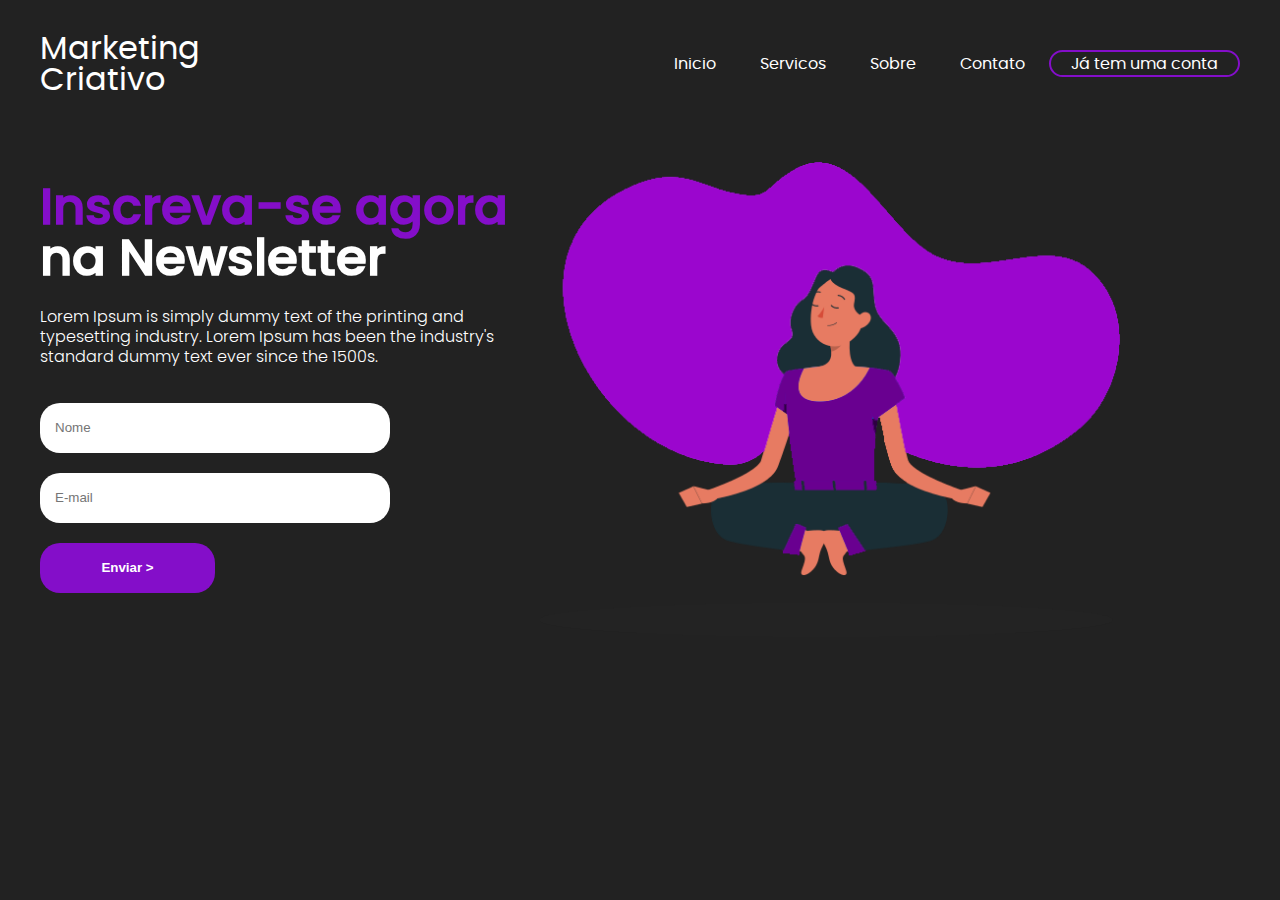
<file: index.html>
<!DOCTYPE html>
<html lang="pt-br">
<head>
    <meta charset="UTF-8">
    <meta name="viewport" content="width=device-width, initial-scale=1.0">
    <link rel="stylesheet" href="/styles/base.css">
    <link rel="stylesheet" href="/styles/style.css">
    <link rel="stylesheet" href="/styles/fonts.css">
    <link rel="stylesheet" href="/styles/media.css">
    <title>Landing Page</title>
</head>
<body>
    <!-- Vou focar no uso de tags semanticas - Evitando uso de divs 
       - Usando tag <header> para representar o cabeçalho  -->
    <header>
            <!-- Cabeçalho superior Left   -->
        <div id="title">
            <h1>Marketing</h1>
            <h1>Criativo</h1>
        </div>

    <!-- AppBar   -->
        <ul>
           <a href="#"> <li>Inicio</li></a>
           <a href="#"> <li>Servicos</li></a>
           <a href="#"> <li>Sobre</li></a>
           <a href="#"> <li>Contato</li></a>
           <!-- Identificando e transformando link em um botão -->
           <a href="#" id="inscreva-se-btn"> <li>Já tem uma conta</li></a>
        </ul>
    </header>

        <!-- Parte principal do site   -->
        <main>
            <!-- Vou usar a tag semantica aside para definir uma página que tenha um lado   -->
            <aside>
                <!-- Utilizo a tag span para agrupar elementos de texto em linha ou para aplicar estilos específicos a partes do texto. -->
                <h2><span>Inscreva-se agora</h2></span>
                <h2>na Newsletter</h2>
                <p>
                    Lorem Ipsum is simply dummy text of the printing and typesetting industry. Lorem Ipsum has been the industry's standard dummy text ever since the 1500s.
                </p>
                <form>
                    <input type="text" placeholder="Nome">
                    <input type="email" placeholder="E-mail">
                    <input type="submit" value="Enviar >">
                </form>
            </aside>

            <!--Vou usar a div <article> de forma semantica para locais onde terão imagem -->
                <article>
                    <img src="./components/img/77d0a7c454e658833800528e748edbe9.png" alt="mulher-roxa">
                </article>
        </main>

</body>
</html>
</file>
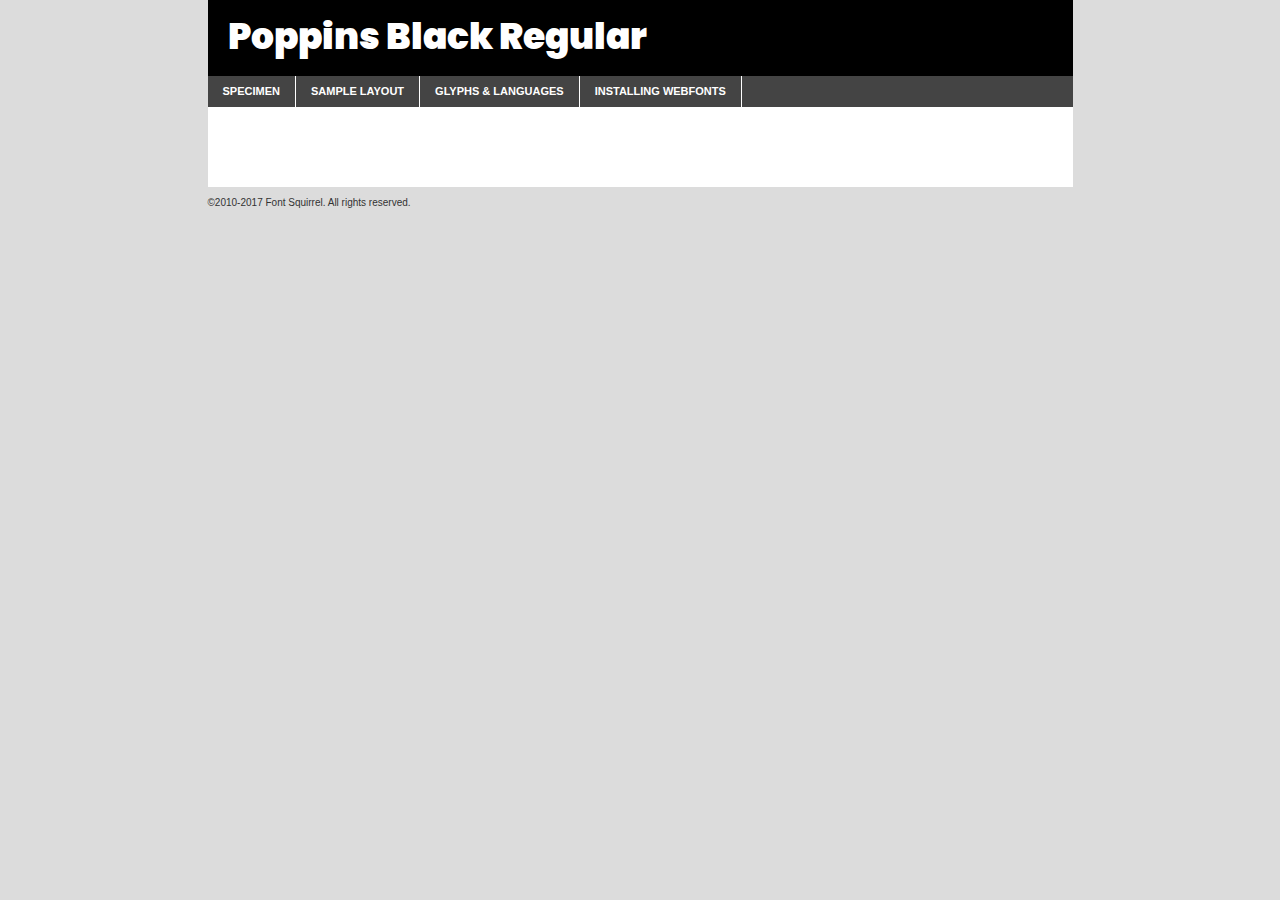
<file: components/fonts/poppins-black-demo.html>
<!DOCTYPE html PUBLIC "-//W3C//DTD XHTML 1.0 Transitional//EN"
	"http://www.w3.org/TR/xhtml1/DTD/xhtml1-transitional.dtd">

<html xmlns="http://www.w3.org/1999/xhtml" xml:lang="en" lang="en">
<head>
	<meta http-equiv="Content-Type" content="text/html; charset=utf-8" />
	<script src="http://ajax.googleapis.com/ajax/libs/jquery/1.7.2/jquery.min.js" type="text/javascript" charset="utf-8"></script>
	<script type="text/javascript">
	(function($){$.fn.easyTabs=function(option){var param=jQuery.extend({fadeSpeed:"fast",defaultContent:1,activeClass:'active'},option);$(this).each(function(){var thisId="#"+this.id;if(param.defaultContent==''){param.defaultContent=1;}
	if(typeof param.defaultContent=="number")
	{var defaultTab=$(thisId+" .tabs li:eq("+(param.defaultContent-1)+") a").attr('href').substr(1);}else{var defaultTab=param.defaultContent;}
	$(thisId+" .tabs li a").each(function(){var tabToHide=$(this).attr('href').substr(1);$("#"+tabToHide).addClass('easytabs-tab-content');});hideAll();changeContent(defaultTab);function hideAll(){$(thisId+" .easytabs-tab-content").hide();}
	function changeContent(tabId){hideAll();$(thisId+" .tabs li").removeClass(param.activeClass);$(thisId+" .tabs li a[href=#"+tabId+"]").closest('li').addClass(param.activeClass);if(param.fadeSpeed!="none")
	{$(thisId+" #"+tabId).fadeIn(param.fadeSpeed);}else{$(thisId+" #"+tabId).show();}}
	$(thisId+" .tabs li").click(function(){var tabId=$(this).find('a').attr('href').substr(1);changeContent(tabId);return false;});});}})(jQuery);
	</script>
	<link rel="stylesheet" href="specimen_files/specimen_stylesheet.css" type="text/css" charset="utf-8" />
	<link rel="stylesheet" href="stylesheet.css" type="text/css" charset="utf-8" />

	<style type="text/css">
					body{
				font-family: 'poppinsblack';
							}
		</style>

	<title>Poppins Black Regular Specimen</title>
	
	
	<script type="text/javascript" charset="utf-8">
		$(document).ready(function() {
			$('#container').easyTabs({defaultContent:1});
		});
	</script>
</head>

<body>
<div id="container">
	<div id="header">
		Poppins Black Regular	</div>
	<ul class="tabs">
		<li><a href="#specimen">Specimen</a></li>
		<li><a href="#layout">Sample Layout</a></li>
				<li><a href="#glyphs">Glyphs &amp; Languages</a></li>
		<li><a href="#installing">Installing Webfonts</a></li>
		
	</ul>
	
	<div id="main_content">

		
			<div id="specimen">
		
				<div class="section">
					<div class="grid12 firstcol">
						<div class="huge">AaBb</div>
					</div>
				</div>
		
				<div class="section">
					<div class="glyph_range">A&#x200B;B&#x200b;C&#x200b;D&#x200b;E&#x200b;F&#x200b;G&#x200b;H&#x200b;I&#x200b;J&#x200b;K&#x200b;L&#x200b;M&#x200b;N&#x200b;O&#x200b;P&#x200b;Q&#x200b;R&#x200b;S&#x200b;T&#x200b;U&#x200b;V&#x200b;W&#x200b;X&#x200b;Y&#x200b;Z&#x200b;a&#x200b;b&#x200b;c&#x200b;d&#x200b;e&#x200b;f&#x200b;g&#x200b;h&#x200b;i&#x200b;j&#x200b;k&#x200b;l&#x200b;m&#x200b;n&#x200b;o&#x200b;p&#x200b;q&#x200b;r&#x200b;s&#x200b;t&#x200b;u&#x200b;v&#x200b;w&#x200b;x&#x200b;y&#x200b;z&#x200b;1&#x200b;2&#x200b;3&#x200b;4&#x200b;5&#x200b;6&#x200b;7&#x200b;8&#x200b;9&#x200b;0&#x200b;&amp;&#x200b;.&#x200b;,&#x200b;?&#x200b;!&#x200b;&#64;&#x200b;(&#x200b;)&#x200b;#&#x200b;$&#x200b;%&#x200b;*&#x200b;+&#x200b;-&#x200b;=&#x200b;:&#x200b;;</div>
				</div>
				<div class="section">
					<div class="grid12 firstcol">
						<table class="sample_table">
							<tr><td>10</td><td class="size10">abcdefghijklmnopqrstuvwxyzABCDEFGHIJKLMNOPQRSTUVWXYZ0123456789abcdefghijklmnopqrstuvwxyzABCDEFGHIJKLMNOPQRSTUVWXYZ0123456789abcdefghijklmnopqrstuvwxyzABCDEFGHIJKLMNOPQRSTUVWXYZ</td></tr>
							<tr><td>11</td><td class="size11">abcdefghijklmnopqrstuvwxyzABCDEFGHIJKLMNOPQRSTUVWXYZ0123456789abcdefghijklmnopqrstuvwxyzABCDEFGHIJKLMNOPQRSTUVWXYZ0123456789abcdefghijklmnopqrstuvwxyzABCDEFGHIJKLMNOPQRSTUVWXYZ</td></tr>
							<tr><td>12</td><td class="size12">abcdefghijklmnopqrstuvwxyzABCDEFGHIJKLMNOPQRSTUVWXYZ0123456789abcdefghijklmnopqrstuvwxyzABCDEFGHIJKLMNOPQRSTUVWXYZ0123456789abcdefghijklmnopqrstuvwxyzABCDEFGHIJKLMNOPQRSTUVWXYZ</td></tr>
							<tr><td>13</td><td class="size13">abcdefghijklmnopqrstuvwxyzABCDEFGHIJKLMNOPQRSTUVWXYZ0123456789abcdefghijklmnopqrstuvwxyzABCDEFGHIJKLMNOPQRSTUVWXYZ0123456789abcdefghijklmnopqrstuvwxyzABCDEFGHIJKLMNOPQRSTUVWXYZ</td></tr>
							<tr><td>14</td><td class="size14">abcdefghijklmnopqrstuvwxyzABCDEFGHIJKLMNOPQRSTUVWXYZ0123456789abcdefghijklmnopqrstuvwxyzABCDEFGHIJKLMNOPQRSTUVWXYZ0123456789abcdefghijklmnopqrstuvwxyzABCDEFGHIJKLMNOPQRSTUVWXYZ</td></tr>
							<tr><td>16</td><td class="size16">abcdefghijklmnopqrstuvwxyzABCDEFGHIJKLMNOPQRSTUVWXYZ0123456789abcdefghijklmnopqrstuvwxyzABCDEFGHIJKLMNOPQRSTUVWXYZ</td></tr>
							<tr><td>18</td><td class="size18">abcdefghijklmnopqrstuvwxyzABCDEFGHIJKLMNOPQRSTUVWXYZ0123456789abcdefghijklmnopqrstuvwxyzABCDEFGHIJKLMNOPQRSTUVWXYZ</td></tr>
							<tr><td>20</td><td class="size20">abcdefghijklmnopqrstuvwxyzABCDEFGHIJKLMNOPQRSTUVWXYZ0123456789abcdefghijklmnopqrstuvwxyzABCDEFGHIJKLMNOPQRSTUVWXYZ</td></tr>
							<tr><td>24</td><td class="size24">abcdefghijklmnopqrstuvwxyzABCDEFGHIJKLMNOPQRSTUVWXYZ0123456789abcdefghijklmnopqrstuvwxyzABCDEFGHIJKLMNOPQRSTUVWXYZ</td></tr>
							<tr><td>30</td><td class="size30">abcdefghijklmnopqrstuvwxyzABCDEFGHIJKLMNOPQRSTUVWXYZ0123456789abcdefghijklmnopqrstuvwxyzABCDEFGHIJKLMNOPQRSTUVWXYZ</td></tr>
							<tr><td>36</td><td class="size36">abcdefghijklmnopqrstuvwxyzABCDEFGHIJKLMNOPQRSTUVWXYZ0123456789abcdefghijklmnopqrstuvwxyzABCDEFGHIJKLMNOPQRSTUVWXYZ</td></tr>
							<tr><td>48</td><td class="size48">abcdefghijklmnopqrstuvwxyzABCDEFGHIJKLMNOPQRSTUVWXYZ0123456789abcdefghijklmnopqrstuvwxyzABCDEFGHIJKLMNOPQRSTUVWXYZ</td></tr>
							<tr><td>60</td><td class="size60">abcdefghijklmnopqrstuvwxyzABCDEFGHIJKLMNOPQRSTUVWXYZ0123456789abcdefghijklmnopqrstuvwxyzABCDEFGHIJKLMNOPQRSTUVWXYZ</td></tr>
							<tr><td>72</td><td class="size72">abcdefghijklmnopqrstuvwxyzABCDEFGHIJKLMNOPQRSTUVWXYZ0123456789abcdefghijklmnopqrstuvwxyzABCDEFGHIJKLMNOPQRSTUVWXYZ</td></tr>
							<tr><td>90</td><td class="size90">abcdefghijklmnopqrstuvwxyzABCDEFGHIJKLMNOPQRSTUVWXYZ0123456789abcdefghijklmnopqrstuvwxyzABCDEFGHIJKLMNOPQRSTUVWXYZ</td></tr>
						</table>
				
					</div>
			
				</div>
		
		
		
								<div class="section" id="bodycomparison">


										<div id="xheight">
				<div class="fontbody">&#x25FC;&#x25FC;&#x25FC;&#x25FC;&#x25FC;&#x25FC;&#x25FC;&#x25FC;&#x25FC;&#x25FC;&#x25FC;&#x25FC;&#x25FC;&#x25FC;&#x25FC;&#x25FC;&#x25FC;&#x25FC;&#x25FC;&#x25FC;&#x25FC;&#x25FC;&#x25FC;&#x25FC;&#x25FC;&#x25FC;&#x25FC;&#x25FC;&#x25FC;&#x25FC;&#x25FC;&#x25FC;&#x25FC;&#x25FC;&#x25FC;&#x25FC;&#x25FC;&#x25FC;&#x25FC;&#x25FC;&#x25FC;&#x25FC;&#x25FC;&#x25FC;&#x25FC;&#x25FC;&#x25FC;&#x25FC;&#x25FC;&#x25FC;&#x25FC;&#x25FC;&#x25FC;&#x25FC;&#x25FC;&#x25FC;&#x25FC;&#x25FC;&#x25FC;&#x25FC;&#x25FC;&#x25FC;&#x25FC;&#x25FC;&#x25FC;&#x25FC;&#x25FC;&#x25FC;&#x25FC;&#x25FC;&#x25FC;&#x25FC;&#x25FC;&#x25FC;&#x25FC;&#x25FC;&#x25FC;&#x25FC;&#x25FC;&#x25FC;&#x25FC;&#x25FC;&#x25FC;&#x25FC;&#x25FC;&#x25FC;&#x25FC;&#x25FC;&#x25FC;&#x25FC;&#x25FC;&#x25FC;&#x25FC;&#x25FC;&#x25FC;&#x25FC;&#x25FC;&#x25FC;&#x25FC;body</div><div class="arialbody">body</div><div class="verdanabody">body</div><div class="georgiabody">body</div></div>
										<div class="fontbody" style="z-index:1">
											body<span>Poppins Black Regular</span>
										</div>
										<div class="arialbody" style="z-index:1">
											body<span>Arial</span>
										</div>
										<div class="verdanabody" style="z-index:1">
											body<span>Verdana</span>
										</div>
										<div class="georgiabody" style="z-index:1">
											body<span>Georgia</span>
										</div>



								</div>
		
		
				<div class="section psample psample_row1" id="">
					
					<div class="grid2 firstcol">
						<p class="size10"><span>10.</span>Aenean lacinia bibendum nulla sed consectetur. Fusce dapibus, tellus ac cursus commodo, tortor mauris condimentum nibh, ut fermentum massa justo sit amet risus. Nullam id dolor id nibh ultricies vehicula ut id elit. Cum sociis natoque penatibus et magnis dis parturient montes, nascetur ridiculus mus. Nulla vitae elit libero, a pharetra augue.</p>
			
					</div>
					<div class="grid3">
						<p class="size11"><span>11.</span>Aenean lacinia bibendum nulla sed consectetur. Fusce dapibus, tellus ac cursus commodo, tortor mauris condimentum nibh, ut fermentum massa justo sit amet risus. Nullam id dolor id nibh ultricies vehicula ut id elit. Cum sociis natoque penatibus et magnis dis parturient montes, nascetur ridiculus mus. Nulla vitae elit libero, a pharetra augue.</p>
			
					</div>
					<div class="grid3">
						<p class="size12"><span>12.</span>Aenean lacinia bibendum nulla sed consectetur. Fusce dapibus, tellus ac cursus commodo, tortor mauris condimentum nibh, ut fermentum massa justo sit amet risus. Nullam id dolor id nibh ultricies vehicula ut id elit. Cum sociis natoque penatibus et magnis dis parturient montes, nascetur ridiculus mus. Nulla vitae elit libero, a pharetra augue.</p>
			
					</div>
					<div class="grid4">
						<p class="size13"><span>13.</span>Aenean lacinia bibendum nulla sed consectetur. Fusce dapibus, tellus ac cursus commodo, tortor mauris condimentum nibh, ut fermentum massa justo sit amet risus. Nullam id dolor id nibh ultricies vehicula ut id elit. Cum sociis natoque penatibus et magnis dis parturient montes, nascetur ridiculus mus. Nulla vitae elit libero, a pharetra augue.</p>
			
					</div>
					<div class="white_blend"></div>
					
				</div>
				<div class="section psample psample_row2" id="">
					<div class="grid3 firstcol">
						<p class="size14"><span>14.</span>Aenean lacinia bibendum nulla sed consectetur. Fusce dapibus, tellus ac cursus commodo, tortor mauris condimentum nibh, ut fermentum massa justo sit amet risus. Nullam id dolor id nibh ultricies vehicula ut id elit. Cum sociis natoque penatibus et magnis dis parturient montes, nascetur ridiculus mus. Nulla vitae elit libero, a pharetra augue.</p>
			
					</div>
					<div class="grid4">
						<p class="size16"><span>16.</span>Aenean lacinia bibendum nulla sed consectetur. Fusce dapibus, tellus ac cursus commodo, tortor mauris condimentum nibh, ut fermentum massa justo sit amet risus. Nullam id dolor id nibh ultricies vehicula ut id elit. Cum sociis natoque penatibus et magnis dis parturient montes, nascetur ridiculus mus. Nulla vitae elit libero, a pharetra augue.</p>
			
					</div>
					<div class="grid5">
						<p class="size18"><span>18.</span>Aenean lacinia bibendum nulla sed consectetur. Fusce dapibus, tellus ac cursus commodo, tortor mauris condimentum nibh, ut fermentum massa justo sit amet risus. Nullam id dolor id nibh ultricies vehicula ut id elit. Cum sociis natoque penatibus et magnis dis parturient montes, nascetur ridiculus mus. Nulla vitae elit libero, a pharetra augue.</p>
			
					</div>

					<div class="white_blend"></div>

				</div>
				
				<div class="section psample psample_row3" id="">
					<div class="grid5 firstcol">
						<p class="size20"><span>20.</span>Aenean lacinia bibendum nulla sed consectetur. Fusce dapibus, tellus ac cursus commodo, tortor mauris condimentum nibh, ut fermentum massa justo sit amet risus. Nullam id dolor id nibh ultricies vehicula ut id elit. Cum sociis natoque penatibus et magnis dis parturient montes, nascetur ridiculus mus. Nulla vitae elit libero, a pharetra augue.</p>
					</div>
					<div class="grid7">
						<p class="size24"><span>24.</span>Aenean lacinia bibendum nulla sed consectetur. Fusce dapibus, tellus ac cursus commodo, tortor mauris condimentum nibh, ut fermentum massa justo sit amet risus. Nullam id dolor id nibh ultricies vehicula ut id elit. Cum sociis natoque penatibus et magnis dis parturient montes, nascetur ridiculus mus. Nulla vitae elit libero, a pharetra augue.</p>
					</div>
					
					<div class="white_blend"></div>
					
				</div>
				
				<div class="section psample psample_row4" id="">
					<div class="grid12 firstcol">
						<p class="size30"><span>30.</span>Aenean lacinia bibendum nulla sed consectetur. Fusce dapibus, tellus ac cursus commodo, tortor mauris condimentum nibh, ut fermentum massa justo sit amet risus. Nullam id dolor id nibh ultricies vehicula ut id elit. Cum sociis natoque penatibus et magnis dis parturient montes, nascetur ridiculus mus. Nulla vitae elit libero, a pharetra augue.</p>
					</div>
					<div class="white_blend"></div>
					
				</div>
				
				
				
				<div class="section psample psample_row1 fullreverse">
					<div class="grid2 firstcol">
						<p class="size10"><span>10.</span>Aenean lacinia bibendum nulla sed consectetur. Fusce dapibus, tellus ac cursus commodo, tortor mauris condimentum nibh, ut fermentum massa justo sit amet risus. Nullam id dolor id nibh ultricies vehicula ut id elit. Cum sociis natoque penatibus et magnis dis parturient montes, nascetur ridiculus mus. Nulla vitae elit libero, a pharetra augue.</p>
			
					</div>
					<div class="grid3">
						<p class="size11"><span>11.</span>Aenean lacinia bibendum nulla sed consectetur. Fusce dapibus, tellus ac cursus commodo, tortor mauris condimentum nibh, ut fermentum massa justo sit amet risus. Nullam id dolor id nibh ultricies vehicula ut id elit. Cum sociis natoque penatibus et magnis dis parturient montes, nascetur ridiculus mus. Nulla vitae elit libero, a pharetra augue.</p>
			
					</div>
					<div class="grid3">
						<p class="size12"><span>12.</span>Aenean lacinia bibendum nulla sed consectetur. Fusce dapibus, tellus ac cursus commodo, tortor mauris condimentum nibh, ut fermentum massa justo sit amet risus. Nullam id dolor id nibh ultricies vehicula ut id elit. Cum sociis natoque penatibus et magnis dis parturient montes, nascetur ridiculus mus. Nulla vitae elit libero, a pharetra augue.</p>
			
					</div>
					<div class="grid4">
						<p class="size13"><span>13.</span>Aenean lacinia bibendum nulla sed consectetur. Fusce dapibus, tellus ac cursus commodo, tortor mauris condimentum nibh, ut fermentum massa justo sit amet risus. Nullam id dolor id nibh ultricies vehicula ut id elit. Cum sociis natoque penatibus et magnis dis parturient montes, nascetur ridiculus mus. Nulla vitae elit libero, a pharetra augue.</p>
			
					</div>
					<div class="black_blend"></div>
					
				</div>
				
				<div class="section psample psample_row2 fullreverse">
					<div class="grid3 firstcol">
						<p class="size14"><span>14.</span>Aenean lacinia bibendum nulla sed consectetur. Fusce dapibus, tellus ac cursus commodo, tortor mauris condimentum nibh, ut fermentum massa justo sit amet risus. Nullam id dolor id nibh ultricies vehicula ut id elit. Cum sociis natoque penatibus et magnis dis parturient montes, nascetur ridiculus mus. Nulla vitae elit libero, a pharetra augue.</p>
			
					</div>
					<div class="grid4">
						<p class="size16"><span>16.</span>Aenean lacinia bibendum nulla sed consectetur. Fusce dapibus, tellus ac cursus commodo, tortor mauris condimentum nibh, ut fermentum massa justo sit amet risus. Nullam id dolor id nibh ultricies vehicula ut id elit. Cum sociis natoque penatibus et magnis dis parturient montes, nascetur ridiculus mus. Nulla vitae elit libero, a pharetra augue.</p>
			
					</div>
					<div class="grid5">
						<p class="size18"><span>18.</span>Aenean lacinia bibendum nulla sed consectetur. Fusce dapibus, tellus ac cursus commodo, tortor mauris condimentum nibh, ut fermentum massa justo sit amet risus. Nullam id dolor id nibh ultricies vehicula ut id elit. Cum sociis natoque penatibus et magnis dis parturient montes, nascetur ridiculus mus. Nulla vitae elit libero, a pharetra augue.</p>
			
					</div>
					<div class="black_blend"></div>

				</div>
				
				<div class="section psample fullreverse psample_row3" id="">
					<div class="grid5 firstcol">
						<p class="size20"><span>20.</span>Aenean lacinia bibendum nulla sed consectetur. Fusce dapibus, tellus ac cursus commodo, tortor mauris condimentum nibh, ut fermentum massa justo sit amet risus. Nullam id dolor id nibh ultricies vehicula ut id elit. Cum sociis natoque penatibus et magnis dis parturient montes, nascetur ridiculus mus. Nulla vitae elit libero, a pharetra augue.</p>
					</div>
					<div class="grid7">
						<p class="size24"><span>24.</span>Aenean lacinia bibendum nulla sed consectetur. Fusce dapibus, tellus ac cursus commodo, tortor mauris condimentum nibh, ut fermentum massa justo sit amet risus. Nullam id dolor id nibh ultricies vehicula ut id elit. Cum sociis natoque penatibus et magnis dis parturient montes, nascetur ridiculus mus. Nulla vitae elit libero, a pharetra augue.</p>
					</div>
					
					<div class="black_blend"></div>
					
				</div>
				
				<div class="section psample fullreverse psample_row4" id="" style="border-bottom: 20px #000 solid;">
					<div class="grid12 firstcol">
						<p class="size30"><span>30.</span>Aenean lacinia bibendum nulla sed consectetur. Fusce dapibus, tellus ac cursus commodo, tortor mauris condimentum nibh, ut fermentum massa justo sit amet risus. Nullam id dolor id nibh ultricies vehicula ut id elit. Cum sociis natoque penatibus et magnis dis parturient montes, nascetur ridiculus mus. Nulla vitae elit libero, a pharetra augue.</p>
					</div>
					<div class="black_blend"></div>
					
				</div>
				
				
				
				
			</div>
			
			<div id="layout">
				
				<div class="section">
					
					<div class="grid12 firstcol">
						<h1>Lorem Ipsum Dolor</h1>
						<h2>Etiam porta sem malesuada magna mollis euismod</h2>
						
						<p class="byline">By <a href="#link">Aenean Lacinia</a></p>
					</div>
				</div>
				<div class="section">
					<div class="grid8 firstcol">
						<p class="large">Donec sed odio dui. Morbi leo risus, porta ac consectetur ac, vestibulum at eros. Fusce dapibus, tellus ac cursus commodo, tortor mauris condimentum nibh, ut fermentum massa justo sit amet risus. </p>

						
						<h3>Pellentesque ornare sem</h3>

						<p>Maecenas sed diam eget risus varius blandit sit amet non magna. Maecenas faucibus mollis interdum. Donec ullamcorper nulla non metus auctor fringilla. Nullam id dolor id nibh ultricies vehicula ut id elit. Nullam id dolor id nibh ultricies vehicula ut id elit. </p>

						<p>Aenean eu leo quam. Pellentesque ornare sem lacinia quam venenatis vestibulum. Lorem ipsum dolor sit amet, consectetur adipiscing elit. Cum sociis natoque penatibus et magnis dis parturient montes, nascetur ridiculus mus. </p>

						<p>Nulla vitae elit libero, a pharetra augue. Praesent commodo cursus magna, vel scelerisque nisl consectetur et. Aenean lacinia bibendum nulla sed consectetur. </p>

						<p>Nullam quis risus eget urna mollis ornare vel eu leo. Nullam quis risus eget urna mollis ornare vel eu leo. Maecenas sed diam eget risus varius blandit sit amet non magna. Donec ullamcorper nulla non metus auctor fringilla. </p>

						<h3>Cras mattis consectetur</h3>

						<p>Aenean eu leo quam. Pellentesque ornare sem lacinia quam venenatis vestibulum. Aenean lacinia bibendum nulla sed consectetur. Integer posuere erat a ante venenatis dapibus posuere velit aliquet. Cras mattis consectetur purus sit amet fermentum. </p>

						<p>Nullam id dolor id nibh ultricies vehicula ut id elit. Nullam quis risus eget urna mollis ornare vel eu leo. Cras mattis consectetur purus sit amet fermentum.</p>
					</div>
					
					<div class="grid4 sidebar">
						
						<div class="box reverse">
							<p class="last">Nullam quis risus eget urna mollis ornare vel eu leo. Donec ullamcorper nulla non metus auctor fringilla. Cras mattis consectetur purus sit amet fermentum. Sed posuere consectetur est at lobortis. Lorem ipsum dolor sit amet, consectetur adipiscing elit. </p>
						</div>
						
						<p class="caption">Maecenas sed diam eget risus varius.</p>

						<p>Vestibulum id ligula porta felis euismod semper. Integer posuere erat a ante venenatis dapibus posuere velit aliquet. Vestibulum id ligula porta felis euismod semper. Sed posuere consectetur est at lobortis. Maecenas sed diam eget risus varius blandit sit amet non magna. Fusce dapibus, tellus ac cursus commodo, tortor mauris condimentum nibh, ut fermentum massa justo sit amet risus. </p>

					

						<p>Duis mollis, est non commodo luctus, nisi erat porttitor ligula, eget lacinia odio sem nec elit. Aenean lacinia bibendum nulla sed consectetur. Vivamus sagittis lacus vel augue laoreet rutrum faucibus dolor auctor. Aenean lacinia bibendum nulla sed consectetur. Nullam quis risus eget urna mollis ornare vel eu leo. </p>

						<p>Praesent commodo cursus magna, vel scelerisque nisl consectetur et. Donec ullamcorper nulla non metus auctor fringilla. Maecenas faucibus mollis interdum. Fusce dapibus, tellus ac cursus commodo, tortor mauris condimentum nibh, ut fermentum massa justo sit amet risus. </p>

					</div>
				</div>
				
			</div>


			



		<div id="glyphs">
			<div class="section">
				<div class="grid12 firstcol">
			
				<h1>Language Support</h1>
				<p>The subset of Poppins Black Regular in this kit supports the following languages:<br />
			
					Albanian, Basque, Breton, Chamorro, Danish, Dutch, English, Faroese, Finnish, French, Frisian, Galician, German, Icelandic, Italian, Malagasy, Norwegian, Portuguese, Spanish, Alsatian, Aragonese, Arapaho, Arrernte, Asturian, Aymara, Bislama, Cebuano, Corsican, Fijian, French_creole, Genoese, Gilbertese, Greenlandic, Haitian_creole, Hiligaynon, Hmong, Hopi, Ibanag, Iloko_ilokano, Indonesian, Interglossa_glosa, Interlingua, Irish_gaelic, Jerriais, Lojban, Lombard, Luxembourgeois, Manx, Mohawk, Norfolk_pitcairnese, Occitan, Oromo, Pangasinan, Papiamento, Piedmontese, Potawatomi, Rhaeto-romance, Romansh, Rotokas, Sami_lule, Samoan, Sardinian, Scots_gaelic, Seychelles_creole, Shona, Sicilian, Somali, Southern_ndebele, Swahili, Swati_swazi, Tagalog_filipino_pilipino, Tetum, Tok_pisin, Uyghur_latinized, Volapuk, Walloon, Warlpiri, Xhosa, Yapese, Zulu, Latinbasic, Ubasic, Demo				</p>
				<h1>Glyph Chart</h1>
				<p>The subset of Poppins Black Regular in this kit includes all the glyphs listed below. Unicode entities are included above each glyph to help you insert individual characters into your layout.</p>
				<div id="glyph_chart">
			
																														 <div><p>&amp;#13;</p>&#13;</div>
																				 <div><p>&amp;#32;</p>&#32;</div>
																				 <div><p>&amp;#33;</p>&#33;</div>
																				 <div><p>&amp;#34;</p>&#34;</div>
																				 <div><p>&amp;#35;</p>&#35;</div>
																				 <div><p>&amp;#36;</p>&#36;</div>
																				 <div><p>&amp;#37;</p>&#37;</div>
																				 <div><p>&amp;#38;</p>&#38;</div>
																				 <div><p>&amp;#39;</p>&#39;</div>
																				 <div><p>&amp;#40;</p>&#40;</div>
																				 <div><p>&amp;#41;</p>&#41;</div>
																				 <div><p>&amp;#42;</p>&#42;</div>
																				 <div><p>&amp;#43;</p>&#43;</div>
																				 <div><p>&amp;#44;</p>&#44;</div>
																				 <div><p>&amp;#45;</p>&#45;</div>
																				 <div><p>&amp;#46;</p>&#46;</div>
																				 <div><p>&amp;#47;</p>&#47;</div>
																				 <div><p>&amp;#48;</p>&#48;</div>
																				 <div><p>&amp;#49;</p>&#49;</div>
																				 <div><p>&amp;#50;</p>&#50;</div>
																				 <div><p>&amp;#51;</p>&#51;</div>
																				 <div><p>&amp;#52;</p>&#52;</div>
																				 <div><p>&amp;#53;</p>&#53;</div>
																				 <div><p>&amp;#54;</p>&#54;</div>
																				 <div><p>&amp;#55;</p>&#55;</div>
																				 <div><p>&amp;#56;</p>&#56;</div>
																				 <div><p>&amp;#57;</p>&#57;</div>
																				 <div><p>&amp;#58;</p>&#58;</div>
																				 <div><p>&amp;#59;</p>&#59;</div>
																				 <div><p>&amp;#60;</p>&#60;</div>
																				 <div><p>&amp;#61;</p>&#61;</div>
																				 <div><p>&amp;#62;</p>&#62;</div>
																				 <div><p>&amp;#63;</p>&#63;</div>
																				 <div><p>&amp;#64;</p>&#64;</div>
																				 <div><p>&amp;#65;</p>&#65;</div>
																				 <div><p>&amp;#66;</p>&#66;</div>
																				 <div><p>&amp;#67;</p>&#67;</div>
																				 <div><p>&amp;#68;</p>&#68;</div>
																				 <div><p>&amp;#69;</p>&#69;</div>
																				 <div><p>&amp;#70;</p>&#70;</div>
																				 <div><p>&amp;#71;</p>&#71;</div>
																				 <div><p>&amp;#72;</p>&#72;</div>
																				 <div><p>&amp;#73;</p>&#73;</div>
																				 <div><p>&amp;#74;</p>&#74;</div>
																				 <div><p>&amp;#75;</p>&#75;</div>
																				 <div><p>&amp;#76;</p>&#76;</div>
																				 <div><p>&amp;#77;</p>&#77;</div>
																				 <div><p>&amp;#78;</p>&#78;</div>
																				 <div><p>&amp;#79;</p>&#79;</div>
																				 <div><p>&amp;#80;</p>&#80;</div>
																				 <div><p>&amp;#81;</p>&#81;</div>
																				 <div><p>&amp;#82;</p>&#82;</div>
																				 <div><p>&amp;#83;</p>&#83;</div>
																				 <div><p>&amp;#84;</p>&#84;</div>
																				 <div><p>&amp;#85;</p>&#85;</div>
																				 <div><p>&amp;#86;</p>&#86;</div>
																				 <div><p>&amp;#87;</p>&#87;</div>
																				 <div><p>&amp;#88;</p>&#88;</div>
																				 <div><p>&amp;#89;</p>&#89;</div>
																				 <div><p>&amp;#90;</p>&#90;</div>
																				 <div><p>&amp;#91;</p>&#91;</div>
																				 <div><p>&amp;#92;</p>&#92;</div>
																				 <div><p>&amp;#93;</p>&#93;</div>
																				 <div><p>&amp;#94;</p>&#94;</div>
																				 <div><p>&amp;#95;</p>&#95;</div>
																				 <div><p>&amp;#96;</p>&#96;</div>
																				 <div><p>&amp;#97;</p>&#97;</div>
																				 <div><p>&amp;#98;</p>&#98;</div>
																				 <div><p>&amp;#99;</p>&#99;</div>
																				 <div><p>&amp;#100;</p>&#100;</div>
																				 <div><p>&amp;#101;</p>&#101;</div>
																				 <div><p>&amp;#102;</p>&#102;</div>
																				 <div><p>&amp;#103;</p>&#103;</div>
																				 <div><p>&amp;#104;</p>&#104;</div>
																				 <div><p>&amp;#105;</p>&#105;</div>
																				 <div><p>&amp;#106;</p>&#106;</div>
																				 <div><p>&amp;#107;</p>&#107;</div>
																				 <div><p>&amp;#108;</p>&#108;</div>
																				 <div><p>&amp;#109;</p>&#109;</div>
																				 <div><p>&amp;#110;</p>&#110;</div>
																				 <div><p>&amp;#111;</p>&#111;</div>
																				 <div><p>&amp;#112;</p>&#112;</div>
																				 <div><p>&amp;#113;</p>&#113;</div>
																				 <div><p>&amp;#114;</p>&#114;</div>
																				 <div><p>&amp;#115;</p>&#115;</div>
																				 <div><p>&amp;#116;</p>&#116;</div>
																				 <div><p>&amp;#117;</p>&#117;</div>
																				 <div><p>&amp;#118;</p>&#118;</div>
																				 <div><p>&amp;#119;</p>&#119;</div>
																				 <div><p>&amp;#120;</p>&#120;</div>
																				 <div><p>&amp;#121;</p>&#121;</div>
																				 <div><p>&amp;#122;</p>&#122;</div>
																				 <div><p>&amp;#123;</p>&#123;</div>
																				 <div><p>&amp;#124;</p>&#124;</div>
																				 <div><p>&amp;#125;</p>&#125;</div>
																				 <div><p>&amp;#126;</p>&#126;</div>
																				 <div><p>&amp;#160;</p>&#160;</div>
																				 <div><p>&amp;#161;</p>&#161;</div>
																				 <div><p>&amp;#162;</p>&#162;</div>
																				 <div><p>&amp;#163;</p>&#163;</div>
																				 <div><p>&amp;#164;</p>&#164;</div>
																				 <div><p>&amp;#165;</p>&#165;</div>
																				 <div><p>&amp;#166;</p>&#166;</div>
																				 <div><p>&amp;#167;</p>&#167;</div>
																				 <div><p>&amp;#168;</p>&#168;</div>
																				 <div><p>&amp;#169;</p>&#169;</div>
																				 <div><p>&amp;#170;</p>&#170;</div>
																				 <div><p>&amp;#171;</p>&#171;</div>
																				 <div><p>&amp;#172;</p>&#172;</div>
																				 <div><p>&amp;#173;</p>&#173;</div>
																				 <div><p>&amp;#174;</p>&#174;</div>
																				 <div><p>&amp;#175;</p>&#175;</div>
																				 <div><p>&amp;#176;</p>&#176;</div>
																				 <div><p>&amp;#177;</p>&#177;</div>
																				 <div><p>&amp;#178;</p>&#178;</div>
																				 <div><p>&amp;#179;</p>&#179;</div>
																				 <div><p>&amp;#180;</p>&#180;</div>
																				 <div><p>&amp;#181;</p>&#181;</div>
																				 <div><p>&amp;#182;</p>&#182;</div>
																				 <div><p>&amp;#183;</p>&#183;</div>
																				 <div><p>&amp;#184;</p>&#184;</div>
																				 <div><p>&amp;#185;</p>&#185;</div>
																				 <div><p>&amp;#186;</p>&#186;</div>
																				 <div><p>&amp;#187;</p>&#187;</div>
																				 <div><p>&amp;#188;</p>&#188;</div>
																				 <div><p>&amp;#189;</p>&#189;</div>
																				 <div><p>&amp;#190;</p>&#190;</div>
																				 <div><p>&amp;#191;</p>&#191;</div>
																				 <div><p>&amp;#192;</p>&#192;</div>
																				 <div><p>&amp;#193;</p>&#193;</div>
																				 <div><p>&amp;#194;</p>&#194;</div>
																				 <div><p>&amp;#195;</p>&#195;</div>
																				 <div><p>&amp;#196;</p>&#196;</div>
																				 <div><p>&amp;#197;</p>&#197;</div>
																				 <div><p>&amp;#198;</p>&#198;</div>
																				 <div><p>&amp;#199;</p>&#199;</div>
																				 <div><p>&amp;#200;</p>&#200;</div>
																				 <div><p>&amp;#201;</p>&#201;</div>
																				 <div><p>&amp;#202;</p>&#202;</div>
																				 <div><p>&amp;#203;</p>&#203;</div>
																				 <div><p>&amp;#204;</p>&#204;</div>
																				 <div><p>&amp;#205;</p>&#205;</div>
																				 <div><p>&amp;#206;</p>&#206;</div>
																				 <div><p>&amp;#207;</p>&#207;</div>
																				 <div><p>&amp;#208;</p>&#208;</div>
																				 <div><p>&amp;#209;</p>&#209;</div>
																				 <div><p>&amp;#210;</p>&#210;</div>
																				 <div><p>&amp;#211;</p>&#211;</div>
																				 <div><p>&amp;#212;</p>&#212;</div>
																				 <div><p>&amp;#213;</p>&#213;</div>
																				 <div><p>&amp;#214;</p>&#214;</div>
																				 <div><p>&amp;#215;</p>&#215;</div>
																				 <div><p>&amp;#216;</p>&#216;</div>
																				 <div><p>&amp;#217;</p>&#217;</div>
																				 <div><p>&amp;#218;</p>&#218;</div>
																				 <div><p>&amp;#219;</p>&#219;</div>
																				 <div><p>&amp;#220;</p>&#220;</div>
																				 <div><p>&amp;#221;</p>&#221;</div>
																				 <div><p>&amp;#222;</p>&#222;</div>
																				 <div><p>&amp;#223;</p>&#223;</div>
																				 <div><p>&amp;#224;</p>&#224;</div>
																				 <div><p>&amp;#225;</p>&#225;</div>
																				 <div><p>&amp;#226;</p>&#226;</div>
																				 <div><p>&amp;#227;</p>&#227;</div>
																				 <div><p>&amp;#228;</p>&#228;</div>
																				 <div><p>&amp;#229;</p>&#229;</div>
																				 <div><p>&amp;#230;</p>&#230;</div>
																				 <div><p>&amp;#231;</p>&#231;</div>
																				 <div><p>&amp;#232;</p>&#232;</div>
																				 <div><p>&amp;#233;</p>&#233;</div>
																				 <div><p>&amp;#234;</p>&#234;</div>
																				 <div><p>&amp;#235;</p>&#235;</div>
																				 <div><p>&amp;#236;</p>&#236;</div>
																				 <div><p>&amp;#237;</p>&#237;</div>
																				 <div><p>&amp;#238;</p>&#238;</div>
																				 <div><p>&amp;#239;</p>&#239;</div>
																				 <div><p>&amp;#240;</p>&#240;</div>
																				 <div><p>&amp;#241;</p>&#241;</div>
																				 <div><p>&amp;#242;</p>&#242;</div>
																				 <div><p>&amp;#243;</p>&#243;</div>
																				 <div><p>&amp;#244;</p>&#244;</div>
																				 <div><p>&amp;#245;</p>&#245;</div>
																				 <div><p>&amp;#246;</p>&#246;</div>
																				 <div><p>&amp;#247;</p>&#247;</div>
																				 <div><p>&amp;#248;</p>&#248;</div>
																				 <div><p>&amp;#249;</p>&#249;</div>
																				 <div><p>&amp;#250;</p>&#250;</div>
																				 <div><p>&amp;#251;</p>&#251;</div>
																				 <div><p>&amp;#252;</p>&#252;</div>
																				 <div><p>&amp;#253;</p>&#253;</div>
																				 <div><p>&amp;#254;</p>&#254;</div>
																				 <div><p>&amp;#255;</p>&#255;</div>
																				 <div><p>&amp;#338;</p>&#338;</div>
																				 <div><p>&amp;#339;</p>&#339;</div>
																				 <div><p>&amp;#376;</p>&#376;</div>
																				 <div><p>&amp;#710;</p>&#710;</div>
																				 <div><p>&amp;#732;</p>&#732;</div>
																				 <div><p>&amp;#8192;</p>&#8192;</div>
																				 <div><p>&amp;#8193;</p>&#8193;</div>
																				 <div><p>&amp;#8194;</p>&#8194;</div>
																				 <div><p>&amp;#8195;</p>&#8195;</div>
																				 <div><p>&amp;#8196;</p>&#8196;</div>
																				 <div><p>&amp;#8197;</p>&#8197;</div>
																				 <div><p>&amp;#8198;</p>&#8198;</div>
																				 <div><p>&amp;#8199;</p>&#8199;</div>
																				 <div><p>&amp;#8200;</p>&#8200;</div>
																				 <div><p>&amp;#8201;</p>&#8201;</div>
																				 <div><p>&amp;#8202;</p>&#8202;</div>
																				 <div><p>&amp;#8208;</p>&#8208;</div>
																				 <div><p>&amp;#8209;</p>&#8209;</div>
																				 <div><p>&amp;#8210;</p>&#8210;</div>
																				 <div><p>&amp;#8211;</p>&#8211;</div>
																				 <div><p>&amp;#8212;</p>&#8212;</div>
																				 <div><p>&amp;#8216;</p>&#8216;</div>
																				 <div><p>&amp;#8217;</p>&#8217;</div>
																				 <div><p>&amp;#8218;</p>&#8218;</div>
																				 <div><p>&amp;#8220;</p>&#8220;</div>
																				 <div><p>&amp;#8221;</p>&#8221;</div>
																				 <div><p>&amp;#8222;</p>&#8222;</div>
																				 <div><p>&amp;#8226;</p>&#8226;</div>
																				 <div><p>&amp;#8230;</p>&#8230;</div>
																				 <div><p>&amp;#8239;</p>&#8239;</div>
																				 <div><p>&amp;#8249;</p>&#8249;</div>
																				 <div><p>&amp;#8250;</p>&#8250;</div>
																				 <div><p>&amp;#8287;</p>&#8287;</div>
																				 <div><p>&amp;#8364;</p>&#8364;</div>
																				 <div><p>&amp;#8482;</p>&#8482;</div>
																				 <div><p>&amp;#9724;</p>&#9724;</div>
																				 <div><p>&amp;#64257;</p>&#64257;</div>
																				 <div><p>&amp;#64258;</p>&#64258;</div>
																																																</div>	
				</div>
		
		
			</div>
		</div>
		
		
		<div id="specs">
			
		</div>
	
		<div id="installing">
			<div class="section">
				<div class="grid7 firstcol">
					<h1>Installing Webfonts</h1>
					
					<p>Webfonts are supported by all major browser platforms but not all in the same way. There are currently four different font formats that must be included in order to target all browsers. This includes TTF, WOFF, EOT and SVG.</p>
					
					<h2>1. Upload your webfonts</h2>
					<p>You must upload your webfont kit to your website. They should be in or near the same directory as your CSS files.</p>
					
					<h2>2. Include the webfont stylesheet</h2>
					<p>A special CSS @font-face declaration helps the various browsers select the appropriate font it needs without causing you a bunch of headaches. Learn more about this syntax by reading the <a href="https://www.fontspring.com/blog/further-hardening-of-the-bulletproof-syntax">Fontspring blog post</a> about it. The code for it is as follows:</p>


<code>
@font-face{ 
	font-family: 'MyWebFont';
	src: url('WebFont.eot');
	src: url('WebFont.eot?#iefix') format('embedded-opentype'),
	     url('WebFont.woff') format('woff'),
	     url('WebFont.ttf') format('truetype'),
	     url('WebFont.svg#webfont') format('svg');
}
</code>

	<p>We've already gone ahead and generated the code for you. All you have to do is link to the stylesheet in your HTML, like this:</p>
	<code>&lt;link rel=&quot;stylesheet&quot; href=&quot;stylesheet.css&quot; type=&quot;text/css&quot; charset=&quot;utf-8&quot; /&gt;</code>

					<h2>3. Modify your own stylesheet</h2>
					<p>To take advantage of your new fonts, you must tell your stylesheet to use them. Look at the original @font-face declaration above and find the property called "font-family." The name linked there will be what you use to reference the font. Prepend that webfont name to the font stack in the "font-family" property, inside the selector you want to change. For example:</p>
<code>p { font-family: 'WebFont', Arial, sans-serif; }</code>

<h2>4. Test</h2>
<p>Getting webfonts to work cross-browser <em>can</em> be tricky. Use the information in the sidebar to help you if you find that fonts aren't loading in a particular browser.</p>
				</div>
				
				<div class="grid5 sidebar">
					<div class="box">
						<h2>Troubleshooting<br />Font-Face Problems</h2>
						<p>Having trouble getting your webfonts to load in your new website? Here are some tips to sort out what might be the problem.</p>

						<h3>Fonts not showing in any browser</h3>

						<p>This sounds like you need to work on the plumbing. You either did not upload the fonts to the correct directory, or you did not link the fonts properly in the CSS. If you've confirmed that all this is correct and you still have a problem, take a look at your .htaccess file and see if requests are getting intercepted.</p>

						<h3>Fonts not loading in iPhone or iPad</h3>

						<p>The most common problem here is that you are serving the fonts from an IIS server. IIS refuses to serve files that have unknown MIME types. If that is the case, you must set the MIME type for SVG to "image/svg+xml" in the server settings. Follow these instructions from Microsoft if you need help.</p>

						<h3>Fonts not loading in Firefox</h3>

						<p>The primary reason for this failure? You are still using a version Firefox older than 3.5. So upgrade already! If that isn't it, then you are very likely serving fonts from a different domain. Firefox requires that all font assets be served from the same domain. Lastly it is possible that you need to add WOFF to your list of MIME types (if you are serving via IIS.)</p>

						<h3>Fonts not loading in IE</h3>

						<p>Are you looking at Internet Explorer on an actual Windows machine or are you cheating by using a service like Adobe BrowserLab? Many of these screenshot services do not render @font-face for IE. Best to test it on a real machine.</p>

						<h3>Fonts not loading in IE9</h3>

						<p>IE9, like Firefox, requires that fonts be served from the same domain as the website. Make sure that is the case.</p>
					</div>
				</div>
			</div>
			
		</div>
	
	</div>
	<div id="footer">
		<p>&copy;2010-2017 Font Squirrel. All rights reserved.</p>
	</div>
</div>
</body>
</html>
</file>
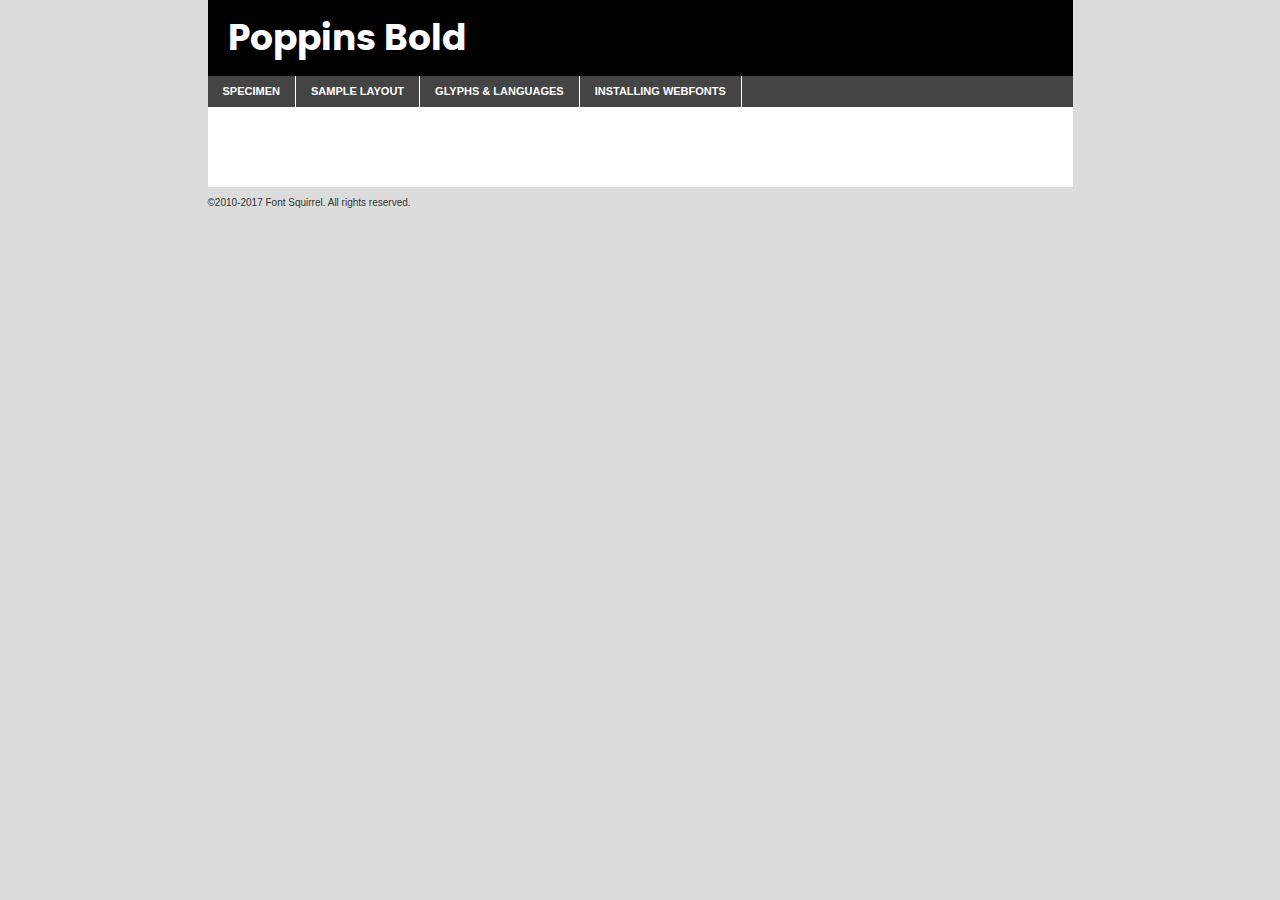
<file: components/fonts/poppins-bold-demo.html>
<!DOCTYPE html PUBLIC "-//W3C//DTD XHTML 1.0 Transitional//EN"
	"http://www.w3.org/TR/xhtml1/DTD/xhtml1-transitional.dtd">

<html xmlns="http://www.w3.org/1999/xhtml" xml:lang="en" lang="en">
<head>
	<meta http-equiv="Content-Type" content="text/html; charset=utf-8" />
	<script src="http://ajax.googleapis.com/ajax/libs/jquery/1.7.2/jquery.min.js" type="text/javascript" charset="utf-8"></script>
	<script type="text/javascript">
	(function($){$.fn.easyTabs=function(option){var param=jQuery.extend({fadeSpeed:"fast",defaultContent:1,activeClass:'active'},option);$(this).each(function(){var thisId="#"+this.id;if(param.defaultContent==''){param.defaultContent=1;}
	if(typeof param.defaultContent=="number")
	{var defaultTab=$(thisId+" .tabs li:eq("+(param.defaultContent-1)+") a").attr('href').substr(1);}else{var defaultTab=param.defaultContent;}
	$(thisId+" .tabs li a").each(function(){var tabToHide=$(this).attr('href').substr(1);$("#"+tabToHide).addClass('easytabs-tab-content');});hideAll();changeContent(defaultTab);function hideAll(){$(thisId+" .easytabs-tab-content").hide();}
	function changeContent(tabId){hideAll();$(thisId+" .tabs li").removeClass(param.activeClass);$(thisId+" .tabs li a[href=#"+tabId+"]").closest('li').addClass(param.activeClass);if(param.fadeSpeed!="none")
	{$(thisId+" #"+tabId).fadeIn(param.fadeSpeed);}else{$(thisId+" #"+tabId).show();}}
	$(thisId+" .tabs li").click(function(){var tabId=$(this).find('a').attr('href').substr(1);changeContent(tabId);return false;});});}})(jQuery);
	</script>
	<link rel="stylesheet" href="specimen_files/specimen_stylesheet.css" type="text/css" charset="utf-8" />
	<link rel="stylesheet" href="stylesheet.css" type="text/css" charset="utf-8" />

	<style type="text/css">
					body{
				font-family: 'poppinsbold';
							}
		</style>

	<title>Poppins Bold Specimen</title>
	
	
	<script type="text/javascript" charset="utf-8">
		$(document).ready(function() {
			$('#container').easyTabs({defaultContent:1});
		});
	</script>
</head>

<body>
<div id="container">
	<div id="header">
		Poppins Bold	</div>
	<ul class="tabs">
		<li><a href="#specimen">Specimen</a></li>
		<li><a href="#layout">Sample Layout</a></li>
				<li><a href="#glyphs">Glyphs &amp; Languages</a></li>
		<li><a href="#installing">Installing Webfonts</a></li>
		
	</ul>
	
	<div id="main_content">

		
			<div id="specimen">
		
				<div class="section">
					<div class="grid12 firstcol">
						<div class="huge">AaBb</div>
					</div>
				</div>
		
				<div class="section">
					<div class="glyph_range">A&#x200B;B&#x200b;C&#x200b;D&#x200b;E&#x200b;F&#x200b;G&#x200b;H&#x200b;I&#x200b;J&#x200b;K&#x200b;L&#x200b;M&#x200b;N&#x200b;O&#x200b;P&#x200b;Q&#x200b;R&#x200b;S&#x200b;T&#x200b;U&#x200b;V&#x200b;W&#x200b;X&#x200b;Y&#x200b;Z&#x200b;a&#x200b;b&#x200b;c&#x200b;d&#x200b;e&#x200b;f&#x200b;g&#x200b;h&#x200b;i&#x200b;j&#x200b;k&#x200b;l&#x200b;m&#x200b;n&#x200b;o&#x200b;p&#x200b;q&#x200b;r&#x200b;s&#x200b;t&#x200b;u&#x200b;v&#x200b;w&#x200b;x&#x200b;y&#x200b;z&#x200b;1&#x200b;2&#x200b;3&#x200b;4&#x200b;5&#x200b;6&#x200b;7&#x200b;8&#x200b;9&#x200b;0&#x200b;&amp;&#x200b;.&#x200b;,&#x200b;?&#x200b;!&#x200b;&#64;&#x200b;(&#x200b;)&#x200b;#&#x200b;$&#x200b;%&#x200b;*&#x200b;+&#x200b;-&#x200b;=&#x200b;:&#x200b;;</div>
				</div>
				<div class="section">
					<div class="grid12 firstcol">
						<table class="sample_table">
							<tr><td>10</td><td class="size10">abcdefghijklmnopqrstuvwxyzABCDEFGHIJKLMNOPQRSTUVWXYZ0123456789abcdefghijklmnopqrstuvwxyzABCDEFGHIJKLMNOPQRSTUVWXYZ0123456789abcdefghijklmnopqrstuvwxyzABCDEFGHIJKLMNOPQRSTUVWXYZ</td></tr>
							<tr><td>11</td><td class="size11">abcdefghijklmnopqrstuvwxyzABCDEFGHIJKLMNOPQRSTUVWXYZ0123456789abcdefghijklmnopqrstuvwxyzABCDEFGHIJKLMNOPQRSTUVWXYZ0123456789abcdefghijklmnopqrstuvwxyzABCDEFGHIJKLMNOPQRSTUVWXYZ</td></tr>
							<tr><td>12</td><td class="size12">abcdefghijklmnopqrstuvwxyzABCDEFGHIJKLMNOPQRSTUVWXYZ0123456789abcdefghijklmnopqrstuvwxyzABCDEFGHIJKLMNOPQRSTUVWXYZ0123456789abcdefghijklmnopqrstuvwxyzABCDEFGHIJKLMNOPQRSTUVWXYZ</td></tr>
							<tr><td>13</td><td class="size13">abcdefghijklmnopqrstuvwxyzABCDEFGHIJKLMNOPQRSTUVWXYZ0123456789abcdefghijklmnopqrstuvwxyzABCDEFGHIJKLMNOPQRSTUVWXYZ0123456789abcdefghijklmnopqrstuvwxyzABCDEFGHIJKLMNOPQRSTUVWXYZ</td></tr>
							<tr><td>14</td><td class="size14">abcdefghijklmnopqrstuvwxyzABCDEFGHIJKLMNOPQRSTUVWXYZ0123456789abcdefghijklmnopqrstuvwxyzABCDEFGHIJKLMNOPQRSTUVWXYZ0123456789abcdefghijklmnopqrstuvwxyzABCDEFGHIJKLMNOPQRSTUVWXYZ</td></tr>
							<tr><td>16</td><td class="size16">abcdefghijklmnopqrstuvwxyzABCDEFGHIJKLMNOPQRSTUVWXYZ0123456789abcdefghijklmnopqrstuvwxyzABCDEFGHIJKLMNOPQRSTUVWXYZ</td></tr>
							<tr><td>18</td><td class="size18">abcdefghijklmnopqrstuvwxyzABCDEFGHIJKLMNOPQRSTUVWXYZ0123456789abcdefghijklmnopqrstuvwxyzABCDEFGHIJKLMNOPQRSTUVWXYZ</td></tr>
							<tr><td>20</td><td class="size20">abcdefghijklmnopqrstuvwxyzABCDEFGHIJKLMNOPQRSTUVWXYZ0123456789abcdefghijklmnopqrstuvwxyzABCDEFGHIJKLMNOPQRSTUVWXYZ</td></tr>
							<tr><td>24</td><td class="size24">abcdefghijklmnopqrstuvwxyzABCDEFGHIJKLMNOPQRSTUVWXYZ0123456789abcdefghijklmnopqrstuvwxyzABCDEFGHIJKLMNOPQRSTUVWXYZ</td></tr>
							<tr><td>30</td><td class="size30">abcdefghijklmnopqrstuvwxyzABCDEFGHIJKLMNOPQRSTUVWXYZ0123456789abcdefghijklmnopqrstuvwxyzABCDEFGHIJKLMNOPQRSTUVWXYZ</td></tr>
							<tr><td>36</td><td class="size36">abcdefghijklmnopqrstuvwxyzABCDEFGHIJKLMNOPQRSTUVWXYZ0123456789abcdefghijklmnopqrstuvwxyzABCDEFGHIJKLMNOPQRSTUVWXYZ</td></tr>
							<tr><td>48</td><td class="size48">abcdefghijklmnopqrstuvwxyzABCDEFGHIJKLMNOPQRSTUVWXYZ0123456789abcdefghijklmnopqrstuvwxyzABCDEFGHIJKLMNOPQRSTUVWXYZ</td></tr>
							<tr><td>60</td><td class="size60">abcdefghijklmnopqrstuvwxyzABCDEFGHIJKLMNOPQRSTUVWXYZ0123456789abcdefghijklmnopqrstuvwxyzABCDEFGHIJKLMNOPQRSTUVWXYZ</td></tr>
							<tr><td>72</td><td class="size72">abcdefghijklmnopqrstuvwxyzABCDEFGHIJKLMNOPQRSTUVWXYZ0123456789abcdefghijklmnopqrstuvwxyzABCDEFGHIJKLMNOPQRSTUVWXYZ</td></tr>
							<tr><td>90</td><td class="size90">abcdefghijklmnopqrstuvwxyzABCDEFGHIJKLMNOPQRSTUVWXYZ0123456789abcdefghijklmnopqrstuvwxyzABCDEFGHIJKLMNOPQRSTUVWXYZ</td></tr>
						</table>
				
					</div>
			
				</div>
		
		
		
								<div class="section" id="bodycomparison">


										<div id="xheight">
				<div class="fontbody">&#x25FC;&#x25FC;&#x25FC;&#x25FC;&#x25FC;&#x25FC;&#x25FC;&#x25FC;&#x25FC;&#x25FC;&#x25FC;&#x25FC;&#x25FC;&#x25FC;&#x25FC;&#x25FC;&#x25FC;&#x25FC;&#x25FC;&#x25FC;&#x25FC;&#x25FC;&#x25FC;&#x25FC;&#x25FC;&#x25FC;&#x25FC;&#x25FC;&#x25FC;&#x25FC;&#x25FC;&#x25FC;&#x25FC;&#x25FC;&#x25FC;&#x25FC;&#x25FC;&#x25FC;&#x25FC;&#x25FC;&#x25FC;&#x25FC;&#x25FC;&#x25FC;&#x25FC;&#x25FC;&#x25FC;&#x25FC;&#x25FC;&#x25FC;&#x25FC;&#x25FC;&#x25FC;&#x25FC;&#x25FC;&#x25FC;&#x25FC;&#x25FC;&#x25FC;&#x25FC;&#x25FC;&#x25FC;&#x25FC;&#x25FC;&#x25FC;&#x25FC;&#x25FC;&#x25FC;&#x25FC;&#x25FC;&#x25FC;&#x25FC;&#x25FC;&#x25FC;&#x25FC;&#x25FC;&#x25FC;&#x25FC;&#x25FC;&#x25FC;&#x25FC;&#x25FC;&#x25FC;&#x25FC;&#x25FC;&#x25FC;&#x25FC;&#x25FC;&#x25FC;&#x25FC;&#x25FC;&#x25FC;&#x25FC;&#x25FC;&#x25FC;&#x25FC;&#x25FC;&#x25FC;&#x25FC;body</div><div class="arialbody">body</div><div class="verdanabody">body</div><div class="georgiabody">body</div></div>
										<div class="fontbody" style="z-index:1">
											body<span>Poppins Bold</span>
										</div>
										<div class="arialbody" style="z-index:1">
											body<span>Arial</span>
										</div>
										<div class="verdanabody" style="z-index:1">
											body<span>Verdana</span>
										</div>
										<div class="georgiabody" style="z-index:1">
											body<span>Georgia</span>
										</div>



								</div>
		
		
				<div class="section psample psample_row1" id="">
					
					<div class="grid2 firstcol">
						<p class="size10"><span>10.</span>Aenean lacinia bibendum nulla sed consectetur. Fusce dapibus, tellus ac cursus commodo, tortor mauris condimentum nibh, ut fermentum massa justo sit amet risus. Nullam id dolor id nibh ultricies vehicula ut id elit. Cum sociis natoque penatibus et magnis dis parturient montes, nascetur ridiculus mus. Nulla vitae elit libero, a pharetra augue.</p>
			
					</div>
					<div class="grid3">
						<p class="size11"><span>11.</span>Aenean lacinia bibendum nulla sed consectetur. Fusce dapibus, tellus ac cursus commodo, tortor mauris condimentum nibh, ut fermentum massa justo sit amet risus. Nullam id dolor id nibh ultricies vehicula ut id elit. Cum sociis natoque penatibus et magnis dis parturient montes, nascetur ridiculus mus. Nulla vitae elit libero, a pharetra augue.</p>
			
					</div>
					<div class="grid3">
						<p class="size12"><span>12.</span>Aenean lacinia bibendum nulla sed consectetur. Fusce dapibus, tellus ac cursus commodo, tortor mauris condimentum nibh, ut fermentum massa justo sit amet risus. Nullam id dolor id nibh ultricies vehicula ut id elit. Cum sociis natoque penatibus et magnis dis parturient montes, nascetur ridiculus mus. Nulla vitae elit libero, a pharetra augue.</p>
			
					</div>
					<div class="grid4">
						<p class="size13"><span>13.</span>Aenean lacinia bibendum nulla sed consectetur. Fusce dapibus, tellus ac cursus commodo, tortor mauris condimentum nibh, ut fermentum massa justo sit amet risus. Nullam id dolor id nibh ultricies vehicula ut id elit. Cum sociis natoque penatibus et magnis dis parturient montes, nascetur ridiculus mus. Nulla vitae elit libero, a pharetra augue.</p>
			
					</div>
					<div class="white_blend"></div>
					
				</div>
				<div class="section psample psample_row2" id="">
					<div class="grid3 firstcol">
						<p class="size14"><span>14.</span>Aenean lacinia bibendum nulla sed consectetur. Fusce dapibus, tellus ac cursus commodo, tortor mauris condimentum nibh, ut fermentum massa justo sit amet risus. Nullam id dolor id nibh ultricies vehicula ut id elit. Cum sociis natoque penatibus et magnis dis parturient montes, nascetur ridiculus mus. Nulla vitae elit libero, a pharetra augue.</p>
			
					</div>
					<div class="grid4">
						<p class="size16"><span>16.</span>Aenean lacinia bibendum nulla sed consectetur. Fusce dapibus, tellus ac cursus commodo, tortor mauris condimentum nibh, ut fermentum massa justo sit amet risus. Nullam id dolor id nibh ultricies vehicula ut id elit. Cum sociis natoque penatibus et magnis dis parturient montes, nascetur ridiculus mus. Nulla vitae elit libero, a pharetra augue.</p>
			
					</div>
					<div class="grid5">
						<p class="size18"><span>18.</span>Aenean lacinia bibendum nulla sed consectetur. Fusce dapibus, tellus ac cursus commodo, tortor mauris condimentum nibh, ut fermentum massa justo sit amet risus. Nullam id dolor id nibh ultricies vehicula ut id elit. Cum sociis natoque penatibus et magnis dis parturient montes, nascetur ridiculus mus. Nulla vitae elit libero, a pharetra augue.</p>
			
					</div>

					<div class="white_blend"></div>

				</div>
				
				<div class="section psample psample_row3" id="">
					<div class="grid5 firstcol">
						<p class="size20"><span>20.</span>Aenean lacinia bibendum nulla sed consectetur. Fusce dapibus, tellus ac cursus commodo, tortor mauris condimentum nibh, ut fermentum massa justo sit amet risus. Nullam id dolor id nibh ultricies vehicula ut id elit. Cum sociis natoque penatibus et magnis dis parturient montes, nascetur ridiculus mus. Nulla vitae elit libero, a pharetra augue.</p>
					</div>
					<div class="grid7">
						<p class="size24"><span>24.</span>Aenean lacinia bibendum nulla sed consectetur. Fusce dapibus, tellus ac cursus commodo, tortor mauris condimentum nibh, ut fermentum massa justo sit amet risus. Nullam id dolor id nibh ultricies vehicula ut id elit. Cum sociis natoque penatibus et magnis dis parturient montes, nascetur ridiculus mus. Nulla vitae elit libero, a pharetra augue.</p>
					</div>
					
					<div class="white_blend"></div>
					
				</div>
				
				<div class="section psample psample_row4" id="">
					<div class="grid12 firstcol">
						<p class="size30"><span>30.</span>Aenean lacinia bibendum nulla sed consectetur. Fusce dapibus, tellus ac cursus commodo, tortor mauris condimentum nibh, ut fermentum massa justo sit amet risus. Nullam id dolor id nibh ultricies vehicula ut id elit. Cum sociis natoque penatibus et magnis dis parturient montes, nascetur ridiculus mus. Nulla vitae elit libero, a pharetra augue.</p>
					</div>
					<div class="white_blend"></div>
					
				</div>
				
				
				
				<div class="section psample psample_row1 fullreverse">
					<div class="grid2 firstcol">
						<p class="size10"><span>10.</span>Aenean lacinia bibendum nulla sed consectetur. Fusce dapibus, tellus ac cursus commodo, tortor mauris condimentum nibh, ut fermentum massa justo sit amet risus. Nullam id dolor id nibh ultricies vehicula ut id elit. Cum sociis natoque penatibus et magnis dis parturient montes, nascetur ridiculus mus. Nulla vitae elit libero, a pharetra augue.</p>
			
					</div>
					<div class="grid3">
						<p class="size11"><span>11.</span>Aenean lacinia bibendum nulla sed consectetur. Fusce dapibus, tellus ac cursus commodo, tortor mauris condimentum nibh, ut fermentum massa justo sit amet risus. Nullam id dolor id nibh ultricies vehicula ut id elit. Cum sociis natoque penatibus et magnis dis parturient montes, nascetur ridiculus mus. Nulla vitae elit libero, a pharetra augue.</p>
			
					</div>
					<div class="grid3">
						<p class="size12"><span>12.</span>Aenean lacinia bibendum nulla sed consectetur. Fusce dapibus, tellus ac cursus commodo, tortor mauris condimentum nibh, ut fermentum massa justo sit amet risus. Nullam id dolor id nibh ultricies vehicula ut id elit. Cum sociis natoque penatibus et magnis dis parturient montes, nascetur ridiculus mus. Nulla vitae elit libero, a pharetra augue.</p>
			
					</div>
					<div class="grid4">
						<p class="size13"><span>13.</span>Aenean lacinia bibendum nulla sed consectetur. Fusce dapibus, tellus ac cursus commodo, tortor mauris condimentum nibh, ut fermentum massa justo sit amet risus. Nullam id dolor id nibh ultricies vehicula ut id elit. Cum sociis natoque penatibus et magnis dis parturient montes, nascetur ridiculus mus. Nulla vitae elit libero, a pharetra augue.</p>
			
					</div>
					<div class="black_blend"></div>
					
				</div>
				
				<div class="section psample psample_row2 fullreverse">
					<div class="grid3 firstcol">
						<p class="size14"><span>14.</span>Aenean lacinia bibendum nulla sed consectetur. Fusce dapibus, tellus ac cursus commodo, tortor mauris condimentum nibh, ut fermentum massa justo sit amet risus. Nullam id dolor id nibh ultricies vehicula ut id elit. Cum sociis natoque penatibus et magnis dis parturient montes, nascetur ridiculus mus. Nulla vitae elit libero, a pharetra augue.</p>
			
					</div>
					<div class="grid4">
						<p class="size16"><span>16.</span>Aenean lacinia bibendum nulla sed consectetur. Fusce dapibus, tellus ac cursus commodo, tortor mauris condimentum nibh, ut fermentum massa justo sit amet risus. Nullam id dolor id nibh ultricies vehicula ut id elit. Cum sociis natoque penatibus et magnis dis parturient montes, nascetur ridiculus mus. Nulla vitae elit libero, a pharetra augue.</p>
			
					</div>
					<div class="grid5">
						<p class="size18"><span>18.</span>Aenean lacinia bibendum nulla sed consectetur. Fusce dapibus, tellus ac cursus commodo, tortor mauris condimentum nibh, ut fermentum massa justo sit amet risus. Nullam id dolor id nibh ultricies vehicula ut id elit. Cum sociis natoque penatibus et magnis dis parturient montes, nascetur ridiculus mus. Nulla vitae elit libero, a pharetra augue.</p>
			
					</div>
					<div class="black_blend"></div>

				</div>
				
				<div class="section psample fullreverse psample_row3" id="">
					<div class="grid5 firstcol">
						<p class="size20"><span>20.</span>Aenean lacinia bibendum nulla sed consectetur. Fusce dapibus, tellus ac cursus commodo, tortor mauris condimentum nibh, ut fermentum massa justo sit amet risus. Nullam id dolor id nibh ultricies vehicula ut id elit. Cum sociis natoque penatibus et magnis dis parturient montes, nascetur ridiculus mus. Nulla vitae elit libero, a pharetra augue.</p>
					</div>
					<div class="grid7">
						<p class="size24"><span>24.</span>Aenean lacinia bibendum nulla sed consectetur. Fusce dapibus, tellus ac cursus commodo, tortor mauris condimentum nibh, ut fermentum massa justo sit amet risus. Nullam id dolor id nibh ultricies vehicula ut id elit. Cum sociis natoque penatibus et magnis dis parturient montes, nascetur ridiculus mus. Nulla vitae elit libero, a pharetra augue.</p>
					</div>
					
					<div class="black_blend"></div>
					
				</div>
				
				<div class="section psample fullreverse psample_row4" id="" style="border-bottom: 20px #000 solid;">
					<div class="grid12 firstcol">
						<p class="size30"><span>30.</span>Aenean lacinia bibendum nulla sed consectetur. Fusce dapibus, tellus ac cursus commodo, tortor mauris condimentum nibh, ut fermentum massa justo sit amet risus. Nullam id dolor id nibh ultricies vehicula ut id elit. Cum sociis natoque penatibus et magnis dis parturient montes, nascetur ridiculus mus. Nulla vitae elit libero, a pharetra augue.</p>
					</div>
					<div class="black_blend"></div>
					
				</div>
				
				
				
				
			</div>
			
			<div id="layout">
				
				<div class="section">
					
					<div class="grid12 firstcol">
						<h1>Lorem Ipsum Dolor</h1>
						<h2>Etiam porta sem malesuada magna mollis euismod</h2>
						
						<p class="byline">By <a href="#link">Aenean Lacinia</a></p>
					</div>
				</div>
				<div class="section">
					<div class="grid8 firstcol">
						<p class="large">Donec sed odio dui. Morbi leo risus, porta ac consectetur ac, vestibulum at eros. Fusce dapibus, tellus ac cursus commodo, tortor mauris condimentum nibh, ut fermentum massa justo sit amet risus. </p>

						
						<h3>Pellentesque ornare sem</h3>

						<p>Maecenas sed diam eget risus varius blandit sit amet non magna. Maecenas faucibus mollis interdum. Donec ullamcorper nulla non metus auctor fringilla. Nullam id dolor id nibh ultricies vehicula ut id elit. Nullam id dolor id nibh ultricies vehicula ut id elit. </p>

						<p>Aenean eu leo quam. Pellentesque ornare sem lacinia quam venenatis vestibulum. Lorem ipsum dolor sit amet, consectetur adipiscing elit. Cum sociis natoque penatibus et magnis dis parturient montes, nascetur ridiculus mus. </p>

						<p>Nulla vitae elit libero, a pharetra augue. Praesent commodo cursus magna, vel scelerisque nisl consectetur et. Aenean lacinia bibendum nulla sed consectetur. </p>

						<p>Nullam quis risus eget urna mollis ornare vel eu leo. Nullam quis risus eget urna mollis ornare vel eu leo. Maecenas sed diam eget risus varius blandit sit amet non magna. Donec ullamcorper nulla non metus auctor fringilla. </p>

						<h3>Cras mattis consectetur</h3>

						<p>Aenean eu leo quam. Pellentesque ornare sem lacinia quam venenatis vestibulum. Aenean lacinia bibendum nulla sed consectetur. Integer posuere erat a ante venenatis dapibus posuere velit aliquet. Cras mattis consectetur purus sit amet fermentum. </p>

						<p>Nullam id dolor id nibh ultricies vehicula ut id elit. Nullam quis risus eget urna mollis ornare vel eu leo. Cras mattis consectetur purus sit amet fermentum.</p>
					</div>
					
					<div class="grid4 sidebar">
						
						<div class="box reverse">
							<p class="last">Nullam quis risus eget urna mollis ornare vel eu leo. Donec ullamcorper nulla non metus auctor fringilla. Cras mattis consectetur purus sit amet fermentum. Sed posuere consectetur est at lobortis. Lorem ipsum dolor sit amet, consectetur adipiscing elit. </p>
						</div>
						
						<p class="caption">Maecenas sed diam eget risus varius.</p>

						<p>Vestibulum id ligula porta felis euismod semper. Integer posuere erat a ante venenatis dapibus posuere velit aliquet. Vestibulum id ligula porta felis euismod semper. Sed posuere consectetur est at lobortis. Maecenas sed diam eget risus varius blandit sit amet non magna. Fusce dapibus, tellus ac cursus commodo, tortor mauris condimentum nibh, ut fermentum massa justo sit amet risus. </p>

					

						<p>Duis mollis, est non commodo luctus, nisi erat porttitor ligula, eget lacinia odio sem nec elit. Aenean lacinia bibendum nulla sed consectetur. Vivamus sagittis lacus vel augue laoreet rutrum faucibus dolor auctor. Aenean lacinia bibendum nulla sed consectetur. Nullam quis risus eget urna mollis ornare vel eu leo. </p>

						<p>Praesent commodo cursus magna, vel scelerisque nisl consectetur et. Donec ullamcorper nulla non metus auctor fringilla. Maecenas faucibus mollis interdum. Fusce dapibus, tellus ac cursus commodo, tortor mauris condimentum nibh, ut fermentum massa justo sit amet risus. </p>

					</div>
				</div>
				
			</div>


			



		<div id="glyphs">
			<div class="section">
				<div class="grid12 firstcol">
			
				<h1>Language Support</h1>
				<p>The subset of Poppins Bold in this kit supports the following languages:<br />
			
					Albanian, Basque, Breton, Chamorro, Danish, Dutch, English, Faroese, Finnish, French, Frisian, Galician, German, Icelandic, Italian, Malagasy, Norwegian, Portuguese, Spanish, Alsatian, Aragonese, Arapaho, Arrernte, Asturian, Aymara, Bislama, Cebuano, Corsican, Fijian, French_creole, Genoese, Gilbertese, Greenlandic, Haitian_creole, Hiligaynon, Hmong, Hopi, Ibanag, Iloko_ilokano, Indonesian, Interglossa_glosa, Interlingua, Irish_gaelic, Jerriais, Lojban, Lombard, Luxembourgeois, Manx, Mohawk, Norfolk_pitcairnese, Occitan, Oromo, Pangasinan, Papiamento, Piedmontese, Potawatomi, Rhaeto-romance, Romansh, Rotokas, Sami_lule, Samoan, Sardinian, Scots_gaelic, Seychelles_creole, Shona, Sicilian, Somali, Southern_ndebele, Swahili, Swati_swazi, Tagalog_filipino_pilipino, Tetum, Tok_pisin, Uyghur_latinized, Volapuk, Walloon, Warlpiri, Xhosa, Yapese, Zulu, Latinbasic, Ubasic, Demo				</p>
				<h1>Glyph Chart</h1>
				<p>The subset of Poppins Bold in this kit includes all the glyphs listed below. Unicode entities are included above each glyph to help you insert individual characters into your layout.</p>
				<div id="glyph_chart">
			
																														 <div><p>&amp;#13;</p>&#13;</div>
																				 <div><p>&amp;#32;</p>&#32;</div>
																				 <div><p>&amp;#33;</p>&#33;</div>
																				 <div><p>&amp;#34;</p>&#34;</div>
																				 <div><p>&amp;#35;</p>&#35;</div>
																				 <div><p>&amp;#36;</p>&#36;</div>
																				 <div><p>&amp;#37;</p>&#37;</div>
																				 <div><p>&amp;#38;</p>&#38;</div>
																				 <div><p>&amp;#39;</p>&#39;</div>
																				 <div><p>&amp;#40;</p>&#40;</div>
																				 <div><p>&amp;#41;</p>&#41;</div>
																				 <div><p>&amp;#42;</p>&#42;</div>
																				 <div><p>&amp;#43;</p>&#43;</div>
																				 <div><p>&amp;#44;</p>&#44;</div>
																				 <div><p>&amp;#45;</p>&#45;</div>
																				 <div><p>&amp;#46;</p>&#46;</div>
																				 <div><p>&amp;#47;</p>&#47;</div>
																				 <div><p>&amp;#48;</p>&#48;</div>
																				 <div><p>&amp;#49;</p>&#49;</div>
																				 <div><p>&amp;#50;</p>&#50;</div>
																				 <div><p>&amp;#51;</p>&#51;</div>
																				 <div><p>&amp;#52;</p>&#52;</div>
																				 <div><p>&amp;#53;</p>&#53;</div>
																				 <div><p>&amp;#54;</p>&#54;</div>
																				 <div><p>&amp;#55;</p>&#55;</div>
																				 <div><p>&amp;#56;</p>&#56;</div>
																				 <div><p>&amp;#57;</p>&#57;</div>
																				 <div><p>&amp;#58;</p>&#58;</div>
																				 <div><p>&amp;#59;</p>&#59;</div>
																				 <div><p>&amp;#60;</p>&#60;</div>
																				 <div><p>&amp;#61;</p>&#61;</div>
																				 <div><p>&amp;#62;</p>&#62;</div>
																				 <div><p>&amp;#63;</p>&#63;</div>
																				 <div><p>&amp;#64;</p>&#64;</div>
																				 <div><p>&amp;#65;</p>&#65;</div>
																				 <div><p>&amp;#66;</p>&#66;</div>
																				 <div><p>&amp;#67;</p>&#67;</div>
																				 <div><p>&amp;#68;</p>&#68;</div>
																				 <div><p>&amp;#69;</p>&#69;</div>
																				 <div><p>&amp;#70;</p>&#70;</div>
																				 <div><p>&amp;#71;</p>&#71;</div>
																				 <div><p>&amp;#72;</p>&#72;</div>
																				 <div><p>&amp;#73;</p>&#73;</div>
																				 <div><p>&amp;#74;</p>&#74;</div>
																				 <div><p>&amp;#75;</p>&#75;</div>
																				 <div><p>&amp;#76;</p>&#76;</div>
																				 <div><p>&amp;#77;</p>&#77;</div>
																				 <div><p>&amp;#78;</p>&#78;</div>
																				 <div><p>&amp;#79;</p>&#79;</div>
																				 <div><p>&amp;#80;</p>&#80;</div>
																				 <div><p>&amp;#81;</p>&#81;</div>
																				 <div><p>&amp;#82;</p>&#82;</div>
																				 <div><p>&amp;#83;</p>&#83;</div>
																				 <div><p>&amp;#84;</p>&#84;</div>
																				 <div><p>&amp;#85;</p>&#85;</div>
																				 <div><p>&amp;#86;</p>&#86;</div>
																				 <div><p>&amp;#87;</p>&#87;</div>
																				 <div><p>&amp;#88;</p>&#88;</div>
																				 <div><p>&amp;#89;</p>&#89;</div>
																				 <div><p>&amp;#90;</p>&#90;</div>
																				 <div><p>&amp;#91;</p>&#91;</div>
																				 <div><p>&amp;#92;</p>&#92;</div>
																				 <div><p>&amp;#93;</p>&#93;</div>
																				 <div><p>&amp;#94;</p>&#94;</div>
																				 <div><p>&amp;#95;</p>&#95;</div>
																				 <div><p>&amp;#96;</p>&#96;</div>
																				 <div><p>&amp;#97;</p>&#97;</div>
																				 <div><p>&amp;#98;</p>&#98;</div>
																				 <div><p>&amp;#99;</p>&#99;</div>
																				 <div><p>&amp;#100;</p>&#100;</div>
																				 <div><p>&amp;#101;</p>&#101;</div>
																				 <div><p>&amp;#102;</p>&#102;</div>
																				 <div><p>&amp;#103;</p>&#103;</div>
																				 <div><p>&amp;#104;</p>&#104;</div>
																				 <div><p>&amp;#105;</p>&#105;</div>
																				 <div><p>&amp;#106;</p>&#106;</div>
																				 <div><p>&amp;#107;</p>&#107;</div>
																				 <div><p>&amp;#108;</p>&#108;</div>
																				 <div><p>&amp;#109;</p>&#109;</div>
																				 <div><p>&amp;#110;</p>&#110;</div>
																				 <div><p>&amp;#111;</p>&#111;</div>
																				 <div><p>&amp;#112;</p>&#112;</div>
																				 <div><p>&amp;#113;</p>&#113;</div>
																				 <div><p>&amp;#114;</p>&#114;</div>
																				 <div><p>&amp;#115;</p>&#115;</div>
																				 <div><p>&amp;#116;</p>&#116;</div>
																				 <div><p>&amp;#117;</p>&#117;</div>
																				 <div><p>&amp;#118;</p>&#118;</div>
																				 <div><p>&amp;#119;</p>&#119;</div>
																				 <div><p>&amp;#120;</p>&#120;</div>
																				 <div><p>&amp;#121;</p>&#121;</div>
																				 <div><p>&amp;#122;</p>&#122;</div>
																				 <div><p>&amp;#123;</p>&#123;</div>
																				 <div><p>&amp;#124;</p>&#124;</div>
																				 <div><p>&amp;#125;</p>&#125;</div>
																				 <div><p>&amp;#126;</p>&#126;</div>
																				 <div><p>&amp;#160;</p>&#160;</div>
																				 <div><p>&amp;#161;</p>&#161;</div>
																				 <div><p>&amp;#162;</p>&#162;</div>
																				 <div><p>&amp;#163;</p>&#163;</div>
																				 <div><p>&amp;#164;</p>&#164;</div>
																				 <div><p>&amp;#165;</p>&#165;</div>
																				 <div><p>&amp;#166;</p>&#166;</div>
																				 <div><p>&amp;#167;</p>&#167;</div>
																				 <div><p>&amp;#168;</p>&#168;</div>
																				 <div><p>&amp;#169;</p>&#169;</div>
																				 <div><p>&amp;#170;</p>&#170;</div>
																				 <div><p>&amp;#171;</p>&#171;</div>
																				 <div><p>&amp;#172;</p>&#172;</div>
																				 <div><p>&amp;#173;</p>&#173;</div>
																				 <div><p>&amp;#174;</p>&#174;</div>
																				 <div><p>&amp;#175;</p>&#175;</div>
																				 <div><p>&amp;#176;</p>&#176;</div>
																				 <div><p>&amp;#177;</p>&#177;</div>
																				 <div><p>&amp;#178;</p>&#178;</div>
																				 <div><p>&amp;#179;</p>&#179;</div>
																				 <div><p>&amp;#180;</p>&#180;</div>
																				 <div><p>&amp;#181;</p>&#181;</div>
																				 <div><p>&amp;#182;</p>&#182;</div>
																				 <div><p>&amp;#183;</p>&#183;</div>
																				 <div><p>&amp;#184;</p>&#184;</div>
																				 <div><p>&amp;#185;</p>&#185;</div>
																				 <div><p>&amp;#186;</p>&#186;</div>
																				 <div><p>&amp;#187;</p>&#187;</div>
																				 <div><p>&amp;#188;</p>&#188;</div>
																				 <div><p>&amp;#189;</p>&#189;</div>
																				 <div><p>&amp;#190;</p>&#190;</div>
																				 <div><p>&amp;#191;</p>&#191;</div>
																				 <div><p>&amp;#192;</p>&#192;</div>
																				 <div><p>&amp;#193;</p>&#193;</div>
																				 <div><p>&amp;#194;</p>&#194;</div>
																				 <div><p>&amp;#195;</p>&#195;</div>
																				 <div><p>&amp;#196;</p>&#196;</div>
																				 <div><p>&amp;#197;</p>&#197;</div>
																				 <div><p>&amp;#198;</p>&#198;</div>
																				 <div><p>&amp;#199;</p>&#199;</div>
																				 <div><p>&amp;#200;</p>&#200;</div>
																				 <div><p>&amp;#201;</p>&#201;</div>
																				 <div><p>&amp;#202;</p>&#202;</div>
																				 <div><p>&amp;#203;</p>&#203;</div>
																				 <div><p>&amp;#204;</p>&#204;</div>
																				 <div><p>&amp;#205;</p>&#205;</div>
																				 <div><p>&amp;#206;</p>&#206;</div>
																				 <div><p>&amp;#207;</p>&#207;</div>
																				 <div><p>&amp;#208;</p>&#208;</div>
																				 <div><p>&amp;#209;</p>&#209;</div>
																				 <div><p>&amp;#210;</p>&#210;</div>
																				 <div><p>&amp;#211;</p>&#211;</div>
																				 <div><p>&amp;#212;</p>&#212;</div>
																				 <div><p>&amp;#213;</p>&#213;</div>
																				 <div><p>&amp;#214;</p>&#214;</div>
																				 <div><p>&amp;#215;</p>&#215;</div>
																				 <div><p>&amp;#216;</p>&#216;</div>
																				 <div><p>&amp;#217;</p>&#217;</div>
																				 <div><p>&amp;#218;</p>&#218;</div>
																				 <div><p>&amp;#219;</p>&#219;</div>
																				 <div><p>&amp;#220;</p>&#220;</div>
																				 <div><p>&amp;#221;</p>&#221;</div>
																				 <div><p>&amp;#222;</p>&#222;</div>
																				 <div><p>&amp;#223;</p>&#223;</div>
																				 <div><p>&amp;#224;</p>&#224;</div>
																				 <div><p>&amp;#225;</p>&#225;</div>
																				 <div><p>&amp;#226;</p>&#226;</div>
																				 <div><p>&amp;#227;</p>&#227;</div>
																				 <div><p>&amp;#228;</p>&#228;</div>
																				 <div><p>&amp;#229;</p>&#229;</div>
																				 <div><p>&amp;#230;</p>&#230;</div>
																				 <div><p>&amp;#231;</p>&#231;</div>
																				 <div><p>&amp;#232;</p>&#232;</div>
																				 <div><p>&amp;#233;</p>&#233;</div>
																				 <div><p>&amp;#234;</p>&#234;</div>
																				 <div><p>&amp;#235;</p>&#235;</div>
																				 <div><p>&amp;#236;</p>&#236;</div>
																				 <div><p>&amp;#237;</p>&#237;</div>
																				 <div><p>&amp;#238;</p>&#238;</div>
																				 <div><p>&amp;#239;</p>&#239;</div>
																				 <div><p>&amp;#240;</p>&#240;</div>
																				 <div><p>&amp;#241;</p>&#241;</div>
																				 <div><p>&amp;#242;</p>&#242;</div>
																				 <div><p>&amp;#243;</p>&#243;</div>
																				 <div><p>&amp;#244;</p>&#244;</div>
																				 <div><p>&amp;#245;</p>&#245;</div>
																				 <div><p>&amp;#246;</p>&#246;</div>
																				 <div><p>&amp;#247;</p>&#247;</div>
																				 <div><p>&amp;#248;</p>&#248;</div>
																				 <div><p>&amp;#249;</p>&#249;</div>
																				 <div><p>&amp;#250;</p>&#250;</div>
																				 <div><p>&amp;#251;</p>&#251;</div>
																				 <div><p>&amp;#252;</p>&#252;</div>
																				 <div><p>&amp;#253;</p>&#253;</div>
																				 <div><p>&amp;#254;</p>&#254;</div>
																				 <div><p>&amp;#255;</p>&#255;</div>
																				 <div><p>&amp;#338;</p>&#338;</div>
																				 <div><p>&amp;#339;</p>&#339;</div>
																				 <div><p>&amp;#376;</p>&#376;</div>
																				 <div><p>&amp;#710;</p>&#710;</div>
																				 <div><p>&amp;#732;</p>&#732;</div>
																				 <div><p>&amp;#8192;</p>&#8192;</div>
																				 <div><p>&amp;#8193;</p>&#8193;</div>
																				 <div><p>&amp;#8194;</p>&#8194;</div>
																				 <div><p>&amp;#8195;</p>&#8195;</div>
																				 <div><p>&amp;#8196;</p>&#8196;</div>
																				 <div><p>&amp;#8197;</p>&#8197;</div>
																				 <div><p>&amp;#8198;</p>&#8198;</div>
																				 <div><p>&amp;#8199;</p>&#8199;</div>
																				 <div><p>&amp;#8200;</p>&#8200;</div>
																				 <div><p>&amp;#8201;</p>&#8201;</div>
																				 <div><p>&amp;#8202;</p>&#8202;</div>
																				 <div><p>&amp;#8208;</p>&#8208;</div>
																				 <div><p>&amp;#8209;</p>&#8209;</div>
																				 <div><p>&amp;#8210;</p>&#8210;</div>
																				 <div><p>&amp;#8211;</p>&#8211;</div>
																				 <div><p>&amp;#8212;</p>&#8212;</div>
																				 <div><p>&amp;#8216;</p>&#8216;</div>
																				 <div><p>&amp;#8217;</p>&#8217;</div>
																				 <div><p>&amp;#8218;</p>&#8218;</div>
																				 <div><p>&amp;#8220;</p>&#8220;</div>
																				 <div><p>&amp;#8221;</p>&#8221;</div>
																				 <div><p>&amp;#8222;</p>&#8222;</div>
																				 <div><p>&amp;#8226;</p>&#8226;</div>
																				 <div><p>&amp;#8230;</p>&#8230;</div>
																				 <div><p>&amp;#8239;</p>&#8239;</div>
																				 <div><p>&amp;#8249;</p>&#8249;</div>
																				 <div><p>&amp;#8250;</p>&#8250;</div>
																				 <div><p>&amp;#8287;</p>&#8287;</div>
																				 <div><p>&amp;#8364;</p>&#8364;</div>
																				 <div><p>&amp;#8482;</p>&#8482;</div>
																				 <div><p>&amp;#64257;</p>&#64257;</div>
																				 <div><p>&amp;#64258;</p>&#64258;</div>
																																																</div>	
				</div>
		
		
			</div>
		</div>
		
		
		<div id="specs">
			
		</div>
	
		<div id="installing">
			<div class="section">
				<div class="grid7 firstcol">
					<h1>Installing Webfonts</h1>
					
					<p>Webfonts are supported by all major browser platforms but not all in the same way. There are currently four different font formats that must be included in order to target all browsers. This includes TTF, WOFF, EOT and SVG.</p>
					
					<h2>1. Upload your webfonts</h2>
					<p>You must upload your webfont kit to your website. They should be in or near the same directory as your CSS files.</p>
					
					<h2>2. Include the webfont stylesheet</h2>
					<p>A special CSS @font-face declaration helps the various browsers select the appropriate font it needs without causing you a bunch of headaches. Learn more about this syntax by reading the <a href="https://www.fontspring.com/blog/further-hardening-of-the-bulletproof-syntax">Fontspring blog post</a> about it. The code for it is as follows:</p>


<code>
@font-face{ 
	font-family: 'MyWebFont';
	src: url('WebFont.eot');
	src: url('WebFont.eot?#iefix') format('embedded-opentype'),
	     url('WebFont.woff') format('woff'),
	     url('WebFont.ttf') format('truetype'),
	     url('WebFont.svg#webfont') format('svg');
}
</code>

	<p>We've already gone ahead and generated the code for you. All you have to do is link to the stylesheet in your HTML, like this:</p>
	<code>&lt;link rel=&quot;stylesheet&quot; href=&quot;stylesheet.css&quot; type=&quot;text/css&quot; charset=&quot;utf-8&quot; /&gt;</code>

					<h2>3. Modify your own stylesheet</h2>
					<p>To take advantage of your new fonts, you must tell your stylesheet to use them. Look at the original @font-face declaration above and find the property called "font-family." The name linked there will be what you use to reference the font. Prepend that webfont name to the font stack in the "font-family" property, inside the selector you want to change. For example:</p>
<code>p { font-family: 'WebFont', Arial, sans-serif; }</code>

<h2>4. Test</h2>
<p>Getting webfonts to work cross-browser <em>can</em> be tricky. Use the information in the sidebar to help you if you find that fonts aren't loading in a particular browser.</p>
				</div>
				
				<div class="grid5 sidebar">
					<div class="box">
						<h2>Troubleshooting<br />Font-Face Problems</h2>
						<p>Having trouble getting your webfonts to load in your new website? Here are some tips to sort out what might be the problem.</p>

						<h3>Fonts not showing in any browser</h3>

						<p>This sounds like you need to work on the plumbing. You either did not upload the fonts to the correct directory, or you did not link the fonts properly in the CSS. If you've confirmed that all this is correct and you still have a problem, take a look at your .htaccess file and see if requests are getting intercepted.</p>

						<h3>Fonts not loading in iPhone or iPad</h3>

						<p>The most common problem here is that you are serving the fonts from an IIS server. IIS refuses to serve files that have unknown MIME types. If that is the case, you must set the MIME type for SVG to "image/svg+xml" in the server settings. Follow these instructions from Microsoft if you need help.</p>

						<h3>Fonts not loading in Firefox</h3>

						<p>The primary reason for this failure? You are still using a version Firefox older than 3.5. So upgrade already! If that isn't it, then you are very likely serving fonts from a different domain. Firefox requires that all font assets be served from the same domain. Lastly it is possible that you need to add WOFF to your list of MIME types (if you are serving via IIS.)</p>

						<h3>Fonts not loading in IE</h3>

						<p>Are you looking at Internet Explorer on an actual Windows machine or are you cheating by using a service like Adobe BrowserLab? Many of these screenshot services do not render @font-face for IE. Best to test it on a real machine.</p>

						<h3>Fonts not loading in IE9</h3>

						<p>IE9, like Firefox, requires that fonts be served from the same domain as the website. Make sure that is the case.</p>
					</div>
				</div>
			</div>
			
		</div>
	
	</div>
	<div id="footer">
		<p>&copy;2010-2017 Font Squirrel. All rights reserved.</p>
	</div>
</div>
</body>
</html>
</file>
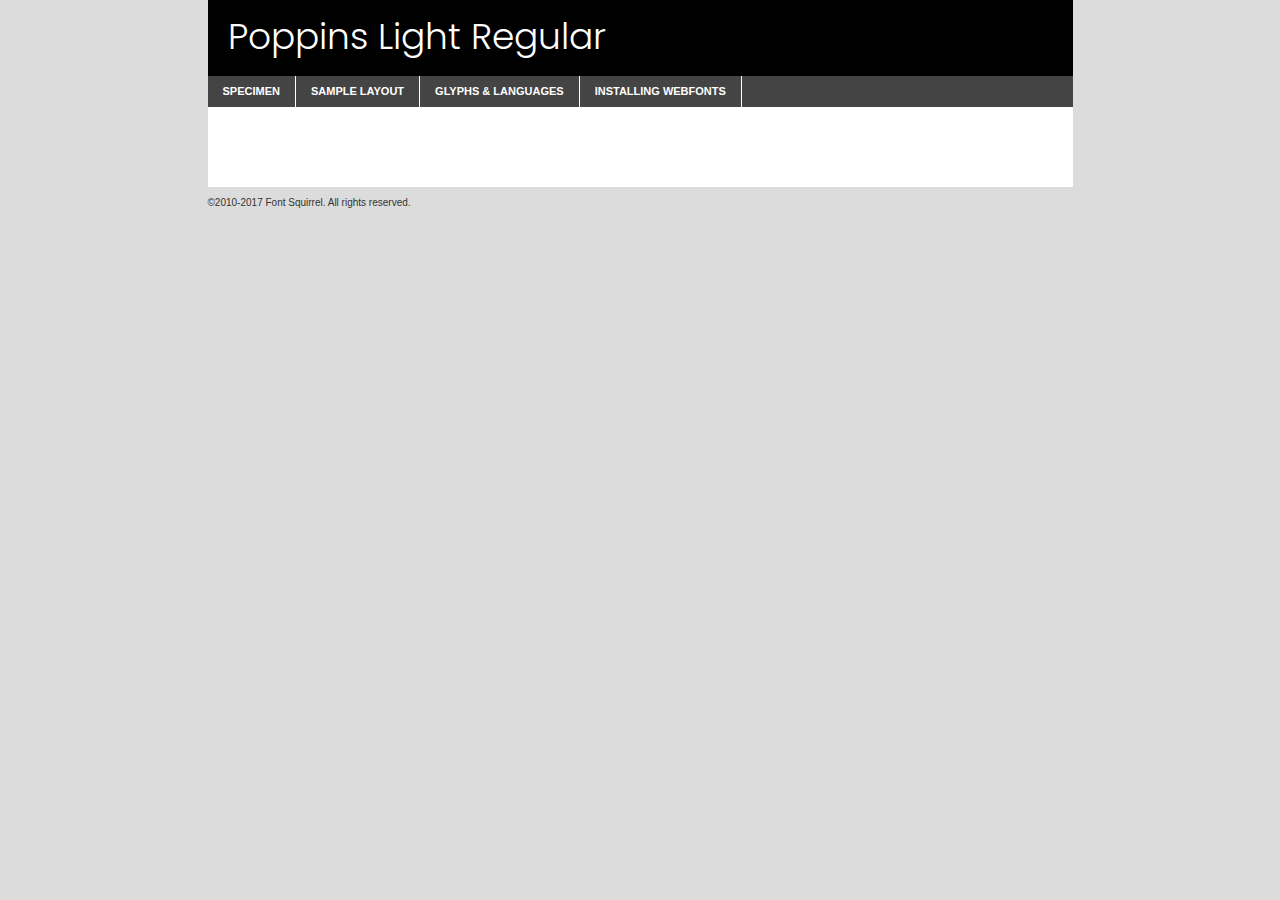
<file: components/fonts/poppins-light-demo.html>
<!DOCTYPE html PUBLIC "-//W3C//DTD XHTML 1.0 Transitional//EN"
	"http://www.w3.org/TR/xhtml1/DTD/xhtml1-transitional.dtd">

<html xmlns="http://www.w3.org/1999/xhtml" xml:lang="en" lang="en">
<head>
	<meta http-equiv="Content-Type" content="text/html; charset=utf-8" />
	<script src="http://ajax.googleapis.com/ajax/libs/jquery/1.7.2/jquery.min.js" type="text/javascript" charset="utf-8"></script>
	<script type="text/javascript">
	(function($){$.fn.easyTabs=function(option){var param=jQuery.extend({fadeSpeed:"fast",defaultContent:1,activeClass:'active'},option);$(this).each(function(){var thisId="#"+this.id;if(param.defaultContent==''){param.defaultContent=1;}
	if(typeof param.defaultContent=="number")
	{var defaultTab=$(thisId+" .tabs li:eq("+(param.defaultContent-1)+") a").attr('href').substr(1);}else{var defaultTab=param.defaultContent;}
	$(thisId+" .tabs li a").each(function(){var tabToHide=$(this).attr('href').substr(1);$("#"+tabToHide).addClass('easytabs-tab-content');});hideAll();changeContent(defaultTab);function hideAll(){$(thisId+" .easytabs-tab-content").hide();}
	function changeContent(tabId){hideAll();$(thisId+" .tabs li").removeClass(param.activeClass);$(thisId+" .tabs li a[href=#"+tabId+"]").closest('li').addClass(param.activeClass);if(param.fadeSpeed!="none")
	{$(thisId+" #"+tabId).fadeIn(param.fadeSpeed);}else{$(thisId+" #"+tabId).show();}}
	$(thisId+" .tabs li").click(function(){var tabId=$(this).find('a').attr('href').substr(1);changeContent(tabId);return false;});});}})(jQuery);
	</script>
	<link rel="stylesheet" href="specimen_files/specimen_stylesheet.css" type="text/css" charset="utf-8" />
	<link rel="stylesheet" href="stylesheet.css" type="text/css" charset="utf-8" />

	<style type="text/css">
					body{
				font-family: 'poppinslight';
							}
		</style>

	<title>Poppins Light Regular Specimen</title>
	
	
	<script type="text/javascript" charset="utf-8">
		$(document).ready(function() {
			$('#container').easyTabs({defaultContent:1});
		});
	</script>
</head>

<body>
<div id="container">
	<div id="header">
		Poppins Light Regular	</div>
	<ul class="tabs">
		<li><a href="#specimen">Specimen</a></li>
		<li><a href="#layout">Sample Layout</a></li>
				<li><a href="#glyphs">Glyphs &amp; Languages</a></li>
		<li><a href="#installing">Installing Webfonts</a></li>
		
	</ul>
	
	<div id="main_content">

		
			<div id="specimen">
		
				<div class="section">
					<div class="grid12 firstcol">
						<div class="huge">AaBb</div>
					</div>
				</div>
		
				<div class="section">
					<div class="glyph_range">A&#x200B;B&#x200b;C&#x200b;D&#x200b;E&#x200b;F&#x200b;G&#x200b;H&#x200b;I&#x200b;J&#x200b;K&#x200b;L&#x200b;M&#x200b;N&#x200b;O&#x200b;P&#x200b;Q&#x200b;R&#x200b;S&#x200b;T&#x200b;U&#x200b;V&#x200b;W&#x200b;X&#x200b;Y&#x200b;Z&#x200b;a&#x200b;b&#x200b;c&#x200b;d&#x200b;e&#x200b;f&#x200b;g&#x200b;h&#x200b;i&#x200b;j&#x200b;k&#x200b;l&#x200b;m&#x200b;n&#x200b;o&#x200b;p&#x200b;q&#x200b;r&#x200b;s&#x200b;t&#x200b;u&#x200b;v&#x200b;w&#x200b;x&#x200b;y&#x200b;z&#x200b;1&#x200b;2&#x200b;3&#x200b;4&#x200b;5&#x200b;6&#x200b;7&#x200b;8&#x200b;9&#x200b;0&#x200b;&amp;&#x200b;.&#x200b;,&#x200b;?&#x200b;!&#x200b;&#64;&#x200b;(&#x200b;)&#x200b;#&#x200b;$&#x200b;%&#x200b;*&#x200b;+&#x200b;-&#x200b;=&#x200b;:&#x200b;;</div>
				</div>
				<div class="section">
					<div class="grid12 firstcol">
						<table class="sample_table">
							<tr><td>10</td><td class="size10">abcdefghijklmnopqrstuvwxyzABCDEFGHIJKLMNOPQRSTUVWXYZ0123456789abcdefghijklmnopqrstuvwxyzABCDEFGHIJKLMNOPQRSTUVWXYZ0123456789abcdefghijklmnopqrstuvwxyzABCDEFGHIJKLMNOPQRSTUVWXYZ</td></tr>
							<tr><td>11</td><td class="size11">abcdefghijklmnopqrstuvwxyzABCDEFGHIJKLMNOPQRSTUVWXYZ0123456789abcdefghijklmnopqrstuvwxyzABCDEFGHIJKLMNOPQRSTUVWXYZ0123456789abcdefghijklmnopqrstuvwxyzABCDEFGHIJKLMNOPQRSTUVWXYZ</td></tr>
							<tr><td>12</td><td class="size12">abcdefghijklmnopqrstuvwxyzABCDEFGHIJKLMNOPQRSTUVWXYZ0123456789abcdefghijklmnopqrstuvwxyzABCDEFGHIJKLMNOPQRSTUVWXYZ0123456789abcdefghijklmnopqrstuvwxyzABCDEFGHIJKLMNOPQRSTUVWXYZ</td></tr>
							<tr><td>13</td><td class="size13">abcdefghijklmnopqrstuvwxyzABCDEFGHIJKLMNOPQRSTUVWXYZ0123456789abcdefghijklmnopqrstuvwxyzABCDEFGHIJKLMNOPQRSTUVWXYZ0123456789abcdefghijklmnopqrstuvwxyzABCDEFGHIJKLMNOPQRSTUVWXYZ</td></tr>
							<tr><td>14</td><td class="size14">abcdefghijklmnopqrstuvwxyzABCDEFGHIJKLMNOPQRSTUVWXYZ0123456789abcdefghijklmnopqrstuvwxyzABCDEFGHIJKLMNOPQRSTUVWXYZ0123456789abcdefghijklmnopqrstuvwxyzABCDEFGHIJKLMNOPQRSTUVWXYZ</td></tr>
							<tr><td>16</td><td class="size16">abcdefghijklmnopqrstuvwxyzABCDEFGHIJKLMNOPQRSTUVWXYZ0123456789abcdefghijklmnopqrstuvwxyzABCDEFGHIJKLMNOPQRSTUVWXYZ</td></tr>
							<tr><td>18</td><td class="size18">abcdefghijklmnopqrstuvwxyzABCDEFGHIJKLMNOPQRSTUVWXYZ0123456789abcdefghijklmnopqrstuvwxyzABCDEFGHIJKLMNOPQRSTUVWXYZ</td></tr>
							<tr><td>20</td><td class="size20">abcdefghijklmnopqrstuvwxyzABCDEFGHIJKLMNOPQRSTUVWXYZ0123456789abcdefghijklmnopqrstuvwxyzABCDEFGHIJKLMNOPQRSTUVWXYZ</td></tr>
							<tr><td>24</td><td class="size24">abcdefghijklmnopqrstuvwxyzABCDEFGHIJKLMNOPQRSTUVWXYZ0123456789abcdefghijklmnopqrstuvwxyzABCDEFGHIJKLMNOPQRSTUVWXYZ</td></tr>
							<tr><td>30</td><td class="size30">abcdefghijklmnopqrstuvwxyzABCDEFGHIJKLMNOPQRSTUVWXYZ0123456789abcdefghijklmnopqrstuvwxyzABCDEFGHIJKLMNOPQRSTUVWXYZ</td></tr>
							<tr><td>36</td><td class="size36">abcdefghijklmnopqrstuvwxyzABCDEFGHIJKLMNOPQRSTUVWXYZ0123456789abcdefghijklmnopqrstuvwxyzABCDEFGHIJKLMNOPQRSTUVWXYZ</td></tr>
							<tr><td>48</td><td class="size48">abcdefghijklmnopqrstuvwxyzABCDEFGHIJKLMNOPQRSTUVWXYZ0123456789abcdefghijklmnopqrstuvwxyzABCDEFGHIJKLMNOPQRSTUVWXYZ</td></tr>
							<tr><td>60</td><td class="size60">abcdefghijklmnopqrstuvwxyzABCDEFGHIJKLMNOPQRSTUVWXYZ0123456789abcdefghijklmnopqrstuvwxyzABCDEFGHIJKLMNOPQRSTUVWXYZ</td></tr>
							<tr><td>72</td><td class="size72">abcdefghijklmnopqrstuvwxyzABCDEFGHIJKLMNOPQRSTUVWXYZ0123456789abcdefghijklmnopqrstuvwxyzABCDEFGHIJKLMNOPQRSTUVWXYZ</td></tr>
							<tr><td>90</td><td class="size90">abcdefghijklmnopqrstuvwxyzABCDEFGHIJKLMNOPQRSTUVWXYZ0123456789abcdefghijklmnopqrstuvwxyzABCDEFGHIJKLMNOPQRSTUVWXYZ</td></tr>
						</table>
				
					</div>
			
				</div>
		
		
		
								<div class="section" id="bodycomparison">


										<div id="xheight">
				<div class="fontbody">&#x25FC;&#x25FC;&#x25FC;&#x25FC;&#x25FC;&#x25FC;&#x25FC;&#x25FC;&#x25FC;&#x25FC;&#x25FC;&#x25FC;&#x25FC;&#x25FC;&#x25FC;&#x25FC;&#x25FC;&#x25FC;&#x25FC;&#x25FC;&#x25FC;&#x25FC;&#x25FC;&#x25FC;&#x25FC;&#x25FC;&#x25FC;&#x25FC;&#x25FC;&#x25FC;&#x25FC;&#x25FC;&#x25FC;&#x25FC;&#x25FC;&#x25FC;&#x25FC;&#x25FC;&#x25FC;&#x25FC;&#x25FC;&#x25FC;&#x25FC;&#x25FC;&#x25FC;&#x25FC;&#x25FC;&#x25FC;&#x25FC;&#x25FC;&#x25FC;&#x25FC;&#x25FC;&#x25FC;&#x25FC;&#x25FC;&#x25FC;&#x25FC;&#x25FC;&#x25FC;&#x25FC;&#x25FC;&#x25FC;&#x25FC;&#x25FC;&#x25FC;&#x25FC;&#x25FC;&#x25FC;&#x25FC;&#x25FC;&#x25FC;&#x25FC;&#x25FC;&#x25FC;&#x25FC;&#x25FC;&#x25FC;&#x25FC;&#x25FC;&#x25FC;&#x25FC;&#x25FC;&#x25FC;&#x25FC;&#x25FC;&#x25FC;&#x25FC;&#x25FC;&#x25FC;&#x25FC;&#x25FC;&#x25FC;&#x25FC;&#x25FC;&#x25FC;&#x25FC;&#x25FC;&#x25FC;body</div><div class="arialbody">body</div><div class="verdanabody">body</div><div class="georgiabody">body</div></div>
										<div class="fontbody" style="z-index:1">
											body<span>Poppins Light Regular</span>
										</div>
										<div class="arialbody" style="z-index:1">
											body<span>Arial</span>
										</div>
										<div class="verdanabody" style="z-index:1">
											body<span>Verdana</span>
										</div>
										<div class="georgiabody" style="z-index:1">
											body<span>Georgia</span>
										</div>



								</div>
		
		
				<div class="section psample psample_row1" id="">
					
					<div class="grid2 firstcol">
						<p class="size10"><span>10.</span>Aenean lacinia bibendum nulla sed consectetur. Fusce dapibus, tellus ac cursus commodo, tortor mauris condimentum nibh, ut fermentum massa justo sit amet risus. Nullam id dolor id nibh ultricies vehicula ut id elit. Cum sociis natoque penatibus et magnis dis parturient montes, nascetur ridiculus mus. Nulla vitae elit libero, a pharetra augue.</p>
			
					</div>
					<div class="grid3">
						<p class="size11"><span>11.</span>Aenean lacinia bibendum nulla sed consectetur. Fusce dapibus, tellus ac cursus commodo, tortor mauris condimentum nibh, ut fermentum massa justo sit amet risus. Nullam id dolor id nibh ultricies vehicula ut id elit. Cum sociis natoque penatibus et magnis dis parturient montes, nascetur ridiculus mus. Nulla vitae elit libero, a pharetra augue.</p>
			
					</div>
					<div class="grid3">
						<p class="size12"><span>12.</span>Aenean lacinia bibendum nulla sed consectetur. Fusce dapibus, tellus ac cursus commodo, tortor mauris condimentum nibh, ut fermentum massa justo sit amet risus. Nullam id dolor id nibh ultricies vehicula ut id elit. Cum sociis natoque penatibus et magnis dis parturient montes, nascetur ridiculus mus. Nulla vitae elit libero, a pharetra augue.</p>
			
					</div>
					<div class="grid4">
						<p class="size13"><span>13.</span>Aenean lacinia bibendum nulla sed consectetur. Fusce dapibus, tellus ac cursus commodo, tortor mauris condimentum nibh, ut fermentum massa justo sit amet risus. Nullam id dolor id nibh ultricies vehicula ut id elit. Cum sociis natoque penatibus et magnis dis parturient montes, nascetur ridiculus mus. Nulla vitae elit libero, a pharetra augue.</p>
			
					</div>
					<div class="white_blend"></div>
					
				</div>
				<div class="section psample psample_row2" id="">
					<div class="grid3 firstcol">
						<p class="size14"><span>14.</span>Aenean lacinia bibendum nulla sed consectetur. Fusce dapibus, tellus ac cursus commodo, tortor mauris condimentum nibh, ut fermentum massa justo sit amet risus. Nullam id dolor id nibh ultricies vehicula ut id elit. Cum sociis natoque penatibus et magnis dis parturient montes, nascetur ridiculus mus. Nulla vitae elit libero, a pharetra augue.</p>
			
					</div>
					<div class="grid4">
						<p class="size16"><span>16.</span>Aenean lacinia bibendum nulla sed consectetur. Fusce dapibus, tellus ac cursus commodo, tortor mauris condimentum nibh, ut fermentum massa justo sit amet risus. Nullam id dolor id nibh ultricies vehicula ut id elit. Cum sociis natoque penatibus et magnis dis parturient montes, nascetur ridiculus mus. Nulla vitae elit libero, a pharetra augue.</p>
			
					</div>
					<div class="grid5">
						<p class="size18"><span>18.</span>Aenean lacinia bibendum nulla sed consectetur. Fusce dapibus, tellus ac cursus commodo, tortor mauris condimentum nibh, ut fermentum massa justo sit amet risus. Nullam id dolor id nibh ultricies vehicula ut id elit. Cum sociis natoque penatibus et magnis dis parturient montes, nascetur ridiculus mus. Nulla vitae elit libero, a pharetra augue.</p>
			
					</div>

					<div class="white_blend"></div>

				</div>
				
				<div class="section psample psample_row3" id="">
					<div class="grid5 firstcol">
						<p class="size20"><span>20.</span>Aenean lacinia bibendum nulla sed consectetur. Fusce dapibus, tellus ac cursus commodo, tortor mauris condimentum nibh, ut fermentum massa justo sit amet risus. Nullam id dolor id nibh ultricies vehicula ut id elit. Cum sociis natoque penatibus et magnis dis parturient montes, nascetur ridiculus mus. Nulla vitae elit libero, a pharetra augue.</p>
					</div>
					<div class="grid7">
						<p class="size24"><span>24.</span>Aenean lacinia bibendum nulla sed consectetur. Fusce dapibus, tellus ac cursus commodo, tortor mauris condimentum nibh, ut fermentum massa justo sit amet risus. Nullam id dolor id nibh ultricies vehicula ut id elit. Cum sociis natoque penatibus et magnis dis parturient montes, nascetur ridiculus mus. Nulla vitae elit libero, a pharetra augue.</p>
					</div>
					
					<div class="white_blend"></div>
					
				</div>
				
				<div class="section psample psample_row4" id="">
					<div class="grid12 firstcol">
						<p class="size30"><span>30.</span>Aenean lacinia bibendum nulla sed consectetur. Fusce dapibus, tellus ac cursus commodo, tortor mauris condimentum nibh, ut fermentum massa justo sit amet risus. Nullam id dolor id nibh ultricies vehicula ut id elit. Cum sociis natoque penatibus et magnis dis parturient montes, nascetur ridiculus mus. Nulla vitae elit libero, a pharetra augue.</p>
					</div>
					<div class="white_blend"></div>
					
				</div>
				
				
				
				<div class="section psample psample_row1 fullreverse">
					<div class="grid2 firstcol">
						<p class="size10"><span>10.</span>Aenean lacinia bibendum nulla sed consectetur. Fusce dapibus, tellus ac cursus commodo, tortor mauris condimentum nibh, ut fermentum massa justo sit amet risus. Nullam id dolor id nibh ultricies vehicula ut id elit. Cum sociis natoque penatibus et magnis dis parturient montes, nascetur ridiculus mus. Nulla vitae elit libero, a pharetra augue.</p>
			
					</div>
					<div class="grid3">
						<p class="size11"><span>11.</span>Aenean lacinia bibendum nulla sed consectetur. Fusce dapibus, tellus ac cursus commodo, tortor mauris condimentum nibh, ut fermentum massa justo sit amet risus. Nullam id dolor id nibh ultricies vehicula ut id elit. Cum sociis natoque penatibus et magnis dis parturient montes, nascetur ridiculus mus. Nulla vitae elit libero, a pharetra augue.</p>
			
					</div>
					<div class="grid3">
						<p class="size12"><span>12.</span>Aenean lacinia bibendum nulla sed consectetur. Fusce dapibus, tellus ac cursus commodo, tortor mauris condimentum nibh, ut fermentum massa justo sit amet risus. Nullam id dolor id nibh ultricies vehicula ut id elit. Cum sociis natoque penatibus et magnis dis parturient montes, nascetur ridiculus mus. Nulla vitae elit libero, a pharetra augue.</p>
			
					</div>
					<div class="grid4">
						<p class="size13"><span>13.</span>Aenean lacinia bibendum nulla sed consectetur. Fusce dapibus, tellus ac cursus commodo, tortor mauris condimentum nibh, ut fermentum massa justo sit amet risus. Nullam id dolor id nibh ultricies vehicula ut id elit. Cum sociis natoque penatibus et magnis dis parturient montes, nascetur ridiculus mus. Nulla vitae elit libero, a pharetra augue.</p>
			
					</div>
					<div class="black_blend"></div>
					
				</div>
				
				<div class="section psample psample_row2 fullreverse">
					<div class="grid3 firstcol">
						<p class="size14"><span>14.</span>Aenean lacinia bibendum nulla sed consectetur. Fusce dapibus, tellus ac cursus commodo, tortor mauris condimentum nibh, ut fermentum massa justo sit amet risus. Nullam id dolor id nibh ultricies vehicula ut id elit. Cum sociis natoque penatibus et magnis dis parturient montes, nascetur ridiculus mus. Nulla vitae elit libero, a pharetra augue.</p>
			
					</div>
					<div class="grid4">
						<p class="size16"><span>16.</span>Aenean lacinia bibendum nulla sed consectetur. Fusce dapibus, tellus ac cursus commodo, tortor mauris condimentum nibh, ut fermentum massa justo sit amet risus. Nullam id dolor id nibh ultricies vehicula ut id elit. Cum sociis natoque penatibus et magnis dis parturient montes, nascetur ridiculus mus. Nulla vitae elit libero, a pharetra augue.</p>
			
					</div>
					<div class="grid5">
						<p class="size18"><span>18.</span>Aenean lacinia bibendum nulla sed consectetur. Fusce dapibus, tellus ac cursus commodo, tortor mauris condimentum nibh, ut fermentum massa justo sit amet risus. Nullam id dolor id nibh ultricies vehicula ut id elit. Cum sociis natoque penatibus et magnis dis parturient montes, nascetur ridiculus mus. Nulla vitae elit libero, a pharetra augue.</p>
			
					</div>
					<div class="black_blend"></div>

				</div>
				
				<div class="section psample fullreverse psample_row3" id="">
					<div class="grid5 firstcol">
						<p class="size20"><span>20.</span>Aenean lacinia bibendum nulla sed consectetur. Fusce dapibus, tellus ac cursus commodo, tortor mauris condimentum nibh, ut fermentum massa justo sit amet risus. Nullam id dolor id nibh ultricies vehicula ut id elit. Cum sociis natoque penatibus et magnis dis parturient montes, nascetur ridiculus mus. Nulla vitae elit libero, a pharetra augue.</p>
					</div>
					<div class="grid7">
						<p class="size24"><span>24.</span>Aenean lacinia bibendum nulla sed consectetur. Fusce dapibus, tellus ac cursus commodo, tortor mauris condimentum nibh, ut fermentum massa justo sit amet risus. Nullam id dolor id nibh ultricies vehicula ut id elit. Cum sociis natoque penatibus et magnis dis parturient montes, nascetur ridiculus mus. Nulla vitae elit libero, a pharetra augue.</p>
					</div>
					
					<div class="black_blend"></div>
					
				</div>
				
				<div class="section psample fullreverse psample_row4" id="" style="border-bottom: 20px #000 solid;">
					<div class="grid12 firstcol">
						<p class="size30"><span>30.</span>Aenean lacinia bibendum nulla sed consectetur. Fusce dapibus, tellus ac cursus commodo, tortor mauris condimentum nibh, ut fermentum massa justo sit amet risus. Nullam id dolor id nibh ultricies vehicula ut id elit. Cum sociis natoque penatibus et magnis dis parturient montes, nascetur ridiculus mus. Nulla vitae elit libero, a pharetra augue.</p>
					</div>
					<div class="black_blend"></div>
					
				</div>
				
				
				
				
			</div>
			
			<div id="layout">
				
				<div class="section">
					
					<div class="grid12 firstcol">
						<h1>Lorem Ipsum Dolor</h1>
						<h2>Etiam porta sem malesuada magna mollis euismod</h2>
						
						<p class="byline">By <a href="#link">Aenean Lacinia</a></p>
					</div>
				</div>
				<div class="section">
					<div class="grid8 firstcol">
						<p class="large">Donec sed odio dui. Morbi leo risus, porta ac consectetur ac, vestibulum at eros. Fusce dapibus, tellus ac cursus commodo, tortor mauris condimentum nibh, ut fermentum massa justo sit amet risus. </p>

						
						<h3>Pellentesque ornare sem</h3>

						<p>Maecenas sed diam eget risus varius blandit sit amet non magna. Maecenas faucibus mollis interdum. Donec ullamcorper nulla non metus auctor fringilla. Nullam id dolor id nibh ultricies vehicula ut id elit. Nullam id dolor id nibh ultricies vehicula ut id elit. </p>

						<p>Aenean eu leo quam. Pellentesque ornare sem lacinia quam venenatis vestibulum. Lorem ipsum dolor sit amet, consectetur adipiscing elit. Cum sociis natoque penatibus et magnis dis parturient montes, nascetur ridiculus mus. </p>

						<p>Nulla vitae elit libero, a pharetra augue. Praesent commodo cursus magna, vel scelerisque nisl consectetur et. Aenean lacinia bibendum nulla sed consectetur. </p>

						<p>Nullam quis risus eget urna mollis ornare vel eu leo. Nullam quis risus eget urna mollis ornare vel eu leo. Maecenas sed diam eget risus varius blandit sit amet non magna. Donec ullamcorper nulla non metus auctor fringilla. </p>

						<h3>Cras mattis consectetur</h3>

						<p>Aenean eu leo quam. Pellentesque ornare sem lacinia quam venenatis vestibulum. Aenean lacinia bibendum nulla sed consectetur. Integer posuere erat a ante venenatis dapibus posuere velit aliquet. Cras mattis consectetur purus sit amet fermentum. </p>

						<p>Nullam id dolor id nibh ultricies vehicula ut id elit. Nullam quis risus eget urna mollis ornare vel eu leo. Cras mattis consectetur purus sit amet fermentum.</p>
					</div>
					
					<div class="grid4 sidebar">
						
						<div class="box reverse">
							<p class="last">Nullam quis risus eget urna mollis ornare vel eu leo. Donec ullamcorper nulla non metus auctor fringilla. Cras mattis consectetur purus sit amet fermentum. Sed posuere consectetur est at lobortis. Lorem ipsum dolor sit amet, consectetur adipiscing elit. </p>
						</div>
						
						<p class="caption">Maecenas sed diam eget risus varius.</p>

						<p>Vestibulum id ligula porta felis euismod semper. Integer posuere erat a ante venenatis dapibus posuere velit aliquet. Vestibulum id ligula porta felis euismod semper. Sed posuere consectetur est at lobortis. Maecenas sed diam eget risus varius blandit sit amet non magna. Fusce dapibus, tellus ac cursus commodo, tortor mauris condimentum nibh, ut fermentum massa justo sit amet risus. </p>

					

						<p>Duis mollis, est non commodo luctus, nisi erat porttitor ligula, eget lacinia odio sem nec elit. Aenean lacinia bibendum nulla sed consectetur. Vivamus sagittis lacus vel augue laoreet rutrum faucibus dolor auctor. Aenean lacinia bibendum nulla sed consectetur. Nullam quis risus eget urna mollis ornare vel eu leo. </p>

						<p>Praesent commodo cursus magna, vel scelerisque nisl consectetur et. Donec ullamcorper nulla non metus auctor fringilla. Maecenas faucibus mollis interdum. Fusce dapibus, tellus ac cursus commodo, tortor mauris condimentum nibh, ut fermentum massa justo sit amet risus. </p>

					</div>
				</div>
				
			</div>


			



		<div id="glyphs">
			<div class="section">
				<div class="grid12 firstcol">
			
				<h1>Language Support</h1>
				<p>The subset of Poppins Light Regular in this kit supports the following languages:<br />
			
					English, Arrernte, Bislama, Cebuano, Fijian, Gilbertese, Hmong, Ibanag, Iloko_ilokano, Interglossa_glosa, Interlingua, Lojban, Manx, Norfolk_pitcairnese, Oromo, Rotokas, Samoan, Sardinian, Seychelles_creole, Shona, Somali, Southern_ndebele, Swahili, Swati_swazi, Tok_pisin, Warlpiri, Xhosa, Zulu, Latinbasic, Demo				</p>
				<h1>Glyph Chart</h1>
				<p>The subset of Poppins Light Regular in this kit includes all the glyphs listed below. Unicode entities are included above each glyph to help you insert individual characters into your layout.</p>
				<div id="glyph_chart">
			
																														 <div><p>&amp;#13;</p>&#13;</div>
																				 <div><p>&amp;#32;</p>&#32;</div>
																				 <div><p>&amp;#33;</p>&#33;</div>
																				 <div><p>&amp;#34;</p>&#34;</div>
																				 <div><p>&amp;#35;</p>&#35;</div>
																				 <div><p>&amp;#36;</p>&#36;</div>
																				 <div><p>&amp;#37;</p>&#37;</div>
																				 <div><p>&amp;#38;</p>&#38;</div>
																				 <div><p>&amp;#39;</p>&#39;</div>
																				 <div><p>&amp;#40;</p>&#40;</div>
																				 <div><p>&amp;#41;</p>&#41;</div>
																				 <div><p>&amp;#42;</p>&#42;</div>
																				 <div><p>&amp;#43;</p>&#43;</div>
																				 <div><p>&amp;#44;</p>&#44;</div>
																				 <div><p>&amp;#46;</p>&#46;</div>
																				 <div><p>&amp;#47;</p>&#47;</div>
																				 <div><p>&amp;#48;</p>&#48;</div>
																				 <div><p>&amp;#49;</p>&#49;</div>
																				 <div><p>&amp;#50;</p>&#50;</div>
																				 <div><p>&amp;#51;</p>&#51;</div>
																				 <div><p>&amp;#52;</p>&#52;</div>
																				 <div><p>&amp;#53;</p>&#53;</div>
																				 <div><p>&amp;#54;</p>&#54;</div>
																				 <div><p>&amp;#55;</p>&#55;</div>
																				 <div><p>&amp;#56;</p>&#56;</div>
																				 <div><p>&amp;#57;</p>&#57;</div>
																				 <div><p>&amp;#60;</p>&#60;</div>
																				 <div><p>&amp;#61;</p>&#61;</div>
																				 <div><p>&amp;#62;</p>&#62;</div>
																				 <div><p>&amp;#63;</p>&#63;</div>
																				 <div><p>&amp;#64;</p>&#64;</div>
																				 <div><p>&amp;#65;</p>&#65;</div>
																				 <div><p>&amp;#66;</p>&#66;</div>
																				 <div><p>&amp;#67;</p>&#67;</div>
																				 <div><p>&amp;#68;</p>&#68;</div>
																				 <div><p>&amp;#69;</p>&#69;</div>
																				 <div><p>&amp;#70;</p>&#70;</div>
																				 <div><p>&amp;#71;</p>&#71;</div>
																				 <div><p>&amp;#72;</p>&#72;</div>
																				 <div><p>&amp;#73;</p>&#73;</div>
																				 <div><p>&amp;#74;</p>&#74;</div>
																				 <div><p>&amp;#75;</p>&#75;</div>
																				 <div><p>&amp;#76;</p>&#76;</div>
																				 <div><p>&amp;#77;</p>&#77;</div>
																				 <div><p>&amp;#78;</p>&#78;</div>
																				 <div><p>&amp;#79;</p>&#79;</div>
																				 <div><p>&amp;#80;</p>&#80;</div>
																				 <div><p>&amp;#81;</p>&#81;</div>
																				 <div><p>&amp;#82;</p>&#82;</div>
																				 <div><p>&amp;#83;</p>&#83;</div>
																				 <div><p>&amp;#84;</p>&#84;</div>
																				 <div><p>&amp;#85;</p>&#85;</div>
																				 <div><p>&amp;#86;</p>&#86;</div>
																				 <div><p>&amp;#87;</p>&#87;</div>
																				 <div><p>&amp;#88;</p>&#88;</div>
																				 <div><p>&amp;#89;</p>&#89;</div>
																				 <div><p>&amp;#90;</p>&#90;</div>
																				 <div><p>&amp;#91;</p>&#91;</div>
																				 <div><p>&amp;#92;</p>&#92;</div>
																				 <div><p>&amp;#93;</p>&#93;</div>
																				 <div><p>&amp;#94;</p>&#94;</div>
																				 <div><p>&amp;#95;</p>&#95;</div>
																				 <div><p>&amp;#96;</p>&#96;</div>
																				 <div><p>&amp;#97;</p>&#97;</div>
																				 <div><p>&amp;#98;</p>&#98;</div>
																				 <div><p>&amp;#99;</p>&#99;</div>
																				 <div><p>&amp;#100;</p>&#100;</div>
																				 <div><p>&amp;#101;</p>&#101;</div>
																				 <div><p>&amp;#102;</p>&#102;</div>
																				 <div><p>&amp;#103;</p>&#103;</div>
																				 <div><p>&amp;#104;</p>&#104;</div>
																				 <div><p>&amp;#105;</p>&#105;</div>
																				 <div><p>&amp;#106;</p>&#106;</div>
																				 <div><p>&amp;#107;</p>&#107;</div>
																				 <div><p>&amp;#108;</p>&#108;</div>
																				 <div><p>&amp;#109;</p>&#109;</div>
																				 <div><p>&amp;#110;</p>&#110;</div>
																				 <div><p>&amp;#111;</p>&#111;</div>
																				 <div><p>&amp;#112;</p>&#112;</div>
																				 <div><p>&amp;#113;</p>&#113;</div>
																				 <div><p>&amp;#114;</p>&#114;</div>
																				 <div><p>&amp;#115;</p>&#115;</div>
																				 <div><p>&amp;#116;</p>&#116;</div>
																				 <div><p>&amp;#117;</p>&#117;</div>
																				 <div><p>&amp;#118;</p>&#118;</div>
																				 <div><p>&amp;#119;</p>&#119;</div>
																				 <div><p>&amp;#120;</p>&#120;</div>
																				 <div><p>&amp;#121;</p>&#121;</div>
																				 <div><p>&amp;#122;</p>&#122;</div>
																				 <div><p>&amp;#123;</p>&#123;</div>
																				 <div><p>&amp;#124;</p>&#124;</div>
																				 <div><p>&amp;#125;</p>&#125;</div>
																				 <div><p>&amp;#126;</p>&#126;</div>
																				 <div><p>&amp;#160;</p>&#160;</div>
																				 <div><p>&amp;#161;</p>&#161;</div>
																				 <div><p>&amp;#162;</p>&#162;</div>
																				 <div><p>&amp;#163;</p>&#163;</div>
																				 <div><p>&amp;#164;</p>&#164;</div>
																				 <div><p>&amp;#165;</p>&#165;</div>
																				 <div><p>&amp;#166;</p>&#166;</div>
																				 <div><p>&amp;#167;</p>&#167;</div>
																				 <div><p>&amp;#168;</p>&#168;</div>
																				 <div><p>&amp;#169;</p>&#169;</div>
																				 <div><p>&amp;#170;</p>&#170;</div>
																				 <div><p>&amp;#171;</p>&#171;</div>
																				 <div><p>&amp;#172;</p>&#172;</div>
																				 <div><p>&amp;#174;</p>&#174;</div>
																				 <div><p>&amp;#175;</p>&#175;</div>
																				 <div><p>&amp;#176;</p>&#176;</div>
																				 <div><p>&amp;#177;</p>&#177;</div>
																				 <div><p>&amp;#178;</p>&#178;</div>
																				 <div><p>&amp;#179;</p>&#179;</div>
																				 <div><p>&amp;#180;</p>&#180;</div>
																				 <div><p>&amp;#181;</p>&#181;</div>
																				 <div><p>&amp;#182;</p>&#182;</div>
																				 <div><p>&amp;#184;</p>&#184;</div>
																				 <div><p>&amp;#185;</p>&#185;</div>
																				 <div><p>&amp;#186;</p>&#186;</div>
																				 <div><p>&amp;#187;</p>&#187;</div>
																				 <div><p>&amp;#188;</p>&#188;</div>
																				 <div><p>&amp;#189;</p>&#189;</div>
																				 <div><p>&amp;#190;</p>&#190;</div>
																				 <div><p>&amp;#191;</p>&#191;</div>
																				 <div><p>&amp;#198;</p>&#198;</div>
																				 <div><p>&amp;#199;</p>&#199;</div>
																				 <div><p>&amp;#208;</p>&#208;</div>
																				 <div><p>&amp;#215;</p>&#215;</div>
																				 <div><p>&amp;#216;</p>&#216;</div>
																				 <div><p>&amp;#222;</p>&#222;</div>
																				 <div><p>&amp;#223;</p>&#223;</div>
																				 <div><p>&amp;#230;</p>&#230;</div>
																				 <div><p>&amp;#231;</p>&#231;</div>
																				 <div><p>&amp;#240;</p>&#240;</div>
																				 <div><p>&amp;#247;</p>&#247;</div>
																				 <div><p>&amp;#248;</p>&#248;</div>
																				 <div><p>&amp;#254;</p>&#254;</div>
																				 <div><p>&amp;#305;</p>&#305;</div>
																				 <div><p>&amp;#338;</p>&#338;</div>
																				 <div><p>&amp;#339;</p>&#339;</div>
																				 <div><p>&amp;#710;</p>&#710;</div>
																				 <div><p>&amp;#730;</p>&#730;</div>
																				 <div><p>&amp;#732;</p>&#732;</div>
																				 <div><p>&amp;#8192;</p>&#8192;</div>
																				 <div><p>&amp;#8193;</p>&#8193;</div>
																				 <div><p>&amp;#8194;</p>&#8194;</div>
																				 <div><p>&amp;#8195;</p>&#8195;</div>
																				 <div><p>&amp;#8196;</p>&#8196;</div>
																				 <div><p>&amp;#8197;</p>&#8197;</div>
																				 <div><p>&amp;#8198;</p>&#8198;</div>
																				 <div><p>&amp;#8199;</p>&#8199;</div>
																				 <div><p>&amp;#8200;</p>&#8200;</div>
																				 <div><p>&amp;#8201;</p>&#8201;</div>
																				 <div><p>&amp;#8202;</p>&#8202;</div>
																				 <div><p>&amp;#8211;</p>&#8211;</div>
																				 <div><p>&amp;#8212;</p>&#8212;</div>
																				 <div><p>&amp;#8216;</p>&#8216;</div>
																				 <div><p>&amp;#8217;</p>&#8217;</div>
																				 <div><p>&amp;#8218;</p>&#8218;</div>
																				 <div><p>&amp;#8220;</p>&#8220;</div>
																				 <div><p>&amp;#8221;</p>&#8221;</div>
																				 <div><p>&amp;#8222;</p>&#8222;</div>
																				 <div><p>&amp;#8226;</p>&#8226;</div>
																				 <div><p>&amp;#8239;</p>&#8239;</div>
																				 <div><p>&amp;#8249;</p>&#8249;</div>
																				 <div><p>&amp;#8250;</p>&#8250;</div>
																				 <div><p>&amp;#8287;</p>&#8287;</div>
																				 <div><p>&amp;#8364;</p>&#8364;</div>
																				 <div><p>&amp;#8482;</p>&#8482;</div>
																				 <div><p>&amp;#8722;</p>&#8722;</div>
																				 <div><p>&amp;#9724;</p>&#9724;</div>
																				 <div><p>&amp;#64257;</p>&#64257;</div>
																																																</div>	
				</div>
		
		
			</div>
		</div>
		
		
		<div id="specs">
			
		</div>
	
		<div id="installing">
			<div class="section">
				<div class="grid7 firstcol">
					<h1>Installing Webfonts</h1>
					
					<p>Webfonts are supported by all major browser platforms but not all in the same way. There are currently four different font formats that must be included in order to target all browsers. This includes TTF, WOFF, EOT and SVG.</p>
					
					<h2>1. Upload your webfonts</h2>
					<p>You must upload your webfont kit to your website. They should be in or near the same directory as your CSS files.</p>
					
					<h2>2. Include the webfont stylesheet</h2>
					<p>A special CSS @font-face declaration helps the various browsers select the appropriate font it needs without causing you a bunch of headaches. Learn more about this syntax by reading the <a href="https://www.fontspring.com/blog/further-hardening-of-the-bulletproof-syntax">Fontspring blog post</a> about it. The code for it is as follows:</p>


<code>
@font-face{ 
	font-family: 'MyWebFont';
	src: url('WebFont.eot');
	src: url('WebFont.eot?#iefix') format('embedded-opentype'),
	     url('WebFont.woff') format('woff'),
	     url('WebFont.ttf') format('truetype'),
	     url('WebFont.svg#webfont') format('svg');
}
</code>

	<p>We've already gone ahead and generated the code for you. All you have to do is link to the stylesheet in your HTML, like this:</p>
	<code>&lt;link rel=&quot;stylesheet&quot; href=&quot;stylesheet.css&quot; type=&quot;text/css&quot; charset=&quot;utf-8&quot; /&gt;</code>

					<h2>3. Modify your own stylesheet</h2>
					<p>To take advantage of your new fonts, you must tell your stylesheet to use them. Look at the original @font-face declaration above and find the property called "font-family." The name linked there will be what you use to reference the font. Prepend that webfont name to the font stack in the "font-family" property, inside the selector you want to change. For example:</p>
<code>p { font-family: 'WebFont', Arial, sans-serif; }</code>

<h2>4. Test</h2>
<p>Getting webfonts to work cross-browser <em>can</em> be tricky. Use the information in the sidebar to help you if you find that fonts aren't loading in a particular browser.</p>
				</div>
				
				<div class="grid5 sidebar">
					<div class="box">
						<h2>Troubleshooting<br />Font-Face Problems</h2>
						<p>Having trouble getting your webfonts to load in your new website? Here are some tips to sort out what might be the problem.</p>

						<h3>Fonts not showing in any browser</h3>

						<p>This sounds like you need to work on the plumbing. You either did not upload the fonts to the correct directory, or you did not link the fonts properly in the CSS. If you've confirmed that all this is correct and you still have a problem, take a look at your .htaccess file and see if requests are getting intercepted.</p>

						<h3>Fonts not loading in iPhone or iPad</h3>

						<p>The most common problem here is that you are serving the fonts from an IIS server. IIS refuses to serve files that have unknown MIME types. If that is the case, you must set the MIME type for SVG to "image/svg+xml" in the server settings. Follow these instructions from Microsoft if you need help.</p>

						<h3>Fonts not loading in Firefox</h3>

						<p>The primary reason for this failure? You are still using a version Firefox older than 3.5. So upgrade already! If that isn't it, then you are very likely serving fonts from a different domain. Firefox requires that all font assets be served from the same domain. Lastly it is possible that you need to add WOFF to your list of MIME types (if you are serving via IIS.)</p>

						<h3>Fonts not loading in IE</h3>

						<p>Are you looking at Internet Explorer on an actual Windows machine or are you cheating by using a service like Adobe BrowserLab? Many of these screenshot services do not render @font-face for IE. Best to test it on a real machine.</p>

						<h3>Fonts not loading in IE9</h3>

						<p>IE9, like Firefox, requires that fonts be served from the same domain as the website. Make sure that is the case.</p>
					</div>
				</div>
			</div>
			
		</div>
	
	</div>
	<div id="footer">
		<p>&copy;2010-2017 Font Squirrel. All rights reserved.</p>
	</div>
</div>
</body>
</html>
</file>
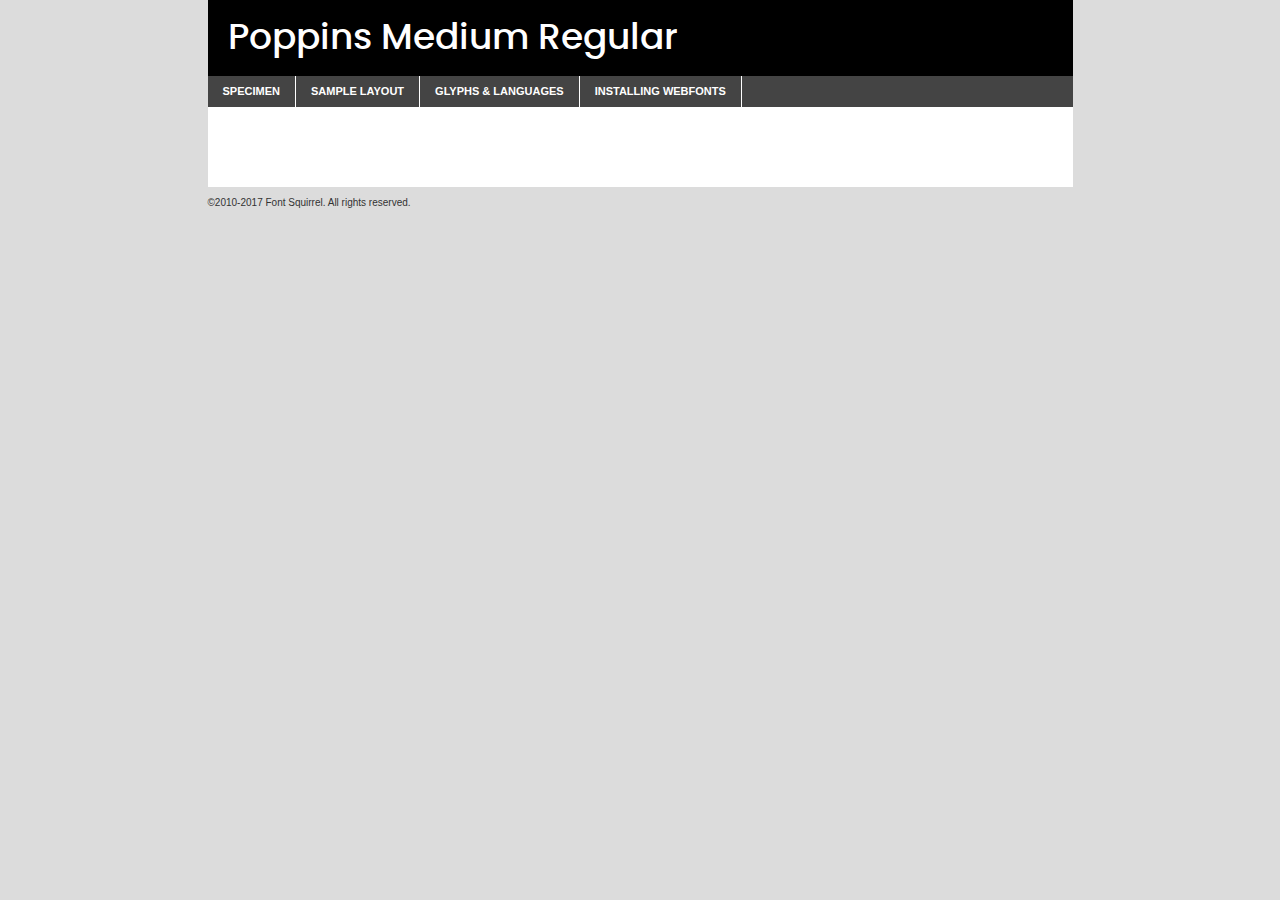
<file: components/fonts/poppins-medium-demo.html>
<!DOCTYPE html PUBLIC "-//W3C//DTD XHTML 1.0 Transitional//EN"
	"http://www.w3.org/TR/xhtml1/DTD/xhtml1-transitional.dtd">

<html xmlns="http://www.w3.org/1999/xhtml" xml:lang="en" lang="en">
<head>
	<meta http-equiv="Content-Type" content="text/html; charset=utf-8" />
	<script src="http://ajax.googleapis.com/ajax/libs/jquery/1.7.2/jquery.min.js" type="text/javascript" charset="utf-8"></script>
	<script type="text/javascript">
	(function($){$.fn.easyTabs=function(option){var param=jQuery.extend({fadeSpeed:"fast",defaultContent:1,activeClass:'active'},option);$(this).each(function(){var thisId="#"+this.id;if(param.defaultContent==''){param.defaultContent=1;}
	if(typeof param.defaultContent=="number")
	{var defaultTab=$(thisId+" .tabs li:eq("+(param.defaultContent-1)+") a").attr('href').substr(1);}else{var defaultTab=param.defaultContent;}
	$(thisId+" .tabs li a").each(function(){var tabToHide=$(this).attr('href').substr(1);$("#"+tabToHide).addClass('easytabs-tab-content');});hideAll();changeContent(defaultTab);function hideAll(){$(thisId+" .easytabs-tab-content").hide();}
	function changeContent(tabId){hideAll();$(thisId+" .tabs li").removeClass(param.activeClass);$(thisId+" .tabs li a[href=#"+tabId+"]").closest('li').addClass(param.activeClass);if(param.fadeSpeed!="none")
	{$(thisId+" #"+tabId).fadeIn(param.fadeSpeed);}else{$(thisId+" #"+tabId).show();}}
	$(thisId+" .tabs li").click(function(){var tabId=$(this).find('a').attr('href').substr(1);changeContent(tabId);return false;});});}})(jQuery);
	</script>
	<link rel="stylesheet" href="specimen_files/specimen_stylesheet.css" type="text/css" charset="utf-8" />
	<link rel="stylesheet" href="stylesheet.css" type="text/css" charset="utf-8" />

	<style type="text/css">
					body{
				font-family: 'poppinsmedium';
							}
		</style>

	<title>Poppins Medium Regular Specimen</title>
	
	
	<script type="text/javascript" charset="utf-8">
		$(document).ready(function() {
			$('#container').easyTabs({defaultContent:1});
		});
	</script>
</head>

<body>
<div id="container">
	<div id="header">
		Poppins Medium Regular	</div>
	<ul class="tabs">
		<li><a href="#specimen">Specimen</a></li>
		<li><a href="#layout">Sample Layout</a></li>
				<li><a href="#glyphs">Glyphs &amp; Languages</a></li>
		<li><a href="#installing">Installing Webfonts</a></li>
		
	</ul>
	
	<div id="main_content">

		
			<div id="specimen">
		
				<div class="section">
					<div class="grid12 firstcol">
						<div class="huge">AaBb</div>
					</div>
				</div>
		
				<div class="section">
					<div class="glyph_range">A&#x200B;B&#x200b;C&#x200b;D&#x200b;E&#x200b;F&#x200b;G&#x200b;H&#x200b;I&#x200b;J&#x200b;K&#x200b;L&#x200b;M&#x200b;N&#x200b;O&#x200b;P&#x200b;Q&#x200b;R&#x200b;S&#x200b;T&#x200b;U&#x200b;V&#x200b;W&#x200b;X&#x200b;Y&#x200b;Z&#x200b;a&#x200b;b&#x200b;c&#x200b;d&#x200b;e&#x200b;f&#x200b;g&#x200b;h&#x200b;i&#x200b;j&#x200b;k&#x200b;l&#x200b;m&#x200b;n&#x200b;o&#x200b;p&#x200b;q&#x200b;r&#x200b;s&#x200b;t&#x200b;u&#x200b;v&#x200b;w&#x200b;x&#x200b;y&#x200b;z&#x200b;1&#x200b;2&#x200b;3&#x200b;4&#x200b;5&#x200b;6&#x200b;7&#x200b;8&#x200b;9&#x200b;0&#x200b;&amp;&#x200b;.&#x200b;,&#x200b;?&#x200b;!&#x200b;&#64;&#x200b;(&#x200b;)&#x200b;#&#x200b;$&#x200b;%&#x200b;*&#x200b;+&#x200b;-&#x200b;=&#x200b;:&#x200b;;</div>
				</div>
				<div class="section">
					<div class="grid12 firstcol">
						<table class="sample_table">
							<tr><td>10</td><td class="size10">abcdefghijklmnopqrstuvwxyzABCDEFGHIJKLMNOPQRSTUVWXYZ0123456789abcdefghijklmnopqrstuvwxyzABCDEFGHIJKLMNOPQRSTUVWXYZ0123456789abcdefghijklmnopqrstuvwxyzABCDEFGHIJKLMNOPQRSTUVWXYZ</td></tr>
							<tr><td>11</td><td class="size11">abcdefghijklmnopqrstuvwxyzABCDEFGHIJKLMNOPQRSTUVWXYZ0123456789abcdefghijklmnopqrstuvwxyzABCDEFGHIJKLMNOPQRSTUVWXYZ0123456789abcdefghijklmnopqrstuvwxyzABCDEFGHIJKLMNOPQRSTUVWXYZ</td></tr>
							<tr><td>12</td><td class="size12">abcdefghijklmnopqrstuvwxyzABCDEFGHIJKLMNOPQRSTUVWXYZ0123456789abcdefghijklmnopqrstuvwxyzABCDEFGHIJKLMNOPQRSTUVWXYZ0123456789abcdefghijklmnopqrstuvwxyzABCDEFGHIJKLMNOPQRSTUVWXYZ</td></tr>
							<tr><td>13</td><td class="size13">abcdefghijklmnopqrstuvwxyzABCDEFGHIJKLMNOPQRSTUVWXYZ0123456789abcdefghijklmnopqrstuvwxyzABCDEFGHIJKLMNOPQRSTUVWXYZ0123456789abcdefghijklmnopqrstuvwxyzABCDEFGHIJKLMNOPQRSTUVWXYZ</td></tr>
							<tr><td>14</td><td class="size14">abcdefghijklmnopqrstuvwxyzABCDEFGHIJKLMNOPQRSTUVWXYZ0123456789abcdefghijklmnopqrstuvwxyzABCDEFGHIJKLMNOPQRSTUVWXYZ0123456789abcdefghijklmnopqrstuvwxyzABCDEFGHIJKLMNOPQRSTUVWXYZ</td></tr>
							<tr><td>16</td><td class="size16">abcdefghijklmnopqrstuvwxyzABCDEFGHIJKLMNOPQRSTUVWXYZ0123456789abcdefghijklmnopqrstuvwxyzABCDEFGHIJKLMNOPQRSTUVWXYZ</td></tr>
							<tr><td>18</td><td class="size18">abcdefghijklmnopqrstuvwxyzABCDEFGHIJKLMNOPQRSTUVWXYZ0123456789abcdefghijklmnopqrstuvwxyzABCDEFGHIJKLMNOPQRSTUVWXYZ</td></tr>
							<tr><td>20</td><td class="size20">abcdefghijklmnopqrstuvwxyzABCDEFGHIJKLMNOPQRSTUVWXYZ0123456789abcdefghijklmnopqrstuvwxyzABCDEFGHIJKLMNOPQRSTUVWXYZ</td></tr>
							<tr><td>24</td><td class="size24">abcdefghijklmnopqrstuvwxyzABCDEFGHIJKLMNOPQRSTUVWXYZ0123456789abcdefghijklmnopqrstuvwxyzABCDEFGHIJKLMNOPQRSTUVWXYZ</td></tr>
							<tr><td>30</td><td class="size30">abcdefghijklmnopqrstuvwxyzABCDEFGHIJKLMNOPQRSTUVWXYZ0123456789abcdefghijklmnopqrstuvwxyzABCDEFGHIJKLMNOPQRSTUVWXYZ</td></tr>
							<tr><td>36</td><td class="size36">abcdefghijklmnopqrstuvwxyzABCDEFGHIJKLMNOPQRSTUVWXYZ0123456789abcdefghijklmnopqrstuvwxyzABCDEFGHIJKLMNOPQRSTUVWXYZ</td></tr>
							<tr><td>48</td><td class="size48">abcdefghijklmnopqrstuvwxyzABCDEFGHIJKLMNOPQRSTUVWXYZ0123456789abcdefghijklmnopqrstuvwxyzABCDEFGHIJKLMNOPQRSTUVWXYZ</td></tr>
							<tr><td>60</td><td class="size60">abcdefghijklmnopqrstuvwxyzABCDEFGHIJKLMNOPQRSTUVWXYZ0123456789abcdefghijklmnopqrstuvwxyzABCDEFGHIJKLMNOPQRSTUVWXYZ</td></tr>
							<tr><td>72</td><td class="size72">abcdefghijklmnopqrstuvwxyzABCDEFGHIJKLMNOPQRSTUVWXYZ0123456789abcdefghijklmnopqrstuvwxyzABCDEFGHIJKLMNOPQRSTUVWXYZ</td></tr>
							<tr><td>90</td><td class="size90">abcdefghijklmnopqrstuvwxyzABCDEFGHIJKLMNOPQRSTUVWXYZ0123456789abcdefghijklmnopqrstuvwxyzABCDEFGHIJKLMNOPQRSTUVWXYZ</td></tr>
						</table>
				
					</div>
			
				</div>
		
		
		
								<div class="section" id="bodycomparison">


										<div id="xheight">
				<div class="fontbody">&#x25FC;&#x25FC;&#x25FC;&#x25FC;&#x25FC;&#x25FC;&#x25FC;&#x25FC;&#x25FC;&#x25FC;&#x25FC;&#x25FC;&#x25FC;&#x25FC;&#x25FC;&#x25FC;&#x25FC;&#x25FC;&#x25FC;&#x25FC;&#x25FC;&#x25FC;&#x25FC;&#x25FC;&#x25FC;&#x25FC;&#x25FC;&#x25FC;&#x25FC;&#x25FC;&#x25FC;&#x25FC;&#x25FC;&#x25FC;&#x25FC;&#x25FC;&#x25FC;&#x25FC;&#x25FC;&#x25FC;&#x25FC;&#x25FC;&#x25FC;&#x25FC;&#x25FC;&#x25FC;&#x25FC;&#x25FC;&#x25FC;&#x25FC;&#x25FC;&#x25FC;&#x25FC;&#x25FC;&#x25FC;&#x25FC;&#x25FC;&#x25FC;&#x25FC;&#x25FC;&#x25FC;&#x25FC;&#x25FC;&#x25FC;&#x25FC;&#x25FC;&#x25FC;&#x25FC;&#x25FC;&#x25FC;&#x25FC;&#x25FC;&#x25FC;&#x25FC;&#x25FC;&#x25FC;&#x25FC;&#x25FC;&#x25FC;&#x25FC;&#x25FC;&#x25FC;&#x25FC;&#x25FC;&#x25FC;&#x25FC;&#x25FC;&#x25FC;&#x25FC;&#x25FC;&#x25FC;&#x25FC;&#x25FC;&#x25FC;&#x25FC;&#x25FC;&#x25FC;&#x25FC;&#x25FC;body</div><div class="arialbody">body</div><div class="verdanabody">body</div><div class="georgiabody">body</div></div>
										<div class="fontbody" style="z-index:1">
											body<span>Poppins Medium Regular</span>
										</div>
										<div class="arialbody" style="z-index:1">
											body<span>Arial</span>
										</div>
										<div class="verdanabody" style="z-index:1">
											body<span>Verdana</span>
										</div>
										<div class="georgiabody" style="z-index:1">
											body<span>Georgia</span>
										</div>



								</div>
		
		
				<div class="section psample psample_row1" id="">
					
					<div class="grid2 firstcol">
						<p class="size10"><span>10.</span>Aenean lacinia bibendum nulla sed consectetur. Fusce dapibus, tellus ac cursus commodo, tortor mauris condimentum nibh, ut fermentum massa justo sit amet risus. Nullam id dolor id nibh ultricies vehicula ut id elit. Cum sociis natoque penatibus et magnis dis parturient montes, nascetur ridiculus mus. Nulla vitae elit libero, a pharetra augue.</p>
			
					</div>
					<div class="grid3">
						<p class="size11"><span>11.</span>Aenean lacinia bibendum nulla sed consectetur. Fusce dapibus, tellus ac cursus commodo, tortor mauris condimentum nibh, ut fermentum massa justo sit amet risus. Nullam id dolor id nibh ultricies vehicula ut id elit. Cum sociis natoque penatibus et magnis dis parturient montes, nascetur ridiculus mus. Nulla vitae elit libero, a pharetra augue.</p>
			
					</div>
					<div class="grid3">
						<p class="size12"><span>12.</span>Aenean lacinia bibendum nulla sed consectetur. Fusce dapibus, tellus ac cursus commodo, tortor mauris condimentum nibh, ut fermentum massa justo sit amet risus. Nullam id dolor id nibh ultricies vehicula ut id elit. Cum sociis natoque penatibus et magnis dis parturient montes, nascetur ridiculus mus. Nulla vitae elit libero, a pharetra augue.</p>
			
					</div>
					<div class="grid4">
						<p class="size13"><span>13.</span>Aenean lacinia bibendum nulla sed consectetur. Fusce dapibus, tellus ac cursus commodo, tortor mauris condimentum nibh, ut fermentum massa justo sit amet risus. Nullam id dolor id nibh ultricies vehicula ut id elit. Cum sociis natoque penatibus et magnis dis parturient montes, nascetur ridiculus mus. Nulla vitae elit libero, a pharetra augue.</p>
			
					</div>
					<div class="white_blend"></div>
					
				</div>
				<div class="section psample psample_row2" id="">
					<div class="grid3 firstcol">
						<p class="size14"><span>14.</span>Aenean lacinia bibendum nulla sed consectetur. Fusce dapibus, tellus ac cursus commodo, tortor mauris condimentum nibh, ut fermentum massa justo sit amet risus. Nullam id dolor id nibh ultricies vehicula ut id elit. Cum sociis natoque penatibus et magnis dis parturient montes, nascetur ridiculus mus. Nulla vitae elit libero, a pharetra augue.</p>
			
					</div>
					<div class="grid4">
						<p class="size16"><span>16.</span>Aenean lacinia bibendum nulla sed consectetur. Fusce dapibus, tellus ac cursus commodo, tortor mauris condimentum nibh, ut fermentum massa justo sit amet risus. Nullam id dolor id nibh ultricies vehicula ut id elit. Cum sociis natoque penatibus et magnis dis parturient montes, nascetur ridiculus mus. Nulla vitae elit libero, a pharetra augue.</p>
			
					</div>
					<div class="grid5">
						<p class="size18"><span>18.</span>Aenean lacinia bibendum nulla sed consectetur. Fusce dapibus, tellus ac cursus commodo, tortor mauris condimentum nibh, ut fermentum massa justo sit amet risus. Nullam id dolor id nibh ultricies vehicula ut id elit. Cum sociis natoque penatibus et magnis dis parturient montes, nascetur ridiculus mus. Nulla vitae elit libero, a pharetra augue.</p>
			
					</div>

					<div class="white_blend"></div>

				</div>
				
				<div class="section psample psample_row3" id="">
					<div class="grid5 firstcol">
						<p class="size20"><span>20.</span>Aenean lacinia bibendum nulla sed consectetur. Fusce dapibus, tellus ac cursus commodo, tortor mauris condimentum nibh, ut fermentum massa justo sit amet risus. Nullam id dolor id nibh ultricies vehicula ut id elit. Cum sociis natoque penatibus et magnis dis parturient montes, nascetur ridiculus mus. Nulla vitae elit libero, a pharetra augue.</p>
					</div>
					<div class="grid7">
						<p class="size24"><span>24.</span>Aenean lacinia bibendum nulla sed consectetur. Fusce dapibus, tellus ac cursus commodo, tortor mauris condimentum nibh, ut fermentum massa justo sit amet risus. Nullam id dolor id nibh ultricies vehicula ut id elit. Cum sociis natoque penatibus et magnis dis parturient montes, nascetur ridiculus mus. Nulla vitae elit libero, a pharetra augue.</p>
					</div>
					
					<div class="white_blend"></div>
					
				</div>
				
				<div class="section psample psample_row4" id="">
					<div class="grid12 firstcol">
						<p class="size30"><span>30.</span>Aenean lacinia bibendum nulla sed consectetur. Fusce dapibus, tellus ac cursus commodo, tortor mauris condimentum nibh, ut fermentum massa justo sit amet risus. Nullam id dolor id nibh ultricies vehicula ut id elit. Cum sociis natoque penatibus et magnis dis parturient montes, nascetur ridiculus mus. Nulla vitae elit libero, a pharetra augue.</p>
					</div>
					<div class="white_blend"></div>
					
				</div>
				
				
				
				<div class="section psample psample_row1 fullreverse">
					<div class="grid2 firstcol">
						<p class="size10"><span>10.</span>Aenean lacinia bibendum nulla sed consectetur. Fusce dapibus, tellus ac cursus commodo, tortor mauris condimentum nibh, ut fermentum massa justo sit amet risus. Nullam id dolor id nibh ultricies vehicula ut id elit. Cum sociis natoque penatibus et magnis dis parturient montes, nascetur ridiculus mus. Nulla vitae elit libero, a pharetra augue.</p>
			
					</div>
					<div class="grid3">
						<p class="size11"><span>11.</span>Aenean lacinia bibendum nulla sed consectetur. Fusce dapibus, tellus ac cursus commodo, tortor mauris condimentum nibh, ut fermentum massa justo sit amet risus. Nullam id dolor id nibh ultricies vehicula ut id elit. Cum sociis natoque penatibus et magnis dis parturient montes, nascetur ridiculus mus. Nulla vitae elit libero, a pharetra augue.</p>
			
					</div>
					<div class="grid3">
						<p class="size12"><span>12.</span>Aenean lacinia bibendum nulla sed consectetur. Fusce dapibus, tellus ac cursus commodo, tortor mauris condimentum nibh, ut fermentum massa justo sit amet risus. Nullam id dolor id nibh ultricies vehicula ut id elit. Cum sociis natoque penatibus et magnis dis parturient montes, nascetur ridiculus mus. Nulla vitae elit libero, a pharetra augue.</p>
			
					</div>
					<div class="grid4">
						<p class="size13"><span>13.</span>Aenean lacinia bibendum nulla sed consectetur. Fusce dapibus, tellus ac cursus commodo, tortor mauris condimentum nibh, ut fermentum massa justo sit amet risus. Nullam id dolor id nibh ultricies vehicula ut id elit. Cum sociis natoque penatibus et magnis dis parturient montes, nascetur ridiculus mus. Nulla vitae elit libero, a pharetra augue.</p>
			
					</div>
					<div class="black_blend"></div>
					
				</div>
				
				<div class="section psample psample_row2 fullreverse">
					<div class="grid3 firstcol">
						<p class="size14"><span>14.</span>Aenean lacinia bibendum nulla sed consectetur. Fusce dapibus, tellus ac cursus commodo, tortor mauris condimentum nibh, ut fermentum massa justo sit amet risus. Nullam id dolor id nibh ultricies vehicula ut id elit. Cum sociis natoque penatibus et magnis dis parturient montes, nascetur ridiculus mus. Nulla vitae elit libero, a pharetra augue.</p>
			
					</div>
					<div class="grid4">
						<p class="size16"><span>16.</span>Aenean lacinia bibendum nulla sed consectetur. Fusce dapibus, tellus ac cursus commodo, tortor mauris condimentum nibh, ut fermentum massa justo sit amet risus. Nullam id dolor id nibh ultricies vehicula ut id elit. Cum sociis natoque penatibus et magnis dis parturient montes, nascetur ridiculus mus. Nulla vitae elit libero, a pharetra augue.</p>
			
					</div>
					<div class="grid5">
						<p class="size18"><span>18.</span>Aenean lacinia bibendum nulla sed consectetur. Fusce dapibus, tellus ac cursus commodo, tortor mauris condimentum nibh, ut fermentum massa justo sit amet risus. Nullam id dolor id nibh ultricies vehicula ut id elit. Cum sociis natoque penatibus et magnis dis parturient montes, nascetur ridiculus mus. Nulla vitae elit libero, a pharetra augue.</p>
			
					</div>
					<div class="black_blend"></div>

				</div>
				
				<div class="section psample fullreverse psample_row3" id="">
					<div class="grid5 firstcol">
						<p class="size20"><span>20.</span>Aenean lacinia bibendum nulla sed consectetur. Fusce dapibus, tellus ac cursus commodo, tortor mauris condimentum nibh, ut fermentum massa justo sit amet risus. Nullam id dolor id nibh ultricies vehicula ut id elit. Cum sociis natoque penatibus et magnis dis parturient montes, nascetur ridiculus mus. Nulla vitae elit libero, a pharetra augue.</p>
					</div>
					<div class="grid7">
						<p class="size24"><span>24.</span>Aenean lacinia bibendum nulla sed consectetur. Fusce dapibus, tellus ac cursus commodo, tortor mauris condimentum nibh, ut fermentum massa justo sit amet risus. Nullam id dolor id nibh ultricies vehicula ut id elit. Cum sociis natoque penatibus et magnis dis parturient montes, nascetur ridiculus mus. Nulla vitae elit libero, a pharetra augue.</p>
					</div>
					
					<div class="black_blend"></div>
					
				</div>
				
				<div class="section psample fullreverse psample_row4" id="" style="border-bottom: 20px #000 solid;">
					<div class="grid12 firstcol">
						<p class="size30"><span>30.</span>Aenean lacinia bibendum nulla sed consectetur. Fusce dapibus, tellus ac cursus commodo, tortor mauris condimentum nibh, ut fermentum massa justo sit amet risus. Nullam id dolor id nibh ultricies vehicula ut id elit. Cum sociis natoque penatibus et magnis dis parturient montes, nascetur ridiculus mus. Nulla vitae elit libero, a pharetra augue.</p>
					</div>
					<div class="black_blend"></div>
					
				</div>
				
				
				
				
			</div>
			
			<div id="layout">
				
				<div class="section">
					
					<div class="grid12 firstcol">
						<h1>Lorem Ipsum Dolor</h1>
						<h2>Etiam porta sem malesuada magna mollis euismod</h2>
						
						<p class="byline">By <a href="#link">Aenean Lacinia</a></p>
					</div>
				</div>
				<div class="section">
					<div class="grid8 firstcol">
						<p class="large">Donec sed odio dui. Morbi leo risus, porta ac consectetur ac, vestibulum at eros. Fusce dapibus, tellus ac cursus commodo, tortor mauris condimentum nibh, ut fermentum massa justo sit amet risus. </p>

						
						<h3>Pellentesque ornare sem</h3>

						<p>Maecenas sed diam eget risus varius blandit sit amet non magna. Maecenas faucibus mollis interdum. Donec ullamcorper nulla non metus auctor fringilla. Nullam id dolor id nibh ultricies vehicula ut id elit. Nullam id dolor id nibh ultricies vehicula ut id elit. </p>

						<p>Aenean eu leo quam. Pellentesque ornare sem lacinia quam venenatis vestibulum. Lorem ipsum dolor sit amet, consectetur adipiscing elit. Cum sociis natoque penatibus et magnis dis parturient montes, nascetur ridiculus mus. </p>

						<p>Nulla vitae elit libero, a pharetra augue. Praesent commodo cursus magna, vel scelerisque nisl consectetur et. Aenean lacinia bibendum nulla sed consectetur. </p>

						<p>Nullam quis risus eget urna mollis ornare vel eu leo. Nullam quis risus eget urna mollis ornare vel eu leo. Maecenas sed diam eget risus varius blandit sit amet non magna. Donec ullamcorper nulla non metus auctor fringilla. </p>

						<h3>Cras mattis consectetur</h3>

						<p>Aenean eu leo quam. Pellentesque ornare sem lacinia quam venenatis vestibulum. Aenean lacinia bibendum nulla sed consectetur. Integer posuere erat a ante venenatis dapibus posuere velit aliquet. Cras mattis consectetur purus sit amet fermentum. </p>

						<p>Nullam id dolor id nibh ultricies vehicula ut id elit. Nullam quis risus eget urna mollis ornare vel eu leo. Cras mattis consectetur purus sit amet fermentum.</p>
					</div>
					
					<div class="grid4 sidebar">
						
						<div class="box reverse">
							<p class="last">Nullam quis risus eget urna mollis ornare vel eu leo. Donec ullamcorper nulla non metus auctor fringilla. Cras mattis consectetur purus sit amet fermentum. Sed posuere consectetur est at lobortis. Lorem ipsum dolor sit amet, consectetur adipiscing elit. </p>
						</div>
						
						<p class="caption">Maecenas sed diam eget risus varius.</p>

						<p>Vestibulum id ligula porta felis euismod semper. Integer posuere erat a ante venenatis dapibus posuere velit aliquet. Vestibulum id ligula porta felis euismod semper. Sed posuere consectetur est at lobortis. Maecenas sed diam eget risus varius blandit sit amet non magna. Fusce dapibus, tellus ac cursus commodo, tortor mauris condimentum nibh, ut fermentum massa justo sit amet risus. </p>

					

						<p>Duis mollis, est non commodo luctus, nisi erat porttitor ligula, eget lacinia odio sem nec elit. Aenean lacinia bibendum nulla sed consectetur. Vivamus sagittis lacus vel augue laoreet rutrum faucibus dolor auctor. Aenean lacinia bibendum nulla sed consectetur. Nullam quis risus eget urna mollis ornare vel eu leo. </p>

						<p>Praesent commodo cursus magna, vel scelerisque nisl consectetur et. Donec ullamcorper nulla non metus auctor fringilla. Maecenas faucibus mollis interdum. Fusce dapibus, tellus ac cursus commodo, tortor mauris condimentum nibh, ut fermentum massa justo sit amet risus. </p>

					</div>
				</div>
				
			</div>


			



		<div id="glyphs">
			<div class="section">
				<div class="grid12 firstcol">
			
				<h1>Language Support</h1>
				<p>The subset of Poppins Medium Regular in this kit supports the following languages:<br />
			
					Albanian, Basque, Breton, Chamorro, Danish, Dutch, English, Faroese, Finnish, French, Frisian, Galician, German, Icelandic, Italian, Malagasy, Norwegian, Portuguese, Spanish, Alsatian, Aragonese, Arapaho, Arrernte, Asturian, Aymara, Bislama, Cebuano, Corsican, Fijian, French_creole, Genoese, Gilbertese, Greenlandic, Haitian_creole, Hiligaynon, Hmong, Hopi, Ibanag, Iloko_ilokano, Indonesian, Interglossa_glosa, Interlingua, Irish_gaelic, Jerriais, Lojban, Lombard, Luxembourgeois, Manx, Mohawk, Norfolk_pitcairnese, Occitan, Oromo, Pangasinan, Papiamento, Piedmontese, Potawatomi, Rhaeto-romance, Romansh, Rotokas, Sami_lule, Samoan, Sardinian, Scots_gaelic, Seychelles_creole, Shona, Sicilian, Somali, Southern_ndebele, Swahili, Swati_swazi, Tagalog_filipino_pilipino, Tetum, Tok_pisin, Uyghur_latinized, Volapuk, Walloon, Warlpiri, Xhosa, Yapese, Zulu, Latinbasic, Ubasic, Demo				</p>
				<h1>Glyph Chart</h1>
				<p>The subset of Poppins Medium Regular in this kit includes all the glyphs listed below. Unicode entities are included above each glyph to help you insert individual characters into your layout.</p>
				<div id="glyph_chart">
			
																														 <div><p>&amp;#13;</p>&#13;</div>
																				 <div><p>&amp;#32;</p>&#32;</div>
																				 <div><p>&amp;#33;</p>&#33;</div>
																				 <div><p>&amp;#34;</p>&#34;</div>
																				 <div><p>&amp;#35;</p>&#35;</div>
																				 <div><p>&amp;#36;</p>&#36;</div>
																				 <div><p>&amp;#37;</p>&#37;</div>
																				 <div><p>&amp;#38;</p>&#38;</div>
																				 <div><p>&amp;#39;</p>&#39;</div>
																				 <div><p>&amp;#40;</p>&#40;</div>
																				 <div><p>&amp;#41;</p>&#41;</div>
																				 <div><p>&amp;#42;</p>&#42;</div>
																				 <div><p>&amp;#43;</p>&#43;</div>
																				 <div><p>&amp;#44;</p>&#44;</div>
																				 <div><p>&amp;#45;</p>&#45;</div>
																				 <div><p>&amp;#46;</p>&#46;</div>
																				 <div><p>&amp;#47;</p>&#47;</div>
																				 <div><p>&amp;#48;</p>&#48;</div>
																				 <div><p>&amp;#49;</p>&#49;</div>
																				 <div><p>&amp;#50;</p>&#50;</div>
																				 <div><p>&amp;#51;</p>&#51;</div>
																				 <div><p>&amp;#52;</p>&#52;</div>
																				 <div><p>&amp;#53;</p>&#53;</div>
																				 <div><p>&amp;#54;</p>&#54;</div>
																				 <div><p>&amp;#55;</p>&#55;</div>
																				 <div><p>&amp;#56;</p>&#56;</div>
																				 <div><p>&amp;#57;</p>&#57;</div>
																				 <div><p>&amp;#58;</p>&#58;</div>
																				 <div><p>&amp;#59;</p>&#59;</div>
																				 <div><p>&amp;#60;</p>&#60;</div>
																				 <div><p>&amp;#61;</p>&#61;</div>
																				 <div><p>&amp;#62;</p>&#62;</div>
																				 <div><p>&amp;#63;</p>&#63;</div>
																				 <div><p>&amp;#64;</p>&#64;</div>
																				 <div><p>&amp;#65;</p>&#65;</div>
																				 <div><p>&amp;#66;</p>&#66;</div>
																				 <div><p>&amp;#67;</p>&#67;</div>
																				 <div><p>&amp;#68;</p>&#68;</div>
																				 <div><p>&amp;#69;</p>&#69;</div>
																				 <div><p>&amp;#70;</p>&#70;</div>
																				 <div><p>&amp;#71;</p>&#71;</div>
																				 <div><p>&amp;#72;</p>&#72;</div>
																				 <div><p>&amp;#73;</p>&#73;</div>
																				 <div><p>&amp;#74;</p>&#74;</div>
																				 <div><p>&amp;#75;</p>&#75;</div>
																				 <div><p>&amp;#76;</p>&#76;</div>
																				 <div><p>&amp;#77;</p>&#77;</div>
																				 <div><p>&amp;#78;</p>&#78;</div>
																				 <div><p>&amp;#79;</p>&#79;</div>
																				 <div><p>&amp;#80;</p>&#80;</div>
																				 <div><p>&amp;#81;</p>&#81;</div>
																				 <div><p>&amp;#82;</p>&#82;</div>
																				 <div><p>&amp;#83;</p>&#83;</div>
																				 <div><p>&amp;#84;</p>&#84;</div>
																				 <div><p>&amp;#85;</p>&#85;</div>
																				 <div><p>&amp;#86;</p>&#86;</div>
																				 <div><p>&amp;#87;</p>&#87;</div>
																				 <div><p>&amp;#88;</p>&#88;</div>
																				 <div><p>&amp;#89;</p>&#89;</div>
																				 <div><p>&amp;#90;</p>&#90;</div>
																				 <div><p>&amp;#91;</p>&#91;</div>
																				 <div><p>&amp;#92;</p>&#92;</div>
																				 <div><p>&amp;#93;</p>&#93;</div>
																				 <div><p>&amp;#94;</p>&#94;</div>
																				 <div><p>&amp;#95;</p>&#95;</div>
																				 <div><p>&amp;#96;</p>&#96;</div>
																				 <div><p>&amp;#97;</p>&#97;</div>
																				 <div><p>&amp;#98;</p>&#98;</div>
																				 <div><p>&amp;#99;</p>&#99;</div>
																				 <div><p>&amp;#100;</p>&#100;</div>
																				 <div><p>&amp;#101;</p>&#101;</div>
																				 <div><p>&amp;#102;</p>&#102;</div>
																				 <div><p>&amp;#103;</p>&#103;</div>
																				 <div><p>&amp;#104;</p>&#104;</div>
																				 <div><p>&amp;#105;</p>&#105;</div>
																				 <div><p>&amp;#106;</p>&#106;</div>
																				 <div><p>&amp;#107;</p>&#107;</div>
																				 <div><p>&amp;#108;</p>&#108;</div>
																				 <div><p>&amp;#109;</p>&#109;</div>
																				 <div><p>&amp;#110;</p>&#110;</div>
																				 <div><p>&amp;#111;</p>&#111;</div>
																				 <div><p>&amp;#112;</p>&#112;</div>
																				 <div><p>&amp;#113;</p>&#113;</div>
																				 <div><p>&amp;#114;</p>&#114;</div>
																				 <div><p>&amp;#115;</p>&#115;</div>
																				 <div><p>&amp;#116;</p>&#116;</div>
																				 <div><p>&amp;#117;</p>&#117;</div>
																				 <div><p>&amp;#118;</p>&#118;</div>
																				 <div><p>&amp;#119;</p>&#119;</div>
																				 <div><p>&amp;#120;</p>&#120;</div>
																				 <div><p>&amp;#121;</p>&#121;</div>
																				 <div><p>&amp;#122;</p>&#122;</div>
																				 <div><p>&amp;#123;</p>&#123;</div>
																				 <div><p>&amp;#124;</p>&#124;</div>
																				 <div><p>&amp;#125;</p>&#125;</div>
																				 <div><p>&amp;#126;</p>&#126;</div>
																				 <div><p>&amp;#160;</p>&#160;</div>
																				 <div><p>&amp;#161;</p>&#161;</div>
																				 <div><p>&amp;#162;</p>&#162;</div>
																				 <div><p>&amp;#163;</p>&#163;</div>
																				 <div><p>&amp;#164;</p>&#164;</div>
																				 <div><p>&amp;#165;</p>&#165;</div>
																				 <div><p>&amp;#166;</p>&#166;</div>
																				 <div><p>&amp;#167;</p>&#167;</div>
																				 <div><p>&amp;#168;</p>&#168;</div>
																				 <div><p>&amp;#169;</p>&#169;</div>
																				 <div><p>&amp;#170;</p>&#170;</div>
																				 <div><p>&amp;#171;</p>&#171;</div>
																				 <div><p>&amp;#172;</p>&#172;</div>
																				 <div><p>&amp;#173;</p>&#173;</div>
																				 <div><p>&amp;#174;</p>&#174;</div>
																				 <div><p>&amp;#175;</p>&#175;</div>
																				 <div><p>&amp;#176;</p>&#176;</div>
																				 <div><p>&amp;#177;</p>&#177;</div>
																				 <div><p>&amp;#178;</p>&#178;</div>
																				 <div><p>&amp;#179;</p>&#179;</div>
																				 <div><p>&amp;#180;</p>&#180;</div>
																				 <div><p>&amp;#181;</p>&#181;</div>
																				 <div><p>&amp;#182;</p>&#182;</div>
																				 <div><p>&amp;#183;</p>&#183;</div>
																				 <div><p>&amp;#184;</p>&#184;</div>
																				 <div><p>&amp;#185;</p>&#185;</div>
																				 <div><p>&amp;#186;</p>&#186;</div>
																				 <div><p>&amp;#187;</p>&#187;</div>
																				 <div><p>&amp;#188;</p>&#188;</div>
																				 <div><p>&amp;#189;</p>&#189;</div>
																				 <div><p>&amp;#190;</p>&#190;</div>
																				 <div><p>&amp;#191;</p>&#191;</div>
																				 <div><p>&amp;#192;</p>&#192;</div>
																				 <div><p>&amp;#193;</p>&#193;</div>
																				 <div><p>&amp;#194;</p>&#194;</div>
																				 <div><p>&amp;#195;</p>&#195;</div>
																				 <div><p>&amp;#196;</p>&#196;</div>
																				 <div><p>&amp;#197;</p>&#197;</div>
																				 <div><p>&amp;#198;</p>&#198;</div>
																				 <div><p>&amp;#199;</p>&#199;</div>
																				 <div><p>&amp;#200;</p>&#200;</div>
																				 <div><p>&amp;#201;</p>&#201;</div>
																				 <div><p>&amp;#202;</p>&#202;</div>
																				 <div><p>&amp;#203;</p>&#203;</div>
																				 <div><p>&amp;#204;</p>&#204;</div>
																				 <div><p>&amp;#205;</p>&#205;</div>
																				 <div><p>&amp;#206;</p>&#206;</div>
																				 <div><p>&amp;#207;</p>&#207;</div>
																				 <div><p>&amp;#208;</p>&#208;</div>
																				 <div><p>&amp;#209;</p>&#209;</div>
																				 <div><p>&amp;#210;</p>&#210;</div>
																				 <div><p>&amp;#211;</p>&#211;</div>
																				 <div><p>&amp;#212;</p>&#212;</div>
																				 <div><p>&amp;#213;</p>&#213;</div>
																				 <div><p>&amp;#214;</p>&#214;</div>
																				 <div><p>&amp;#215;</p>&#215;</div>
																				 <div><p>&amp;#216;</p>&#216;</div>
																				 <div><p>&amp;#217;</p>&#217;</div>
																				 <div><p>&amp;#218;</p>&#218;</div>
																				 <div><p>&amp;#219;</p>&#219;</div>
																				 <div><p>&amp;#220;</p>&#220;</div>
																				 <div><p>&amp;#221;</p>&#221;</div>
																				 <div><p>&amp;#222;</p>&#222;</div>
																				 <div><p>&amp;#223;</p>&#223;</div>
																				 <div><p>&amp;#224;</p>&#224;</div>
																				 <div><p>&amp;#225;</p>&#225;</div>
																				 <div><p>&amp;#226;</p>&#226;</div>
																				 <div><p>&amp;#227;</p>&#227;</div>
																				 <div><p>&amp;#228;</p>&#228;</div>
																				 <div><p>&amp;#229;</p>&#229;</div>
																				 <div><p>&amp;#230;</p>&#230;</div>
																				 <div><p>&amp;#231;</p>&#231;</div>
																				 <div><p>&amp;#232;</p>&#232;</div>
																				 <div><p>&amp;#233;</p>&#233;</div>
																				 <div><p>&amp;#234;</p>&#234;</div>
																				 <div><p>&amp;#235;</p>&#235;</div>
																				 <div><p>&amp;#236;</p>&#236;</div>
																				 <div><p>&amp;#237;</p>&#237;</div>
																				 <div><p>&amp;#238;</p>&#238;</div>
																				 <div><p>&amp;#239;</p>&#239;</div>
																				 <div><p>&amp;#240;</p>&#240;</div>
																				 <div><p>&amp;#241;</p>&#241;</div>
																				 <div><p>&amp;#242;</p>&#242;</div>
																				 <div><p>&amp;#243;</p>&#243;</div>
																				 <div><p>&amp;#244;</p>&#244;</div>
																				 <div><p>&amp;#245;</p>&#245;</div>
																				 <div><p>&amp;#246;</p>&#246;</div>
																				 <div><p>&amp;#247;</p>&#247;</div>
																				 <div><p>&amp;#248;</p>&#248;</div>
																				 <div><p>&amp;#249;</p>&#249;</div>
																				 <div><p>&amp;#250;</p>&#250;</div>
																				 <div><p>&amp;#251;</p>&#251;</div>
																				 <div><p>&amp;#252;</p>&#252;</div>
																				 <div><p>&amp;#253;</p>&#253;</div>
																				 <div><p>&amp;#254;</p>&#254;</div>
																				 <div><p>&amp;#255;</p>&#255;</div>
																				 <div><p>&amp;#338;</p>&#338;</div>
																				 <div><p>&amp;#339;</p>&#339;</div>
																				 <div><p>&amp;#376;</p>&#376;</div>
																				 <div><p>&amp;#710;</p>&#710;</div>
																				 <div><p>&amp;#732;</p>&#732;</div>
																				 <div><p>&amp;#8192;</p>&#8192;</div>
																				 <div><p>&amp;#8193;</p>&#8193;</div>
																				 <div><p>&amp;#8194;</p>&#8194;</div>
																				 <div><p>&amp;#8195;</p>&#8195;</div>
																				 <div><p>&amp;#8196;</p>&#8196;</div>
																				 <div><p>&amp;#8197;</p>&#8197;</div>
																				 <div><p>&amp;#8198;</p>&#8198;</div>
																				 <div><p>&amp;#8199;</p>&#8199;</div>
																				 <div><p>&amp;#8200;</p>&#8200;</div>
																				 <div><p>&amp;#8201;</p>&#8201;</div>
																				 <div><p>&amp;#8202;</p>&#8202;</div>
																				 <div><p>&amp;#8208;</p>&#8208;</div>
																				 <div><p>&amp;#8209;</p>&#8209;</div>
																				 <div><p>&amp;#8210;</p>&#8210;</div>
																				 <div><p>&amp;#8211;</p>&#8211;</div>
																				 <div><p>&amp;#8212;</p>&#8212;</div>
																				 <div><p>&amp;#8216;</p>&#8216;</div>
																				 <div><p>&amp;#8217;</p>&#8217;</div>
																				 <div><p>&amp;#8218;</p>&#8218;</div>
																				 <div><p>&amp;#8220;</p>&#8220;</div>
																				 <div><p>&amp;#8221;</p>&#8221;</div>
																				 <div><p>&amp;#8222;</p>&#8222;</div>
																				 <div><p>&amp;#8226;</p>&#8226;</div>
																				 <div><p>&amp;#8230;</p>&#8230;</div>
																				 <div><p>&amp;#8239;</p>&#8239;</div>
																				 <div><p>&amp;#8249;</p>&#8249;</div>
																				 <div><p>&amp;#8250;</p>&#8250;</div>
																				 <div><p>&amp;#8287;</p>&#8287;</div>
																				 <div><p>&amp;#8364;</p>&#8364;</div>
																				 <div><p>&amp;#8482;</p>&#8482;</div>
																				 <div><p>&amp;#9724;</p>&#9724;</div>
																				 <div><p>&amp;#64257;</p>&#64257;</div>
																				 <div><p>&amp;#64258;</p>&#64258;</div>
																																																</div>	
				</div>
		
		
			</div>
		</div>
		
		
		<div id="specs">
			
		</div>
	
		<div id="installing">
			<div class="section">
				<div class="grid7 firstcol">
					<h1>Installing Webfonts</h1>
					
					<p>Webfonts are supported by all major browser platforms but not all in the same way. There are currently four different font formats that must be included in order to target all browsers. This includes TTF, WOFF, EOT and SVG.</p>
					
					<h2>1. Upload your webfonts</h2>
					<p>You must upload your webfont kit to your website. They should be in or near the same directory as your CSS files.</p>
					
					<h2>2. Include the webfont stylesheet</h2>
					<p>A special CSS @font-face declaration helps the various browsers select the appropriate font it needs without causing you a bunch of headaches. Learn more about this syntax by reading the <a href="https://www.fontspring.com/blog/further-hardening-of-the-bulletproof-syntax">Fontspring blog post</a> about it. The code for it is as follows:</p>


<code>
@font-face{ 
	font-family: 'MyWebFont';
	src: url('WebFont.eot');
	src: url('WebFont.eot?#iefix') format('embedded-opentype'),
	     url('WebFont.woff') format('woff'),
	     url('WebFont.ttf') format('truetype'),
	     url('WebFont.svg#webfont') format('svg');
}
</code>

	<p>We've already gone ahead and generated the code for you. All you have to do is link to the stylesheet in your HTML, like this:</p>
	<code>&lt;link rel=&quot;stylesheet&quot; href=&quot;stylesheet.css&quot; type=&quot;text/css&quot; charset=&quot;utf-8&quot; /&gt;</code>

					<h2>3. Modify your own stylesheet</h2>
					<p>To take advantage of your new fonts, you must tell your stylesheet to use them. Look at the original @font-face declaration above and find the property called "font-family." The name linked there will be what you use to reference the font. Prepend that webfont name to the font stack in the "font-family" property, inside the selector you want to change. For example:</p>
<code>p { font-family: 'WebFont', Arial, sans-serif; }</code>

<h2>4. Test</h2>
<p>Getting webfonts to work cross-browser <em>can</em> be tricky. Use the information in the sidebar to help you if you find that fonts aren't loading in a particular browser.</p>
				</div>
				
				<div class="grid5 sidebar">
					<div class="box">
						<h2>Troubleshooting<br />Font-Face Problems</h2>
						<p>Having trouble getting your webfonts to load in your new website? Here are some tips to sort out what might be the problem.</p>

						<h3>Fonts not showing in any browser</h3>

						<p>This sounds like you need to work on the plumbing. You either did not upload the fonts to the correct directory, or you did not link the fonts properly in the CSS. If you've confirmed that all this is correct and you still have a problem, take a look at your .htaccess file and see if requests are getting intercepted.</p>

						<h3>Fonts not loading in iPhone or iPad</h3>

						<p>The most common problem here is that you are serving the fonts from an IIS server. IIS refuses to serve files that have unknown MIME types. If that is the case, you must set the MIME type for SVG to "image/svg+xml" in the server settings. Follow these instructions from Microsoft if you need help.</p>

						<h3>Fonts not loading in Firefox</h3>

						<p>The primary reason for this failure? You are still using a version Firefox older than 3.5. So upgrade already! If that isn't it, then you are very likely serving fonts from a different domain. Firefox requires that all font assets be served from the same domain. Lastly it is possible that you need to add WOFF to your list of MIME types (if you are serving via IIS.)</p>

						<h3>Fonts not loading in IE</h3>

						<p>Are you looking at Internet Explorer on an actual Windows machine or are you cheating by using a service like Adobe BrowserLab? Many of these screenshot services do not render @font-face for IE. Best to test it on a real machine.</p>

						<h3>Fonts not loading in IE9</h3>

						<p>IE9, like Firefox, requires that fonts be served from the same domain as the website. Make sure that is the case.</p>
					</div>
				</div>
			</div>
			
		</div>
	
	</div>
	<div id="footer">
		<p>&copy;2010-2017 Font Squirrel. All rights reserved.</p>
	</div>
</div>
</body>
</html>
</file>
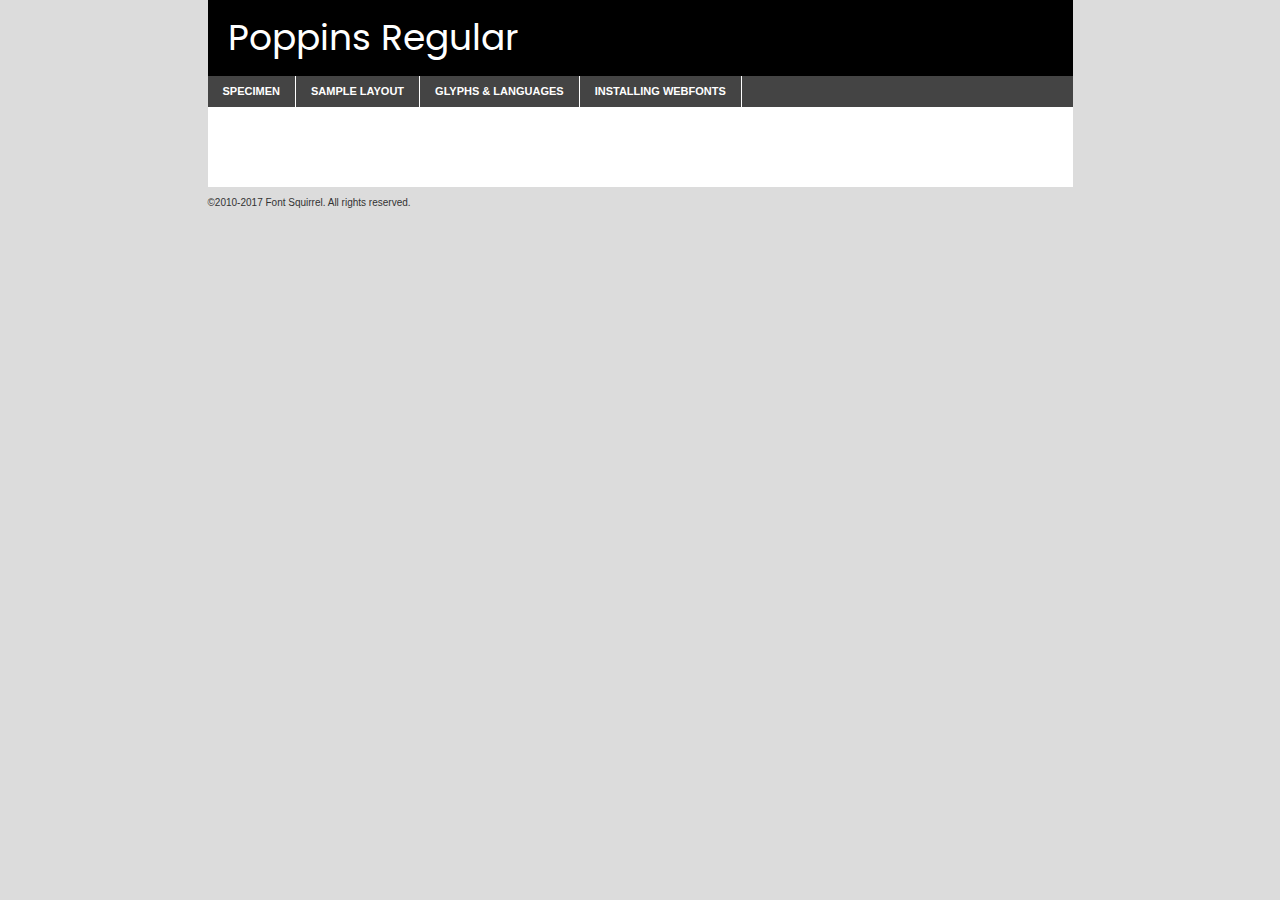
<file: components/fonts/poppins-regular-demo.html>
<!DOCTYPE html PUBLIC "-//W3C//DTD XHTML 1.0 Transitional//EN"
	"http://www.w3.org/TR/xhtml1/DTD/xhtml1-transitional.dtd">

<html xmlns="http://www.w3.org/1999/xhtml" xml:lang="en" lang="en">
<head>
	<meta http-equiv="Content-Type" content="text/html; charset=utf-8" />
	<script src="http://ajax.googleapis.com/ajax/libs/jquery/1.7.2/jquery.min.js" type="text/javascript" charset="utf-8"></script>
	<script type="text/javascript">
	(function($){$.fn.easyTabs=function(option){var param=jQuery.extend({fadeSpeed:"fast",defaultContent:1,activeClass:'active'},option);$(this).each(function(){var thisId="#"+this.id;if(param.defaultContent==''){param.defaultContent=1;}
	if(typeof param.defaultContent=="number")
	{var defaultTab=$(thisId+" .tabs li:eq("+(param.defaultContent-1)+") a").attr('href').substr(1);}else{var defaultTab=param.defaultContent;}
	$(thisId+" .tabs li a").each(function(){var tabToHide=$(this).attr('href').substr(1);$("#"+tabToHide).addClass('easytabs-tab-content');});hideAll();changeContent(defaultTab);function hideAll(){$(thisId+" .easytabs-tab-content").hide();}
	function changeContent(tabId){hideAll();$(thisId+" .tabs li").removeClass(param.activeClass);$(thisId+" .tabs li a[href=#"+tabId+"]").closest('li').addClass(param.activeClass);if(param.fadeSpeed!="none")
	{$(thisId+" #"+tabId).fadeIn(param.fadeSpeed);}else{$(thisId+" #"+tabId).show();}}
	$(thisId+" .tabs li").click(function(){var tabId=$(this).find('a').attr('href').substr(1);changeContent(tabId);return false;});});}})(jQuery);
	</script>
	<link rel="stylesheet" href="specimen_files/specimen_stylesheet.css" type="text/css" charset="utf-8" />
	<link rel="stylesheet" href="stylesheet.css" type="text/css" charset="utf-8" />

	<style type="text/css">
					body{
				font-family: 'poppinsregular';
							}
		</style>

	<title>Poppins Regular Specimen</title>
	
	
	<script type="text/javascript" charset="utf-8">
		$(document).ready(function() {
			$('#container').easyTabs({defaultContent:1});
		});
	</script>
</head>

<body>
<div id="container">
	<div id="header">
		Poppins Regular	</div>
	<ul class="tabs">
		<li><a href="#specimen">Specimen</a></li>
		<li><a href="#layout">Sample Layout</a></li>
				<li><a href="#glyphs">Glyphs &amp; Languages</a></li>
		<li><a href="#installing">Installing Webfonts</a></li>
		
	</ul>
	
	<div id="main_content">

		
			<div id="specimen">
		
				<div class="section">
					<div class="grid12 firstcol">
						<div class="huge">AaBb</div>
					</div>
				</div>
		
				<div class="section">
					<div class="glyph_range">A&#x200B;B&#x200b;C&#x200b;D&#x200b;E&#x200b;F&#x200b;G&#x200b;H&#x200b;I&#x200b;J&#x200b;K&#x200b;L&#x200b;M&#x200b;N&#x200b;O&#x200b;P&#x200b;Q&#x200b;R&#x200b;S&#x200b;T&#x200b;U&#x200b;V&#x200b;W&#x200b;X&#x200b;Y&#x200b;Z&#x200b;a&#x200b;b&#x200b;c&#x200b;d&#x200b;e&#x200b;f&#x200b;g&#x200b;h&#x200b;i&#x200b;j&#x200b;k&#x200b;l&#x200b;m&#x200b;n&#x200b;o&#x200b;p&#x200b;q&#x200b;r&#x200b;s&#x200b;t&#x200b;u&#x200b;v&#x200b;w&#x200b;x&#x200b;y&#x200b;z&#x200b;1&#x200b;2&#x200b;3&#x200b;4&#x200b;5&#x200b;6&#x200b;7&#x200b;8&#x200b;9&#x200b;0&#x200b;&amp;&#x200b;.&#x200b;,&#x200b;?&#x200b;!&#x200b;&#64;&#x200b;(&#x200b;)&#x200b;#&#x200b;$&#x200b;%&#x200b;*&#x200b;+&#x200b;-&#x200b;=&#x200b;:&#x200b;;</div>
				</div>
				<div class="section">
					<div class="grid12 firstcol">
						<table class="sample_table">
							<tr><td>10</td><td class="size10">abcdefghijklmnopqrstuvwxyzABCDEFGHIJKLMNOPQRSTUVWXYZ0123456789abcdefghijklmnopqrstuvwxyzABCDEFGHIJKLMNOPQRSTUVWXYZ0123456789abcdefghijklmnopqrstuvwxyzABCDEFGHIJKLMNOPQRSTUVWXYZ</td></tr>
							<tr><td>11</td><td class="size11">abcdefghijklmnopqrstuvwxyzABCDEFGHIJKLMNOPQRSTUVWXYZ0123456789abcdefghijklmnopqrstuvwxyzABCDEFGHIJKLMNOPQRSTUVWXYZ0123456789abcdefghijklmnopqrstuvwxyzABCDEFGHIJKLMNOPQRSTUVWXYZ</td></tr>
							<tr><td>12</td><td class="size12">abcdefghijklmnopqrstuvwxyzABCDEFGHIJKLMNOPQRSTUVWXYZ0123456789abcdefghijklmnopqrstuvwxyzABCDEFGHIJKLMNOPQRSTUVWXYZ0123456789abcdefghijklmnopqrstuvwxyzABCDEFGHIJKLMNOPQRSTUVWXYZ</td></tr>
							<tr><td>13</td><td class="size13">abcdefghijklmnopqrstuvwxyzABCDEFGHIJKLMNOPQRSTUVWXYZ0123456789abcdefghijklmnopqrstuvwxyzABCDEFGHIJKLMNOPQRSTUVWXYZ0123456789abcdefghijklmnopqrstuvwxyzABCDEFGHIJKLMNOPQRSTUVWXYZ</td></tr>
							<tr><td>14</td><td class="size14">abcdefghijklmnopqrstuvwxyzABCDEFGHIJKLMNOPQRSTUVWXYZ0123456789abcdefghijklmnopqrstuvwxyzABCDEFGHIJKLMNOPQRSTUVWXYZ0123456789abcdefghijklmnopqrstuvwxyzABCDEFGHIJKLMNOPQRSTUVWXYZ</td></tr>
							<tr><td>16</td><td class="size16">abcdefghijklmnopqrstuvwxyzABCDEFGHIJKLMNOPQRSTUVWXYZ0123456789abcdefghijklmnopqrstuvwxyzABCDEFGHIJKLMNOPQRSTUVWXYZ</td></tr>
							<tr><td>18</td><td class="size18">abcdefghijklmnopqrstuvwxyzABCDEFGHIJKLMNOPQRSTUVWXYZ0123456789abcdefghijklmnopqrstuvwxyzABCDEFGHIJKLMNOPQRSTUVWXYZ</td></tr>
							<tr><td>20</td><td class="size20">abcdefghijklmnopqrstuvwxyzABCDEFGHIJKLMNOPQRSTUVWXYZ0123456789abcdefghijklmnopqrstuvwxyzABCDEFGHIJKLMNOPQRSTUVWXYZ</td></tr>
							<tr><td>24</td><td class="size24">abcdefghijklmnopqrstuvwxyzABCDEFGHIJKLMNOPQRSTUVWXYZ0123456789abcdefghijklmnopqrstuvwxyzABCDEFGHIJKLMNOPQRSTUVWXYZ</td></tr>
							<tr><td>30</td><td class="size30">abcdefghijklmnopqrstuvwxyzABCDEFGHIJKLMNOPQRSTUVWXYZ0123456789abcdefghijklmnopqrstuvwxyzABCDEFGHIJKLMNOPQRSTUVWXYZ</td></tr>
							<tr><td>36</td><td class="size36">abcdefghijklmnopqrstuvwxyzABCDEFGHIJKLMNOPQRSTUVWXYZ0123456789abcdefghijklmnopqrstuvwxyzABCDEFGHIJKLMNOPQRSTUVWXYZ</td></tr>
							<tr><td>48</td><td class="size48">abcdefghijklmnopqrstuvwxyzABCDEFGHIJKLMNOPQRSTUVWXYZ0123456789abcdefghijklmnopqrstuvwxyzABCDEFGHIJKLMNOPQRSTUVWXYZ</td></tr>
							<tr><td>60</td><td class="size60">abcdefghijklmnopqrstuvwxyzABCDEFGHIJKLMNOPQRSTUVWXYZ0123456789abcdefghijklmnopqrstuvwxyzABCDEFGHIJKLMNOPQRSTUVWXYZ</td></tr>
							<tr><td>72</td><td class="size72">abcdefghijklmnopqrstuvwxyzABCDEFGHIJKLMNOPQRSTUVWXYZ0123456789abcdefghijklmnopqrstuvwxyzABCDEFGHIJKLMNOPQRSTUVWXYZ</td></tr>
							<tr><td>90</td><td class="size90">abcdefghijklmnopqrstuvwxyzABCDEFGHIJKLMNOPQRSTUVWXYZ0123456789abcdefghijklmnopqrstuvwxyzABCDEFGHIJKLMNOPQRSTUVWXYZ</td></tr>
						</table>
				
					</div>
			
				</div>
		
		
		
								<div class="section" id="bodycomparison">


										<div id="xheight">
				<div class="fontbody">&#x25FC;&#x25FC;&#x25FC;&#x25FC;&#x25FC;&#x25FC;&#x25FC;&#x25FC;&#x25FC;&#x25FC;&#x25FC;&#x25FC;&#x25FC;&#x25FC;&#x25FC;&#x25FC;&#x25FC;&#x25FC;&#x25FC;&#x25FC;&#x25FC;&#x25FC;&#x25FC;&#x25FC;&#x25FC;&#x25FC;&#x25FC;&#x25FC;&#x25FC;&#x25FC;&#x25FC;&#x25FC;&#x25FC;&#x25FC;&#x25FC;&#x25FC;&#x25FC;&#x25FC;&#x25FC;&#x25FC;&#x25FC;&#x25FC;&#x25FC;&#x25FC;&#x25FC;&#x25FC;&#x25FC;&#x25FC;&#x25FC;&#x25FC;&#x25FC;&#x25FC;&#x25FC;&#x25FC;&#x25FC;&#x25FC;&#x25FC;&#x25FC;&#x25FC;&#x25FC;&#x25FC;&#x25FC;&#x25FC;&#x25FC;&#x25FC;&#x25FC;&#x25FC;&#x25FC;&#x25FC;&#x25FC;&#x25FC;&#x25FC;&#x25FC;&#x25FC;&#x25FC;&#x25FC;&#x25FC;&#x25FC;&#x25FC;&#x25FC;&#x25FC;&#x25FC;&#x25FC;&#x25FC;&#x25FC;&#x25FC;&#x25FC;&#x25FC;&#x25FC;&#x25FC;&#x25FC;&#x25FC;&#x25FC;&#x25FC;&#x25FC;&#x25FC;&#x25FC;&#x25FC;&#x25FC;body</div><div class="arialbody">body</div><div class="verdanabody">body</div><div class="georgiabody">body</div></div>
										<div class="fontbody" style="z-index:1">
											body<span>Poppins Regular</span>
										</div>
										<div class="arialbody" style="z-index:1">
											body<span>Arial</span>
										</div>
										<div class="verdanabody" style="z-index:1">
											body<span>Verdana</span>
										</div>
										<div class="georgiabody" style="z-index:1">
											body<span>Georgia</span>
										</div>



								</div>
		
		
				<div class="section psample psample_row1" id="">
					
					<div class="grid2 firstcol">
						<p class="size10"><span>10.</span>Aenean lacinia bibendum nulla sed consectetur. Fusce dapibus, tellus ac cursus commodo, tortor mauris condimentum nibh, ut fermentum massa justo sit amet risus. Nullam id dolor id nibh ultricies vehicula ut id elit. Cum sociis natoque penatibus et magnis dis parturient montes, nascetur ridiculus mus. Nulla vitae elit libero, a pharetra augue.</p>
			
					</div>
					<div class="grid3">
						<p class="size11"><span>11.</span>Aenean lacinia bibendum nulla sed consectetur. Fusce dapibus, tellus ac cursus commodo, tortor mauris condimentum nibh, ut fermentum massa justo sit amet risus. Nullam id dolor id nibh ultricies vehicula ut id elit. Cum sociis natoque penatibus et magnis dis parturient montes, nascetur ridiculus mus. Nulla vitae elit libero, a pharetra augue.</p>
			
					</div>
					<div class="grid3">
						<p class="size12"><span>12.</span>Aenean lacinia bibendum nulla sed consectetur. Fusce dapibus, tellus ac cursus commodo, tortor mauris condimentum nibh, ut fermentum massa justo sit amet risus. Nullam id dolor id nibh ultricies vehicula ut id elit. Cum sociis natoque penatibus et magnis dis parturient montes, nascetur ridiculus mus. Nulla vitae elit libero, a pharetra augue.</p>
			
					</div>
					<div class="grid4">
						<p class="size13"><span>13.</span>Aenean lacinia bibendum nulla sed consectetur. Fusce dapibus, tellus ac cursus commodo, tortor mauris condimentum nibh, ut fermentum massa justo sit amet risus. Nullam id dolor id nibh ultricies vehicula ut id elit. Cum sociis natoque penatibus et magnis dis parturient montes, nascetur ridiculus mus. Nulla vitae elit libero, a pharetra augue.</p>
			
					</div>
					<div class="white_blend"></div>
					
				</div>
				<div class="section psample psample_row2" id="">
					<div class="grid3 firstcol">
						<p class="size14"><span>14.</span>Aenean lacinia bibendum nulla sed consectetur. Fusce dapibus, tellus ac cursus commodo, tortor mauris condimentum nibh, ut fermentum massa justo sit amet risus. Nullam id dolor id nibh ultricies vehicula ut id elit. Cum sociis natoque penatibus et magnis dis parturient montes, nascetur ridiculus mus. Nulla vitae elit libero, a pharetra augue.</p>
			
					</div>
					<div class="grid4">
						<p class="size16"><span>16.</span>Aenean lacinia bibendum nulla sed consectetur. Fusce dapibus, tellus ac cursus commodo, tortor mauris condimentum nibh, ut fermentum massa justo sit amet risus. Nullam id dolor id nibh ultricies vehicula ut id elit. Cum sociis natoque penatibus et magnis dis parturient montes, nascetur ridiculus mus. Nulla vitae elit libero, a pharetra augue.</p>
			
					</div>
					<div class="grid5">
						<p class="size18"><span>18.</span>Aenean lacinia bibendum nulla sed consectetur. Fusce dapibus, tellus ac cursus commodo, tortor mauris condimentum nibh, ut fermentum massa justo sit amet risus. Nullam id dolor id nibh ultricies vehicula ut id elit. Cum sociis natoque penatibus et magnis dis parturient montes, nascetur ridiculus mus. Nulla vitae elit libero, a pharetra augue.</p>
			
					</div>

					<div class="white_blend"></div>

				</div>
				
				<div class="section psample psample_row3" id="">
					<div class="grid5 firstcol">
						<p class="size20"><span>20.</span>Aenean lacinia bibendum nulla sed consectetur. Fusce dapibus, tellus ac cursus commodo, tortor mauris condimentum nibh, ut fermentum massa justo sit amet risus. Nullam id dolor id nibh ultricies vehicula ut id elit. Cum sociis natoque penatibus et magnis dis parturient montes, nascetur ridiculus mus. Nulla vitae elit libero, a pharetra augue.</p>
					</div>
					<div class="grid7">
						<p class="size24"><span>24.</span>Aenean lacinia bibendum nulla sed consectetur. Fusce dapibus, tellus ac cursus commodo, tortor mauris condimentum nibh, ut fermentum massa justo sit amet risus. Nullam id dolor id nibh ultricies vehicula ut id elit. Cum sociis natoque penatibus et magnis dis parturient montes, nascetur ridiculus mus. Nulla vitae elit libero, a pharetra augue.</p>
					</div>
					
					<div class="white_blend"></div>
					
				</div>
				
				<div class="section psample psample_row4" id="">
					<div class="grid12 firstcol">
						<p class="size30"><span>30.</span>Aenean lacinia bibendum nulla sed consectetur. Fusce dapibus, tellus ac cursus commodo, tortor mauris condimentum nibh, ut fermentum massa justo sit amet risus. Nullam id dolor id nibh ultricies vehicula ut id elit. Cum sociis natoque penatibus et magnis dis parturient montes, nascetur ridiculus mus. Nulla vitae elit libero, a pharetra augue.</p>
					</div>
					<div class="white_blend"></div>
					
				</div>
				
				
				
				<div class="section psample psample_row1 fullreverse">
					<div class="grid2 firstcol">
						<p class="size10"><span>10.</span>Aenean lacinia bibendum nulla sed consectetur. Fusce dapibus, tellus ac cursus commodo, tortor mauris condimentum nibh, ut fermentum massa justo sit amet risus. Nullam id dolor id nibh ultricies vehicula ut id elit. Cum sociis natoque penatibus et magnis dis parturient montes, nascetur ridiculus mus. Nulla vitae elit libero, a pharetra augue.</p>
			
					</div>
					<div class="grid3">
						<p class="size11"><span>11.</span>Aenean lacinia bibendum nulla sed consectetur. Fusce dapibus, tellus ac cursus commodo, tortor mauris condimentum nibh, ut fermentum massa justo sit amet risus. Nullam id dolor id nibh ultricies vehicula ut id elit. Cum sociis natoque penatibus et magnis dis parturient montes, nascetur ridiculus mus. Nulla vitae elit libero, a pharetra augue.</p>
			
					</div>
					<div class="grid3">
						<p class="size12"><span>12.</span>Aenean lacinia bibendum nulla sed consectetur. Fusce dapibus, tellus ac cursus commodo, tortor mauris condimentum nibh, ut fermentum massa justo sit amet risus. Nullam id dolor id nibh ultricies vehicula ut id elit. Cum sociis natoque penatibus et magnis dis parturient montes, nascetur ridiculus mus. Nulla vitae elit libero, a pharetra augue.</p>
			
					</div>
					<div class="grid4">
						<p class="size13"><span>13.</span>Aenean lacinia bibendum nulla sed consectetur. Fusce dapibus, tellus ac cursus commodo, tortor mauris condimentum nibh, ut fermentum massa justo sit amet risus. Nullam id dolor id nibh ultricies vehicula ut id elit. Cum sociis natoque penatibus et magnis dis parturient montes, nascetur ridiculus mus. Nulla vitae elit libero, a pharetra augue.</p>
			
					</div>
					<div class="black_blend"></div>
					
				</div>
				
				<div class="section psample psample_row2 fullreverse">
					<div class="grid3 firstcol">
						<p class="size14"><span>14.</span>Aenean lacinia bibendum nulla sed consectetur. Fusce dapibus, tellus ac cursus commodo, tortor mauris condimentum nibh, ut fermentum massa justo sit amet risus. Nullam id dolor id nibh ultricies vehicula ut id elit. Cum sociis natoque penatibus et magnis dis parturient montes, nascetur ridiculus mus. Nulla vitae elit libero, a pharetra augue.</p>
			
					</div>
					<div class="grid4">
						<p class="size16"><span>16.</span>Aenean lacinia bibendum nulla sed consectetur. Fusce dapibus, tellus ac cursus commodo, tortor mauris condimentum nibh, ut fermentum massa justo sit amet risus. Nullam id dolor id nibh ultricies vehicula ut id elit. Cum sociis natoque penatibus et magnis dis parturient montes, nascetur ridiculus mus. Nulla vitae elit libero, a pharetra augue.</p>
			
					</div>
					<div class="grid5">
						<p class="size18"><span>18.</span>Aenean lacinia bibendum nulla sed consectetur. Fusce dapibus, tellus ac cursus commodo, tortor mauris condimentum nibh, ut fermentum massa justo sit amet risus. Nullam id dolor id nibh ultricies vehicula ut id elit. Cum sociis natoque penatibus et magnis dis parturient montes, nascetur ridiculus mus. Nulla vitae elit libero, a pharetra augue.</p>
			
					</div>
					<div class="black_blend"></div>

				</div>
				
				<div class="section psample fullreverse psample_row3" id="">
					<div class="grid5 firstcol">
						<p class="size20"><span>20.</span>Aenean lacinia bibendum nulla sed consectetur. Fusce dapibus, tellus ac cursus commodo, tortor mauris condimentum nibh, ut fermentum massa justo sit amet risus. Nullam id dolor id nibh ultricies vehicula ut id elit. Cum sociis natoque penatibus et magnis dis parturient montes, nascetur ridiculus mus. Nulla vitae elit libero, a pharetra augue.</p>
					</div>
					<div class="grid7">
						<p class="size24"><span>24.</span>Aenean lacinia bibendum nulla sed consectetur. Fusce dapibus, tellus ac cursus commodo, tortor mauris condimentum nibh, ut fermentum massa justo sit amet risus. Nullam id dolor id nibh ultricies vehicula ut id elit. Cum sociis natoque penatibus et magnis dis parturient montes, nascetur ridiculus mus. Nulla vitae elit libero, a pharetra augue.</p>
					</div>
					
					<div class="black_blend"></div>
					
				</div>
				
				<div class="section psample fullreverse psample_row4" id="" style="border-bottom: 20px #000 solid;">
					<div class="grid12 firstcol">
						<p class="size30"><span>30.</span>Aenean lacinia bibendum nulla sed consectetur. Fusce dapibus, tellus ac cursus commodo, tortor mauris condimentum nibh, ut fermentum massa justo sit amet risus. Nullam id dolor id nibh ultricies vehicula ut id elit. Cum sociis natoque penatibus et magnis dis parturient montes, nascetur ridiculus mus. Nulla vitae elit libero, a pharetra augue.</p>
					</div>
					<div class="black_blend"></div>
					
				</div>
				
				
				
				
			</div>
			
			<div id="layout">
				
				<div class="section">
					
					<div class="grid12 firstcol">
						<h1>Lorem Ipsum Dolor</h1>
						<h2>Etiam porta sem malesuada magna mollis euismod</h2>
						
						<p class="byline">By <a href="#link">Aenean Lacinia</a></p>
					</div>
				</div>
				<div class="section">
					<div class="grid8 firstcol">
						<p class="large">Donec sed odio dui. Morbi leo risus, porta ac consectetur ac, vestibulum at eros. Fusce dapibus, tellus ac cursus commodo, tortor mauris condimentum nibh, ut fermentum massa justo sit amet risus. </p>

						
						<h3>Pellentesque ornare sem</h3>

						<p>Maecenas sed diam eget risus varius blandit sit amet non magna. Maecenas faucibus mollis interdum. Donec ullamcorper nulla non metus auctor fringilla. Nullam id dolor id nibh ultricies vehicula ut id elit. Nullam id dolor id nibh ultricies vehicula ut id elit. </p>

						<p>Aenean eu leo quam. Pellentesque ornare sem lacinia quam venenatis vestibulum. Lorem ipsum dolor sit amet, consectetur adipiscing elit. Cum sociis natoque penatibus et magnis dis parturient montes, nascetur ridiculus mus. </p>

						<p>Nulla vitae elit libero, a pharetra augue. Praesent commodo cursus magna, vel scelerisque nisl consectetur et. Aenean lacinia bibendum nulla sed consectetur. </p>

						<p>Nullam quis risus eget urna mollis ornare vel eu leo. Nullam quis risus eget urna mollis ornare vel eu leo. Maecenas sed diam eget risus varius blandit sit amet non magna. Donec ullamcorper nulla non metus auctor fringilla. </p>

						<h3>Cras mattis consectetur</h3>

						<p>Aenean eu leo quam. Pellentesque ornare sem lacinia quam venenatis vestibulum. Aenean lacinia bibendum nulla sed consectetur. Integer posuere erat a ante venenatis dapibus posuere velit aliquet. Cras mattis consectetur purus sit amet fermentum. </p>

						<p>Nullam id dolor id nibh ultricies vehicula ut id elit. Nullam quis risus eget urna mollis ornare vel eu leo. Cras mattis consectetur purus sit amet fermentum.</p>
					</div>
					
					<div class="grid4 sidebar">
						
						<div class="box reverse">
							<p class="last">Nullam quis risus eget urna mollis ornare vel eu leo. Donec ullamcorper nulla non metus auctor fringilla. Cras mattis consectetur purus sit amet fermentum. Sed posuere consectetur est at lobortis. Lorem ipsum dolor sit amet, consectetur adipiscing elit. </p>
						</div>
						
						<p class="caption">Maecenas sed diam eget risus varius.</p>

						<p>Vestibulum id ligula porta felis euismod semper. Integer posuere erat a ante venenatis dapibus posuere velit aliquet. Vestibulum id ligula porta felis euismod semper. Sed posuere consectetur est at lobortis. Maecenas sed diam eget risus varius blandit sit amet non magna. Fusce dapibus, tellus ac cursus commodo, tortor mauris condimentum nibh, ut fermentum massa justo sit amet risus. </p>

					

						<p>Duis mollis, est non commodo luctus, nisi erat porttitor ligula, eget lacinia odio sem nec elit. Aenean lacinia bibendum nulla sed consectetur. Vivamus sagittis lacus vel augue laoreet rutrum faucibus dolor auctor. Aenean lacinia bibendum nulla sed consectetur. Nullam quis risus eget urna mollis ornare vel eu leo. </p>

						<p>Praesent commodo cursus magna, vel scelerisque nisl consectetur et. Donec ullamcorper nulla non metus auctor fringilla. Maecenas faucibus mollis interdum. Fusce dapibus, tellus ac cursus commodo, tortor mauris condimentum nibh, ut fermentum massa justo sit amet risus. </p>

					</div>
				</div>
				
			</div>


			



		<div id="glyphs">
			<div class="section">
				<div class="grid12 firstcol">
			
				<h1>Language Support</h1>
				<p>The subset of Poppins Regular in this kit supports the following languages:<br />
			
					Albanian, Basque, Breton, Chamorro, Danish, Dutch, English, Faroese, Finnish, French, Frisian, Galician, German, Icelandic, Italian, Malagasy, Norwegian, Portuguese, Spanish, Alsatian, Aragonese, Arapaho, Arrernte, Asturian, Aymara, Bislama, Cebuano, Corsican, Fijian, French_creole, Genoese, Gilbertese, Greenlandic, Haitian_creole, Hiligaynon, Hmong, Hopi, Ibanag, Iloko_ilokano, Indonesian, Interglossa_glosa, Interlingua, Irish_gaelic, Jerriais, Lojban, Lombard, Luxembourgeois, Manx, Mohawk, Norfolk_pitcairnese, Occitan, Oromo, Pangasinan, Papiamento, Piedmontese, Potawatomi, Rhaeto-romance, Romansh, Rotokas, Sami_lule, Samoan, Sardinian, Scots_gaelic, Seychelles_creole, Shona, Sicilian, Somali, Southern_ndebele, Swahili, Swati_swazi, Tagalog_filipino_pilipino, Tetum, Tok_pisin, Uyghur_latinized, Volapuk, Walloon, Warlpiri, Xhosa, Yapese, Zulu, Latinbasic, Ubasic, Demo				</p>
				<h1>Glyph Chart</h1>
				<p>The subset of Poppins Regular in this kit includes all the glyphs listed below. Unicode entities are included above each glyph to help you insert individual characters into your layout.</p>
				<div id="glyph_chart">
			
																														 <div><p>&amp;#13;</p>&#13;</div>
																				 <div><p>&amp;#32;</p>&#32;</div>
																				 <div><p>&amp;#33;</p>&#33;</div>
																				 <div><p>&amp;#34;</p>&#34;</div>
																				 <div><p>&amp;#35;</p>&#35;</div>
																				 <div><p>&amp;#36;</p>&#36;</div>
																				 <div><p>&amp;#37;</p>&#37;</div>
																				 <div><p>&amp;#38;</p>&#38;</div>
																				 <div><p>&amp;#39;</p>&#39;</div>
																				 <div><p>&amp;#40;</p>&#40;</div>
																				 <div><p>&amp;#41;</p>&#41;</div>
																				 <div><p>&amp;#42;</p>&#42;</div>
																				 <div><p>&amp;#43;</p>&#43;</div>
																				 <div><p>&amp;#44;</p>&#44;</div>
																				 <div><p>&amp;#45;</p>&#45;</div>
																				 <div><p>&amp;#46;</p>&#46;</div>
																				 <div><p>&amp;#47;</p>&#47;</div>
																				 <div><p>&amp;#48;</p>&#48;</div>
																				 <div><p>&amp;#49;</p>&#49;</div>
																				 <div><p>&amp;#50;</p>&#50;</div>
																				 <div><p>&amp;#51;</p>&#51;</div>
																				 <div><p>&amp;#52;</p>&#52;</div>
																				 <div><p>&amp;#53;</p>&#53;</div>
																				 <div><p>&amp;#54;</p>&#54;</div>
																				 <div><p>&amp;#55;</p>&#55;</div>
																				 <div><p>&amp;#56;</p>&#56;</div>
																				 <div><p>&amp;#57;</p>&#57;</div>
																				 <div><p>&amp;#58;</p>&#58;</div>
																				 <div><p>&amp;#59;</p>&#59;</div>
																				 <div><p>&amp;#60;</p>&#60;</div>
																				 <div><p>&amp;#61;</p>&#61;</div>
																				 <div><p>&amp;#62;</p>&#62;</div>
																				 <div><p>&amp;#63;</p>&#63;</div>
																				 <div><p>&amp;#64;</p>&#64;</div>
																				 <div><p>&amp;#65;</p>&#65;</div>
																				 <div><p>&amp;#66;</p>&#66;</div>
																				 <div><p>&amp;#67;</p>&#67;</div>
																				 <div><p>&amp;#68;</p>&#68;</div>
																				 <div><p>&amp;#69;</p>&#69;</div>
																				 <div><p>&amp;#70;</p>&#70;</div>
																				 <div><p>&amp;#71;</p>&#71;</div>
																				 <div><p>&amp;#72;</p>&#72;</div>
																				 <div><p>&amp;#73;</p>&#73;</div>
																				 <div><p>&amp;#74;</p>&#74;</div>
																				 <div><p>&amp;#75;</p>&#75;</div>
																				 <div><p>&amp;#76;</p>&#76;</div>
																				 <div><p>&amp;#77;</p>&#77;</div>
																				 <div><p>&amp;#78;</p>&#78;</div>
																				 <div><p>&amp;#79;</p>&#79;</div>
																				 <div><p>&amp;#80;</p>&#80;</div>
																				 <div><p>&amp;#81;</p>&#81;</div>
																				 <div><p>&amp;#82;</p>&#82;</div>
																				 <div><p>&amp;#83;</p>&#83;</div>
																				 <div><p>&amp;#84;</p>&#84;</div>
																				 <div><p>&amp;#85;</p>&#85;</div>
																				 <div><p>&amp;#86;</p>&#86;</div>
																				 <div><p>&amp;#87;</p>&#87;</div>
																				 <div><p>&amp;#88;</p>&#88;</div>
																				 <div><p>&amp;#89;</p>&#89;</div>
																				 <div><p>&amp;#90;</p>&#90;</div>
																				 <div><p>&amp;#91;</p>&#91;</div>
																				 <div><p>&amp;#92;</p>&#92;</div>
																				 <div><p>&amp;#93;</p>&#93;</div>
																				 <div><p>&amp;#94;</p>&#94;</div>
																				 <div><p>&amp;#95;</p>&#95;</div>
																				 <div><p>&amp;#96;</p>&#96;</div>
																				 <div><p>&amp;#97;</p>&#97;</div>
																				 <div><p>&amp;#98;</p>&#98;</div>
																				 <div><p>&amp;#99;</p>&#99;</div>
																				 <div><p>&amp;#100;</p>&#100;</div>
																				 <div><p>&amp;#101;</p>&#101;</div>
																				 <div><p>&amp;#102;</p>&#102;</div>
																				 <div><p>&amp;#103;</p>&#103;</div>
																				 <div><p>&amp;#104;</p>&#104;</div>
																				 <div><p>&amp;#105;</p>&#105;</div>
																				 <div><p>&amp;#106;</p>&#106;</div>
																				 <div><p>&amp;#107;</p>&#107;</div>
																				 <div><p>&amp;#108;</p>&#108;</div>
																				 <div><p>&amp;#109;</p>&#109;</div>
																				 <div><p>&amp;#110;</p>&#110;</div>
																				 <div><p>&amp;#111;</p>&#111;</div>
																				 <div><p>&amp;#112;</p>&#112;</div>
																				 <div><p>&amp;#113;</p>&#113;</div>
																				 <div><p>&amp;#114;</p>&#114;</div>
																				 <div><p>&amp;#115;</p>&#115;</div>
																				 <div><p>&amp;#116;</p>&#116;</div>
																				 <div><p>&amp;#117;</p>&#117;</div>
																				 <div><p>&amp;#118;</p>&#118;</div>
																				 <div><p>&amp;#119;</p>&#119;</div>
																				 <div><p>&amp;#120;</p>&#120;</div>
																				 <div><p>&amp;#121;</p>&#121;</div>
																				 <div><p>&amp;#122;</p>&#122;</div>
																				 <div><p>&amp;#123;</p>&#123;</div>
																				 <div><p>&amp;#124;</p>&#124;</div>
																				 <div><p>&amp;#125;</p>&#125;</div>
																				 <div><p>&amp;#126;</p>&#126;</div>
																				 <div><p>&amp;#160;</p>&#160;</div>
																				 <div><p>&amp;#161;</p>&#161;</div>
																				 <div><p>&amp;#162;</p>&#162;</div>
																				 <div><p>&amp;#163;</p>&#163;</div>
																				 <div><p>&amp;#164;</p>&#164;</div>
																				 <div><p>&amp;#165;</p>&#165;</div>
																				 <div><p>&amp;#166;</p>&#166;</div>
																				 <div><p>&amp;#167;</p>&#167;</div>
																				 <div><p>&amp;#168;</p>&#168;</div>
																				 <div><p>&amp;#169;</p>&#169;</div>
																				 <div><p>&amp;#170;</p>&#170;</div>
																				 <div><p>&amp;#171;</p>&#171;</div>
																				 <div><p>&amp;#172;</p>&#172;</div>
																				 <div><p>&amp;#173;</p>&#173;</div>
																				 <div><p>&amp;#174;</p>&#174;</div>
																				 <div><p>&amp;#175;</p>&#175;</div>
																				 <div><p>&amp;#176;</p>&#176;</div>
																				 <div><p>&amp;#177;</p>&#177;</div>
																				 <div><p>&amp;#178;</p>&#178;</div>
																				 <div><p>&amp;#179;</p>&#179;</div>
																				 <div><p>&amp;#180;</p>&#180;</div>
																				 <div><p>&amp;#181;</p>&#181;</div>
																				 <div><p>&amp;#182;</p>&#182;</div>
																				 <div><p>&amp;#183;</p>&#183;</div>
																				 <div><p>&amp;#184;</p>&#184;</div>
																				 <div><p>&amp;#185;</p>&#185;</div>
																				 <div><p>&amp;#186;</p>&#186;</div>
																				 <div><p>&amp;#187;</p>&#187;</div>
																				 <div><p>&amp;#188;</p>&#188;</div>
																				 <div><p>&amp;#189;</p>&#189;</div>
																				 <div><p>&amp;#190;</p>&#190;</div>
																				 <div><p>&amp;#191;</p>&#191;</div>
																				 <div><p>&amp;#192;</p>&#192;</div>
																				 <div><p>&amp;#193;</p>&#193;</div>
																				 <div><p>&amp;#194;</p>&#194;</div>
																				 <div><p>&amp;#195;</p>&#195;</div>
																				 <div><p>&amp;#196;</p>&#196;</div>
																				 <div><p>&amp;#197;</p>&#197;</div>
																				 <div><p>&amp;#198;</p>&#198;</div>
																				 <div><p>&amp;#199;</p>&#199;</div>
																				 <div><p>&amp;#200;</p>&#200;</div>
																				 <div><p>&amp;#201;</p>&#201;</div>
																				 <div><p>&amp;#202;</p>&#202;</div>
																				 <div><p>&amp;#203;</p>&#203;</div>
																				 <div><p>&amp;#204;</p>&#204;</div>
																				 <div><p>&amp;#205;</p>&#205;</div>
																				 <div><p>&amp;#206;</p>&#206;</div>
																				 <div><p>&amp;#207;</p>&#207;</div>
																				 <div><p>&amp;#208;</p>&#208;</div>
																				 <div><p>&amp;#209;</p>&#209;</div>
																				 <div><p>&amp;#210;</p>&#210;</div>
																				 <div><p>&amp;#211;</p>&#211;</div>
																				 <div><p>&amp;#212;</p>&#212;</div>
																				 <div><p>&amp;#213;</p>&#213;</div>
																				 <div><p>&amp;#214;</p>&#214;</div>
																				 <div><p>&amp;#215;</p>&#215;</div>
																				 <div><p>&amp;#216;</p>&#216;</div>
																				 <div><p>&amp;#217;</p>&#217;</div>
																				 <div><p>&amp;#218;</p>&#218;</div>
																				 <div><p>&amp;#219;</p>&#219;</div>
																				 <div><p>&amp;#220;</p>&#220;</div>
																				 <div><p>&amp;#221;</p>&#221;</div>
																				 <div><p>&amp;#222;</p>&#222;</div>
																				 <div><p>&amp;#223;</p>&#223;</div>
																				 <div><p>&amp;#224;</p>&#224;</div>
																				 <div><p>&amp;#225;</p>&#225;</div>
																				 <div><p>&amp;#226;</p>&#226;</div>
																				 <div><p>&amp;#227;</p>&#227;</div>
																				 <div><p>&amp;#228;</p>&#228;</div>
																				 <div><p>&amp;#229;</p>&#229;</div>
																				 <div><p>&amp;#230;</p>&#230;</div>
																				 <div><p>&amp;#231;</p>&#231;</div>
																				 <div><p>&amp;#232;</p>&#232;</div>
																				 <div><p>&amp;#233;</p>&#233;</div>
																				 <div><p>&amp;#234;</p>&#234;</div>
																				 <div><p>&amp;#235;</p>&#235;</div>
																				 <div><p>&amp;#236;</p>&#236;</div>
																				 <div><p>&amp;#237;</p>&#237;</div>
																				 <div><p>&amp;#238;</p>&#238;</div>
																				 <div><p>&amp;#239;</p>&#239;</div>
																				 <div><p>&amp;#240;</p>&#240;</div>
																				 <div><p>&amp;#241;</p>&#241;</div>
																				 <div><p>&amp;#242;</p>&#242;</div>
																				 <div><p>&amp;#243;</p>&#243;</div>
																				 <div><p>&amp;#244;</p>&#244;</div>
																				 <div><p>&amp;#245;</p>&#245;</div>
																				 <div><p>&amp;#246;</p>&#246;</div>
																				 <div><p>&amp;#247;</p>&#247;</div>
																				 <div><p>&amp;#248;</p>&#248;</div>
																				 <div><p>&amp;#249;</p>&#249;</div>
																				 <div><p>&amp;#250;</p>&#250;</div>
																				 <div><p>&amp;#251;</p>&#251;</div>
																				 <div><p>&amp;#252;</p>&#252;</div>
																				 <div><p>&amp;#253;</p>&#253;</div>
																				 <div><p>&amp;#254;</p>&#254;</div>
																				 <div><p>&amp;#255;</p>&#255;</div>
																				 <div><p>&amp;#338;</p>&#338;</div>
																				 <div><p>&amp;#339;</p>&#339;</div>
																				 <div><p>&amp;#376;</p>&#376;</div>
																				 <div><p>&amp;#710;</p>&#710;</div>
																				 <div><p>&amp;#732;</p>&#732;</div>
																				 <div><p>&amp;#8192;</p>&#8192;</div>
																				 <div><p>&amp;#8193;</p>&#8193;</div>
																				 <div><p>&amp;#8194;</p>&#8194;</div>
																				 <div><p>&amp;#8195;</p>&#8195;</div>
																				 <div><p>&amp;#8196;</p>&#8196;</div>
																				 <div><p>&amp;#8197;</p>&#8197;</div>
																				 <div><p>&amp;#8198;</p>&#8198;</div>
																				 <div><p>&amp;#8199;</p>&#8199;</div>
																				 <div><p>&amp;#8200;</p>&#8200;</div>
																				 <div><p>&amp;#8201;</p>&#8201;</div>
																				 <div><p>&amp;#8202;</p>&#8202;</div>
																				 <div><p>&amp;#8208;</p>&#8208;</div>
																				 <div><p>&amp;#8209;</p>&#8209;</div>
																				 <div><p>&amp;#8210;</p>&#8210;</div>
																				 <div><p>&amp;#8211;</p>&#8211;</div>
																				 <div><p>&amp;#8212;</p>&#8212;</div>
																				 <div><p>&amp;#8216;</p>&#8216;</div>
																				 <div><p>&amp;#8217;</p>&#8217;</div>
																				 <div><p>&amp;#8218;</p>&#8218;</div>
																				 <div><p>&amp;#8220;</p>&#8220;</div>
																				 <div><p>&amp;#8221;</p>&#8221;</div>
																				 <div><p>&amp;#8222;</p>&#8222;</div>
																				 <div><p>&amp;#8226;</p>&#8226;</div>
																				 <div><p>&amp;#8230;</p>&#8230;</div>
																				 <div><p>&amp;#8239;</p>&#8239;</div>
																				 <div><p>&amp;#8249;</p>&#8249;</div>
																				 <div><p>&amp;#8250;</p>&#8250;</div>
																				 <div><p>&amp;#8287;</p>&#8287;</div>
																				 <div><p>&amp;#8364;</p>&#8364;</div>
																				 <div><p>&amp;#8482;</p>&#8482;</div>
																				 <div><p>&amp;#64257;</p>&#64257;</div>
																				 <div><p>&amp;#64258;</p>&#64258;</div>
																																																</div>	
				</div>
		
		
			</div>
		</div>
		
		
		<div id="specs">
			
		</div>
	
		<div id="installing">
			<div class="section">
				<div class="grid7 firstcol">
					<h1>Installing Webfonts</h1>
					
					<p>Webfonts are supported by all major browser platforms but not all in the same way. There are currently four different font formats that must be included in order to target all browsers. This includes TTF, WOFF, EOT and SVG.</p>
					
					<h2>1. Upload your webfonts</h2>
					<p>You must upload your webfont kit to your website. They should be in or near the same directory as your CSS files.</p>
					
					<h2>2. Include the webfont stylesheet</h2>
					<p>A special CSS @font-face declaration helps the various browsers select the appropriate font it needs without causing you a bunch of headaches. Learn more about this syntax by reading the <a href="https://www.fontspring.com/blog/further-hardening-of-the-bulletproof-syntax">Fontspring blog post</a> about it. The code for it is as follows:</p>


<code>
@font-face{ 
	font-family: 'MyWebFont';
	src: url('WebFont.eot');
	src: url('WebFont.eot?#iefix') format('embedded-opentype'),
	     url('WebFont.woff') format('woff'),
	     url('WebFont.ttf') format('truetype'),
	     url('WebFont.svg#webfont') format('svg');
}
</code>

	<p>We've already gone ahead and generated the code for you. All you have to do is link to the stylesheet in your HTML, like this:</p>
	<code>&lt;link rel=&quot;stylesheet&quot; href=&quot;stylesheet.css&quot; type=&quot;text/css&quot; charset=&quot;utf-8&quot; /&gt;</code>

					<h2>3. Modify your own stylesheet</h2>
					<p>To take advantage of your new fonts, you must tell your stylesheet to use them. Look at the original @font-face declaration above and find the property called "font-family." The name linked there will be what you use to reference the font. Prepend that webfont name to the font stack in the "font-family" property, inside the selector you want to change. For example:</p>
<code>p { font-family: 'WebFont', Arial, sans-serif; }</code>

<h2>4. Test</h2>
<p>Getting webfonts to work cross-browser <em>can</em> be tricky. Use the information in the sidebar to help you if you find that fonts aren't loading in a particular browser.</p>
				</div>
				
				<div class="grid5 sidebar">
					<div class="box">
						<h2>Troubleshooting<br />Font-Face Problems</h2>
						<p>Having trouble getting your webfonts to load in your new website? Here are some tips to sort out what might be the problem.</p>

						<h3>Fonts not showing in any browser</h3>

						<p>This sounds like you need to work on the plumbing. You either did not upload the fonts to the correct directory, or you did not link the fonts properly in the CSS. If you've confirmed that all this is correct and you still have a problem, take a look at your .htaccess file and see if requests are getting intercepted.</p>

						<h3>Fonts not loading in iPhone or iPad</h3>

						<p>The most common problem here is that you are serving the fonts from an IIS server. IIS refuses to serve files that have unknown MIME types. If that is the case, you must set the MIME type for SVG to "image/svg+xml" in the server settings. Follow these instructions from Microsoft if you need help.</p>

						<h3>Fonts not loading in Firefox</h3>

						<p>The primary reason for this failure? You are still using a version Firefox older than 3.5. So upgrade already! If that isn't it, then you are very likely serving fonts from a different domain. Firefox requires that all font assets be served from the same domain. Lastly it is possible that you need to add WOFF to your list of MIME types (if you are serving via IIS.)</p>

						<h3>Fonts not loading in IE</h3>

						<p>Are you looking at Internet Explorer on an actual Windows machine or are you cheating by using a service like Adobe BrowserLab? Many of these screenshot services do not render @font-face for IE. Best to test it on a real machine.</p>

						<h3>Fonts not loading in IE9</h3>

						<p>IE9, like Firefox, requires that fonts be served from the same domain as the website. Make sure that is the case.</p>
					</div>
				</div>
			</div>
			
		</div>
	
	</div>
	<div id="footer">
		<p>&copy;2010-2017 Font Squirrel. All rights reserved.</p>
	</div>
</div>
</body>
</html>
</file>
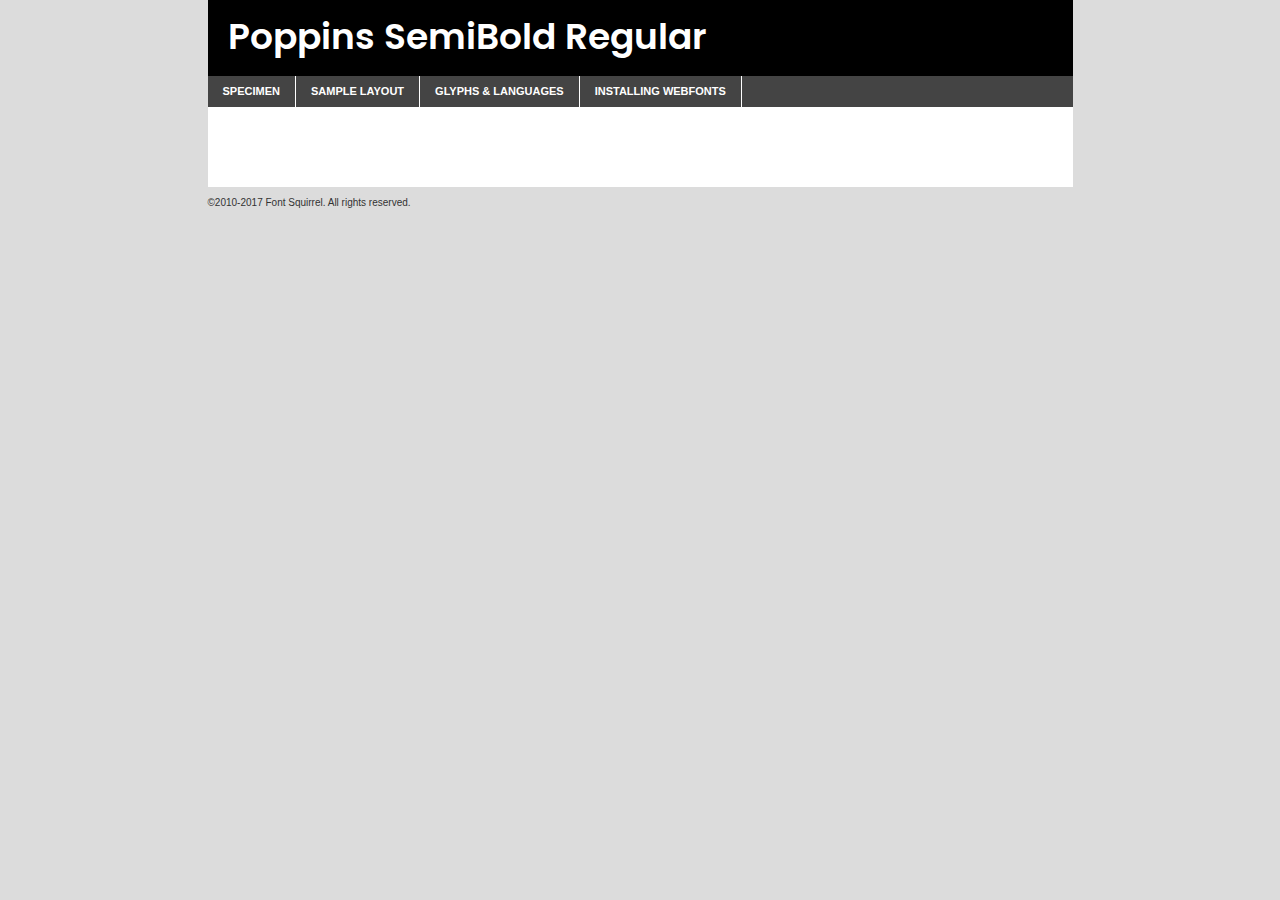
<file: components/fonts/poppins-semibold-demo.html>
<!DOCTYPE html PUBLIC "-//W3C//DTD XHTML 1.0 Transitional//EN"
	"http://www.w3.org/TR/xhtml1/DTD/xhtml1-transitional.dtd">

<html xmlns="http://www.w3.org/1999/xhtml" xml:lang="en" lang="en">
<head>
	<meta http-equiv="Content-Type" content="text/html; charset=utf-8" />
	<script src="http://ajax.googleapis.com/ajax/libs/jquery/1.7.2/jquery.min.js" type="text/javascript" charset="utf-8"></script>
	<script type="text/javascript">
	(function($){$.fn.easyTabs=function(option){var param=jQuery.extend({fadeSpeed:"fast",defaultContent:1,activeClass:'active'},option);$(this).each(function(){var thisId="#"+this.id;if(param.defaultContent==''){param.defaultContent=1;}
	if(typeof param.defaultContent=="number")
	{var defaultTab=$(thisId+" .tabs li:eq("+(param.defaultContent-1)+") a").attr('href').substr(1);}else{var defaultTab=param.defaultContent;}
	$(thisId+" .tabs li a").each(function(){var tabToHide=$(this).attr('href').substr(1);$("#"+tabToHide).addClass('easytabs-tab-content');});hideAll();changeContent(defaultTab);function hideAll(){$(thisId+" .easytabs-tab-content").hide();}
	function changeContent(tabId){hideAll();$(thisId+" .tabs li").removeClass(param.activeClass);$(thisId+" .tabs li a[href=#"+tabId+"]").closest('li').addClass(param.activeClass);if(param.fadeSpeed!="none")
	{$(thisId+" #"+tabId).fadeIn(param.fadeSpeed);}else{$(thisId+" #"+tabId).show();}}
	$(thisId+" .tabs li").click(function(){var tabId=$(this).find('a').attr('href').substr(1);changeContent(tabId);return false;});});}})(jQuery);
	</script>
	<link rel="stylesheet" href="specimen_files/specimen_stylesheet.css" type="text/css" charset="utf-8" />
	<link rel="stylesheet" href="stylesheet.css" type="text/css" charset="utf-8" />

	<style type="text/css">
					body{
				font-family: 'poppinssemibold';
							}
		</style>

	<title>Poppins SemiBold Regular Specimen</title>
	
	
	<script type="text/javascript" charset="utf-8">
		$(document).ready(function() {
			$('#container').easyTabs({defaultContent:1});
		});
	</script>
</head>

<body>
<div id="container">
	<div id="header">
		Poppins SemiBold Regular	</div>
	<ul class="tabs">
		<li><a href="#specimen">Specimen</a></li>
		<li><a href="#layout">Sample Layout</a></li>
				<li><a href="#glyphs">Glyphs &amp; Languages</a></li>
		<li><a href="#installing">Installing Webfonts</a></li>
		
	</ul>
	
	<div id="main_content">

		
			<div id="specimen">
		
				<div class="section">
					<div class="grid12 firstcol">
						<div class="huge">AaBb</div>
					</div>
				</div>
		
				<div class="section">
					<div class="glyph_range">A&#x200B;B&#x200b;C&#x200b;D&#x200b;E&#x200b;F&#x200b;G&#x200b;H&#x200b;I&#x200b;J&#x200b;K&#x200b;L&#x200b;M&#x200b;N&#x200b;O&#x200b;P&#x200b;Q&#x200b;R&#x200b;S&#x200b;T&#x200b;U&#x200b;V&#x200b;W&#x200b;X&#x200b;Y&#x200b;Z&#x200b;a&#x200b;b&#x200b;c&#x200b;d&#x200b;e&#x200b;f&#x200b;g&#x200b;h&#x200b;i&#x200b;j&#x200b;k&#x200b;l&#x200b;m&#x200b;n&#x200b;o&#x200b;p&#x200b;q&#x200b;r&#x200b;s&#x200b;t&#x200b;u&#x200b;v&#x200b;w&#x200b;x&#x200b;y&#x200b;z&#x200b;1&#x200b;2&#x200b;3&#x200b;4&#x200b;5&#x200b;6&#x200b;7&#x200b;8&#x200b;9&#x200b;0&#x200b;&amp;&#x200b;.&#x200b;,&#x200b;?&#x200b;!&#x200b;&#64;&#x200b;(&#x200b;)&#x200b;#&#x200b;$&#x200b;%&#x200b;*&#x200b;+&#x200b;-&#x200b;=&#x200b;:&#x200b;;</div>
				</div>
				<div class="section">
					<div class="grid12 firstcol">
						<table class="sample_table">
							<tr><td>10</td><td class="size10">abcdefghijklmnopqrstuvwxyzABCDEFGHIJKLMNOPQRSTUVWXYZ0123456789abcdefghijklmnopqrstuvwxyzABCDEFGHIJKLMNOPQRSTUVWXYZ0123456789abcdefghijklmnopqrstuvwxyzABCDEFGHIJKLMNOPQRSTUVWXYZ</td></tr>
							<tr><td>11</td><td class="size11">abcdefghijklmnopqrstuvwxyzABCDEFGHIJKLMNOPQRSTUVWXYZ0123456789abcdefghijklmnopqrstuvwxyzABCDEFGHIJKLMNOPQRSTUVWXYZ0123456789abcdefghijklmnopqrstuvwxyzABCDEFGHIJKLMNOPQRSTUVWXYZ</td></tr>
							<tr><td>12</td><td class="size12">abcdefghijklmnopqrstuvwxyzABCDEFGHIJKLMNOPQRSTUVWXYZ0123456789abcdefghijklmnopqrstuvwxyzABCDEFGHIJKLMNOPQRSTUVWXYZ0123456789abcdefghijklmnopqrstuvwxyzABCDEFGHIJKLMNOPQRSTUVWXYZ</td></tr>
							<tr><td>13</td><td class="size13">abcdefghijklmnopqrstuvwxyzABCDEFGHIJKLMNOPQRSTUVWXYZ0123456789abcdefghijklmnopqrstuvwxyzABCDEFGHIJKLMNOPQRSTUVWXYZ0123456789abcdefghijklmnopqrstuvwxyzABCDEFGHIJKLMNOPQRSTUVWXYZ</td></tr>
							<tr><td>14</td><td class="size14">abcdefghijklmnopqrstuvwxyzABCDEFGHIJKLMNOPQRSTUVWXYZ0123456789abcdefghijklmnopqrstuvwxyzABCDEFGHIJKLMNOPQRSTUVWXYZ0123456789abcdefghijklmnopqrstuvwxyzABCDEFGHIJKLMNOPQRSTUVWXYZ</td></tr>
							<tr><td>16</td><td class="size16">abcdefghijklmnopqrstuvwxyzABCDEFGHIJKLMNOPQRSTUVWXYZ0123456789abcdefghijklmnopqrstuvwxyzABCDEFGHIJKLMNOPQRSTUVWXYZ</td></tr>
							<tr><td>18</td><td class="size18">abcdefghijklmnopqrstuvwxyzABCDEFGHIJKLMNOPQRSTUVWXYZ0123456789abcdefghijklmnopqrstuvwxyzABCDEFGHIJKLMNOPQRSTUVWXYZ</td></tr>
							<tr><td>20</td><td class="size20">abcdefghijklmnopqrstuvwxyzABCDEFGHIJKLMNOPQRSTUVWXYZ0123456789abcdefghijklmnopqrstuvwxyzABCDEFGHIJKLMNOPQRSTUVWXYZ</td></tr>
							<tr><td>24</td><td class="size24">abcdefghijklmnopqrstuvwxyzABCDEFGHIJKLMNOPQRSTUVWXYZ0123456789abcdefghijklmnopqrstuvwxyzABCDEFGHIJKLMNOPQRSTUVWXYZ</td></tr>
							<tr><td>30</td><td class="size30">abcdefghijklmnopqrstuvwxyzABCDEFGHIJKLMNOPQRSTUVWXYZ0123456789abcdefghijklmnopqrstuvwxyzABCDEFGHIJKLMNOPQRSTUVWXYZ</td></tr>
							<tr><td>36</td><td class="size36">abcdefghijklmnopqrstuvwxyzABCDEFGHIJKLMNOPQRSTUVWXYZ0123456789abcdefghijklmnopqrstuvwxyzABCDEFGHIJKLMNOPQRSTUVWXYZ</td></tr>
							<tr><td>48</td><td class="size48">abcdefghijklmnopqrstuvwxyzABCDEFGHIJKLMNOPQRSTUVWXYZ0123456789abcdefghijklmnopqrstuvwxyzABCDEFGHIJKLMNOPQRSTUVWXYZ</td></tr>
							<tr><td>60</td><td class="size60">abcdefghijklmnopqrstuvwxyzABCDEFGHIJKLMNOPQRSTUVWXYZ0123456789abcdefghijklmnopqrstuvwxyzABCDEFGHIJKLMNOPQRSTUVWXYZ</td></tr>
							<tr><td>72</td><td class="size72">abcdefghijklmnopqrstuvwxyzABCDEFGHIJKLMNOPQRSTUVWXYZ0123456789abcdefghijklmnopqrstuvwxyzABCDEFGHIJKLMNOPQRSTUVWXYZ</td></tr>
							<tr><td>90</td><td class="size90">abcdefghijklmnopqrstuvwxyzABCDEFGHIJKLMNOPQRSTUVWXYZ0123456789abcdefghijklmnopqrstuvwxyzABCDEFGHIJKLMNOPQRSTUVWXYZ</td></tr>
						</table>
				
					</div>
			
				</div>
		
		
		
								<div class="section" id="bodycomparison">


										<div id="xheight">
				<div class="fontbody">&#x25FC;&#x25FC;&#x25FC;&#x25FC;&#x25FC;&#x25FC;&#x25FC;&#x25FC;&#x25FC;&#x25FC;&#x25FC;&#x25FC;&#x25FC;&#x25FC;&#x25FC;&#x25FC;&#x25FC;&#x25FC;&#x25FC;&#x25FC;&#x25FC;&#x25FC;&#x25FC;&#x25FC;&#x25FC;&#x25FC;&#x25FC;&#x25FC;&#x25FC;&#x25FC;&#x25FC;&#x25FC;&#x25FC;&#x25FC;&#x25FC;&#x25FC;&#x25FC;&#x25FC;&#x25FC;&#x25FC;&#x25FC;&#x25FC;&#x25FC;&#x25FC;&#x25FC;&#x25FC;&#x25FC;&#x25FC;&#x25FC;&#x25FC;&#x25FC;&#x25FC;&#x25FC;&#x25FC;&#x25FC;&#x25FC;&#x25FC;&#x25FC;&#x25FC;&#x25FC;&#x25FC;&#x25FC;&#x25FC;&#x25FC;&#x25FC;&#x25FC;&#x25FC;&#x25FC;&#x25FC;&#x25FC;&#x25FC;&#x25FC;&#x25FC;&#x25FC;&#x25FC;&#x25FC;&#x25FC;&#x25FC;&#x25FC;&#x25FC;&#x25FC;&#x25FC;&#x25FC;&#x25FC;&#x25FC;&#x25FC;&#x25FC;&#x25FC;&#x25FC;&#x25FC;&#x25FC;&#x25FC;&#x25FC;&#x25FC;&#x25FC;&#x25FC;&#x25FC;&#x25FC;&#x25FC;body</div><div class="arialbody">body</div><div class="verdanabody">body</div><div class="georgiabody">body</div></div>
										<div class="fontbody" style="z-index:1">
											body<span>Poppins SemiBold Regular</span>
										</div>
										<div class="arialbody" style="z-index:1">
											body<span>Arial</span>
										</div>
										<div class="verdanabody" style="z-index:1">
											body<span>Verdana</span>
										</div>
										<div class="georgiabody" style="z-index:1">
											body<span>Georgia</span>
										</div>



								</div>
		
		
				<div class="section psample psample_row1" id="">
					
					<div class="grid2 firstcol">
						<p class="size10"><span>10.</span>Aenean lacinia bibendum nulla sed consectetur. Fusce dapibus, tellus ac cursus commodo, tortor mauris condimentum nibh, ut fermentum massa justo sit amet risus. Nullam id dolor id nibh ultricies vehicula ut id elit. Cum sociis natoque penatibus et magnis dis parturient montes, nascetur ridiculus mus. Nulla vitae elit libero, a pharetra augue.</p>
			
					</div>
					<div class="grid3">
						<p class="size11"><span>11.</span>Aenean lacinia bibendum nulla sed consectetur. Fusce dapibus, tellus ac cursus commodo, tortor mauris condimentum nibh, ut fermentum massa justo sit amet risus. Nullam id dolor id nibh ultricies vehicula ut id elit. Cum sociis natoque penatibus et magnis dis parturient montes, nascetur ridiculus mus. Nulla vitae elit libero, a pharetra augue.</p>
			
					</div>
					<div class="grid3">
						<p class="size12"><span>12.</span>Aenean lacinia bibendum nulla sed consectetur. Fusce dapibus, tellus ac cursus commodo, tortor mauris condimentum nibh, ut fermentum massa justo sit amet risus. Nullam id dolor id nibh ultricies vehicula ut id elit. Cum sociis natoque penatibus et magnis dis parturient montes, nascetur ridiculus mus. Nulla vitae elit libero, a pharetra augue.</p>
			
					</div>
					<div class="grid4">
						<p class="size13"><span>13.</span>Aenean lacinia bibendum nulla sed consectetur. Fusce dapibus, tellus ac cursus commodo, tortor mauris condimentum nibh, ut fermentum massa justo sit amet risus. Nullam id dolor id nibh ultricies vehicula ut id elit. Cum sociis natoque penatibus et magnis dis parturient montes, nascetur ridiculus mus. Nulla vitae elit libero, a pharetra augue.</p>
			
					</div>
					<div class="white_blend"></div>
					
				</div>
				<div class="section psample psample_row2" id="">
					<div class="grid3 firstcol">
						<p class="size14"><span>14.</span>Aenean lacinia bibendum nulla sed consectetur. Fusce dapibus, tellus ac cursus commodo, tortor mauris condimentum nibh, ut fermentum massa justo sit amet risus. Nullam id dolor id nibh ultricies vehicula ut id elit. Cum sociis natoque penatibus et magnis dis parturient montes, nascetur ridiculus mus. Nulla vitae elit libero, a pharetra augue.</p>
			
					</div>
					<div class="grid4">
						<p class="size16"><span>16.</span>Aenean lacinia bibendum nulla sed consectetur. Fusce dapibus, tellus ac cursus commodo, tortor mauris condimentum nibh, ut fermentum massa justo sit amet risus. Nullam id dolor id nibh ultricies vehicula ut id elit. Cum sociis natoque penatibus et magnis dis parturient montes, nascetur ridiculus mus. Nulla vitae elit libero, a pharetra augue.</p>
			
					</div>
					<div class="grid5">
						<p class="size18"><span>18.</span>Aenean lacinia bibendum nulla sed consectetur. Fusce dapibus, tellus ac cursus commodo, tortor mauris condimentum nibh, ut fermentum massa justo sit amet risus. Nullam id dolor id nibh ultricies vehicula ut id elit. Cum sociis natoque penatibus et magnis dis parturient montes, nascetur ridiculus mus. Nulla vitae elit libero, a pharetra augue.</p>
			
					</div>

					<div class="white_blend"></div>

				</div>
				
				<div class="section psample psample_row3" id="">
					<div class="grid5 firstcol">
						<p class="size20"><span>20.</span>Aenean lacinia bibendum nulla sed consectetur. Fusce dapibus, tellus ac cursus commodo, tortor mauris condimentum nibh, ut fermentum massa justo sit amet risus. Nullam id dolor id nibh ultricies vehicula ut id elit. Cum sociis natoque penatibus et magnis dis parturient montes, nascetur ridiculus mus. Nulla vitae elit libero, a pharetra augue.</p>
					</div>
					<div class="grid7">
						<p class="size24"><span>24.</span>Aenean lacinia bibendum nulla sed consectetur. Fusce dapibus, tellus ac cursus commodo, tortor mauris condimentum nibh, ut fermentum massa justo sit amet risus. Nullam id dolor id nibh ultricies vehicula ut id elit. Cum sociis natoque penatibus et magnis dis parturient montes, nascetur ridiculus mus. Nulla vitae elit libero, a pharetra augue.</p>
					</div>
					
					<div class="white_blend"></div>
					
				</div>
				
				<div class="section psample psample_row4" id="">
					<div class="grid12 firstcol">
						<p class="size30"><span>30.</span>Aenean lacinia bibendum nulla sed consectetur. Fusce dapibus, tellus ac cursus commodo, tortor mauris condimentum nibh, ut fermentum massa justo sit amet risus. Nullam id dolor id nibh ultricies vehicula ut id elit. Cum sociis natoque penatibus et magnis dis parturient montes, nascetur ridiculus mus. Nulla vitae elit libero, a pharetra augue.</p>
					</div>
					<div class="white_blend"></div>
					
				</div>
				
				
				
				<div class="section psample psample_row1 fullreverse">
					<div class="grid2 firstcol">
						<p class="size10"><span>10.</span>Aenean lacinia bibendum nulla sed consectetur. Fusce dapibus, tellus ac cursus commodo, tortor mauris condimentum nibh, ut fermentum massa justo sit amet risus. Nullam id dolor id nibh ultricies vehicula ut id elit. Cum sociis natoque penatibus et magnis dis parturient montes, nascetur ridiculus mus. Nulla vitae elit libero, a pharetra augue.</p>
			
					</div>
					<div class="grid3">
						<p class="size11"><span>11.</span>Aenean lacinia bibendum nulla sed consectetur. Fusce dapibus, tellus ac cursus commodo, tortor mauris condimentum nibh, ut fermentum massa justo sit amet risus. Nullam id dolor id nibh ultricies vehicula ut id elit. Cum sociis natoque penatibus et magnis dis parturient montes, nascetur ridiculus mus. Nulla vitae elit libero, a pharetra augue.</p>
			
					</div>
					<div class="grid3">
						<p class="size12"><span>12.</span>Aenean lacinia bibendum nulla sed consectetur. Fusce dapibus, tellus ac cursus commodo, tortor mauris condimentum nibh, ut fermentum massa justo sit amet risus. Nullam id dolor id nibh ultricies vehicula ut id elit. Cum sociis natoque penatibus et magnis dis parturient montes, nascetur ridiculus mus. Nulla vitae elit libero, a pharetra augue.</p>
			
					</div>
					<div class="grid4">
						<p class="size13"><span>13.</span>Aenean lacinia bibendum nulla sed consectetur. Fusce dapibus, tellus ac cursus commodo, tortor mauris condimentum nibh, ut fermentum massa justo sit amet risus. Nullam id dolor id nibh ultricies vehicula ut id elit. Cum sociis natoque penatibus et magnis dis parturient montes, nascetur ridiculus mus. Nulla vitae elit libero, a pharetra augue.</p>
			
					</div>
					<div class="black_blend"></div>
					
				</div>
				
				<div class="section psample psample_row2 fullreverse">
					<div class="grid3 firstcol">
						<p class="size14"><span>14.</span>Aenean lacinia bibendum nulla sed consectetur. Fusce dapibus, tellus ac cursus commodo, tortor mauris condimentum nibh, ut fermentum massa justo sit amet risus. Nullam id dolor id nibh ultricies vehicula ut id elit. Cum sociis natoque penatibus et magnis dis parturient montes, nascetur ridiculus mus. Nulla vitae elit libero, a pharetra augue.</p>
			
					</div>
					<div class="grid4">
						<p class="size16"><span>16.</span>Aenean lacinia bibendum nulla sed consectetur. Fusce dapibus, tellus ac cursus commodo, tortor mauris condimentum nibh, ut fermentum massa justo sit amet risus. Nullam id dolor id nibh ultricies vehicula ut id elit. Cum sociis natoque penatibus et magnis dis parturient montes, nascetur ridiculus mus. Nulla vitae elit libero, a pharetra augue.</p>
			
					</div>
					<div class="grid5">
						<p class="size18"><span>18.</span>Aenean lacinia bibendum nulla sed consectetur. Fusce dapibus, tellus ac cursus commodo, tortor mauris condimentum nibh, ut fermentum massa justo sit amet risus. Nullam id dolor id nibh ultricies vehicula ut id elit. Cum sociis natoque penatibus et magnis dis parturient montes, nascetur ridiculus mus. Nulla vitae elit libero, a pharetra augue.</p>
			
					</div>
					<div class="black_blend"></div>

				</div>
				
				<div class="section psample fullreverse psample_row3" id="">
					<div class="grid5 firstcol">
						<p class="size20"><span>20.</span>Aenean lacinia bibendum nulla sed consectetur. Fusce dapibus, tellus ac cursus commodo, tortor mauris condimentum nibh, ut fermentum massa justo sit amet risus. Nullam id dolor id nibh ultricies vehicula ut id elit. Cum sociis natoque penatibus et magnis dis parturient montes, nascetur ridiculus mus. Nulla vitae elit libero, a pharetra augue.</p>
					</div>
					<div class="grid7">
						<p class="size24"><span>24.</span>Aenean lacinia bibendum nulla sed consectetur. Fusce dapibus, tellus ac cursus commodo, tortor mauris condimentum nibh, ut fermentum massa justo sit amet risus. Nullam id dolor id nibh ultricies vehicula ut id elit. Cum sociis natoque penatibus et magnis dis parturient montes, nascetur ridiculus mus. Nulla vitae elit libero, a pharetra augue.</p>
					</div>
					
					<div class="black_blend"></div>
					
				</div>
				
				<div class="section psample fullreverse psample_row4" id="" style="border-bottom: 20px #000 solid;">
					<div class="grid12 firstcol">
						<p class="size30"><span>30.</span>Aenean lacinia bibendum nulla sed consectetur. Fusce dapibus, tellus ac cursus commodo, tortor mauris condimentum nibh, ut fermentum massa justo sit amet risus. Nullam id dolor id nibh ultricies vehicula ut id elit. Cum sociis natoque penatibus et magnis dis parturient montes, nascetur ridiculus mus. Nulla vitae elit libero, a pharetra augue.</p>
					</div>
					<div class="black_blend"></div>
					
				</div>
				
				
				
				
			</div>
			
			<div id="layout">
				
				<div class="section">
					
					<div class="grid12 firstcol">
						<h1>Lorem Ipsum Dolor</h1>
						<h2>Etiam porta sem malesuada magna mollis euismod</h2>
						
						<p class="byline">By <a href="#link">Aenean Lacinia</a></p>
					</div>
				</div>
				<div class="section">
					<div class="grid8 firstcol">
						<p class="large">Donec sed odio dui. Morbi leo risus, porta ac consectetur ac, vestibulum at eros. Fusce dapibus, tellus ac cursus commodo, tortor mauris condimentum nibh, ut fermentum massa justo sit amet risus. </p>

						
						<h3>Pellentesque ornare sem</h3>

						<p>Maecenas sed diam eget risus varius blandit sit amet non magna. Maecenas faucibus mollis interdum. Donec ullamcorper nulla non metus auctor fringilla. Nullam id dolor id nibh ultricies vehicula ut id elit. Nullam id dolor id nibh ultricies vehicula ut id elit. </p>

						<p>Aenean eu leo quam. Pellentesque ornare sem lacinia quam venenatis vestibulum. Lorem ipsum dolor sit amet, consectetur adipiscing elit. Cum sociis natoque penatibus et magnis dis parturient montes, nascetur ridiculus mus. </p>

						<p>Nulla vitae elit libero, a pharetra augue. Praesent commodo cursus magna, vel scelerisque nisl consectetur et. Aenean lacinia bibendum nulla sed consectetur. </p>

						<p>Nullam quis risus eget urna mollis ornare vel eu leo. Nullam quis risus eget urna mollis ornare vel eu leo. Maecenas sed diam eget risus varius blandit sit amet non magna. Donec ullamcorper nulla non metus auctor fringilla. </p>

						<h3>Cras mattis consectetur</h3>

						<p>Aenean eu leo quam. Pellentesque ornare sem lacinia quam venenatis vestibulum. Aenean lacinia bibendum nulla sed consectetur. Integer posuere erat a ante venenatis dapibus posuere velit aliquet. Cras mattis consectetur purus sit amet fermentum. </p>

						<p>Nullam id dolor id nibh ultricies vehicula ut id elit. Nullam quis risus eget urna mollis ornare vel eu leo. Cras mattis consectetur purus sit amet fermentum.</p>
					</div>
					
					<div class="grid4 sidebar">
						
						<div class="box reverse">
							<p class="last">Nullam quis risus eget urna mollis ornare vel eu leo. Donec ullamcorper nulla non metus auctor fringilla. Cras mattis consectetur purus sit amet fermentum. Sed posuere consectetur est at lobortis. Lorem ipsum dolor sit amet, consectetur adipiscing elit. </p>
						</div>
						
						<p class="caption">Maecenas sed diam eget risus varius.</p>

						<p>Vestibulum id ligula porta felis euismod semper. Integer posuere erat a ante venenatis dapibus posuere velit aliquet. Vestibulum id ligula porta felis euismod semper. Sed posuere consectetur est at lobortis. Maecenas sed diam eget risus varius blandit sit amet non magna. Fusce dapibus, tellus ac cursus commodo, tortor mauris condimentum nibh, ut fermentum massa justo sit amet risus. </p>

					

						<p>Duis mollis, est non commodo luctus, nisi erat porttitor ligula, eget lacinia odio sem nec elit. Aenean lacinia bibendum nulla sed consectetur. Vivamus sagittis lacus vel augue laoreet rutrum faucibus dolor auctor. Aenean lacinia bibendum nulla sed consectetur. Nullam quis risus eget urna mollis ornare vel eu leo. </p>

						<p>Praesent commodo cursus magna, vel scelerisque nisl consectetur et. Donec ullamcorper nulla non metus auctor fringilla. Maecenas faucibus mollis interdum. Fusce dapibus, tellus ac cursus commodo, tortor mauris condimentum nibh, ut fermentum massa justo sit amet risus. </p>

					</div>
				</div>
				
			</div>


			



		<div id="glyphs">
			<div class="section">
				<div class="grid12 firstcol">
			
				<h1>Language Support</h1>
				<p>The subset of Poppins SemiBold Regular in this kit supports the following languages:<br />
			
					English, Arrernte, Bislama, Cebuano, Fijian, Gilbertese, Hmong, Ibanag, Iloko_ilokano, Interglossa_glosa, Interlingua, Lojban, Manx, Norfolk_pitcairnese, Oromo, Rotokas, Samoan, Sardinian, Seychelles_creole, Shona, Somali, Southern_ndebele, Swahili, Swati_swazi, Tok_pisin, Warlpiri, Xhosa, Zulu, Latinbasic, Demo				</p>
				<h1>Glyph Chart</h1>
				<p>The subset of Poppins SemiBold Regular in this kit includes all the glyphs listed below. Unicode entities are included above each glyph to help you insert individual characters into your layout.</p>
				<div id="glyph_chart">
			
																														 <div><p>&amp;#13;</p>&#13;</div>
																				 <div><p>&amp;#32;</p>&#32;</div>
																				 <div><p>&amp;#33;</p>&#33;</div>
																				 <div><p>&amp;#34;</p>&#34;</div>
																				 <div><p>&amp;#35;</p>&#35;</div>
																				 <div><p>&amp;#36;</p>&#36;</div>
																				 <div><p>&amp;#37;</p>&#37;</div>
																				 <div><p>&amp;#38;</p>&#38;</div>
																				 <div><p>&amp;#39;</p>&#39;</div>
																				 <div><p>&amp;#40;</p>&#40;</div>
																				 <div><p>&amp;#41;</p>&#41;</div>
																				 <div><p>&amp;#42;</p>&#42;</div>
																				 <div><p>&amp;#43;</p>&#43;</div>
																				 <div><p>&amp;#44;</p>&#44;</div>
																				 <div><p>&amp;#46;</p>&#46;</div>
																				 <div><p>&amp;#47;</p>&#47;</div>
																				 <div><p>&amp;#48;</p>&#48;</div>
																				 <div><p>&amp;#49;</p>&#49;</div>
																				 <div><p>&amp;#50;</p>&#50;</div>
																				 <div><p>&amp;#51;</p>&#51;</div>
																				 <div><p>&amp;#52;</p>&#52;</div>
																				 <div><p>&amp;#53;</p>&#53;</div>
																				 <div><p>&amp;#54;</p>&#54;</div>
																				 <div><p>&amp;#55;</p>&#55;</div>
																				 <div><p>&amp;#56;</p>&#56;</div>
																				 <div><p>&amp;#57;</p>&#57;</div>
																				 <div><p>&amp;#60;</p>&#60;</div>
																				 <div><p>&amp;#61;</p>&#61;</div>
																				 <div><p>&amp;#62;</p>&#62;</div>
																				 <div><p>&amp;#63;</p>&#63;</div>
																				 <div><p>&amp;#64;</p>&#64;</div>
																				 <div><p>&amp;#65;</p>&#65;</div>
																				 <div><p>&amp;#66;</p>&#66;</div>
																				 <div><p>&amp;#67;</p>&#67;</div>
																				 <div><p>&amp;#68;</p>&#68;</div>
																				 <div><p>&amp;#69;</p>&#69;</div>
																				 <div><p>&amp;#70;</p>&#70;</div>
																				 <div><p>&amp;#71;</p>&#71;</div>
																				 <div><p>&amp;#72;</p>&#72;</div>
																				 <div><p>&amp;#73;</p>&#73;</div>
																				 <div><p>&amp;#74;</p>&#74;</div>
																				 <div><p>&amp;#75;</p>&#75;</div>
																				 <div><p>&amp;#76;</p>&#76;</div>
																				 <div><p>&amp;#77;</p>&#77;</div>
																				 <div><p>&amp;#78;</p>&#78;</div>
																				 <div><p>&amp;#79;</p>&#79;</div>
																				 <div><p>&amp;#80;</p>&#80;</div>
																				 <div><p>&amp;#81;</p>&#81;</div>
																				 <div><p>&amp;#82;</p>&#82;</div>
																				 <div><p>&amp;#83;</p>&#83;</div>
																				 <div><p>&amp;#84;</p>&#84;</div>
																				 <div><p>&amp;#85;</p>&#85;</div>
																				 <div><p>&amp;#86;</p>&#86;</div>
																				 <div><p>&amp;#87;</p>&#87;</div>
																				 <div><p>&amp;#88;</p>&#88;</div>
																				 <div><p>&amp;#89;</p>&#89;</div>
																				 <div><p>&amp;#90;</p>&#90;</div>
																				 <div><p>&amp;#91;</p>&#91;</div>
																				 <div><p>&amp;#92;</p>&#92;</div>
																				 <div><p>&amp;#93;</p>&#93;</div>
																				 <div><p>&amp;#94;</p>&#94;</div>
																				 <div><p>&amp;#95;</p>&#95;</div>
																				 <div><p>&amp;#96;</p>&#96;</div>
																				 <div><p>&amp;#97;</p>&#97;</div>
																				 <div><p>&amp;#98;</p>&#98;</div>
																				 <div><p>&amp;#99;</p>&#99;</div>
																				 <div><p>&amp;#100;</p>&#100;</div>
																				 <div><p>&amp;#101;</p>&#101;</div>
																				 <div><p>&amp;#102;</p>&#102;</div>
																				 <div><p>&amp;#103;</p>&#103;</div>
																				 <div><p>&amp;#104;</p>&#104;</div>
																				 <div><p>&amp;#105;</p>&#105;</div>
																				 <div><p>&amp;#106;</p>&#106;</div>
																				 <div><p>&amp;#107;</p>&#107;</div>
																				 <div><p>&amp;#108;</p>&#108;</div>
																				 <div><p>&amp;#109;</p>&#109;</div>
																				 <div><p>&amp;#110;</p>&#110;</div>
																				 <div><p>&amp;#111;</p>&#111;</div>
																				 <div><p>&amp;#112;</p>&#112;</div>
																				 <div><p>&amp;#113;</p>&#113;</div>
																				 <div><p>&amp;#114;</p>&#114;</div>
																				 <div><p>&amp;#115;</p>&#115;</div>
																				 <div><p>&amp;#116;</p>&#116;</div>
																				 <div><p>&amp;#117;</p>&#117;</div>
																				 <div><p>&amp;#118;</p>&#118;</div>
																				 <div><p>&amp;#119;</p>&#119;</div>
																				 <div><p>&amp;#120;</p>&#120;</div>
																				 <div><p>&amp;#121;</p>&#121;</div>
																				 <div><p>&amp;#122;</p>&#122;</div>
																				 <div><p>&amp;#123;</p>&#123;</div>
																				 <div><p>&amp;#124;</p>&#124;</div>
																				 <div><p>&amp;#125;</p>&#125;</div>
																				 <div><p>&amp;#126;</p>&#126;</div>
																				 <div><p>&amp;#160;</p>&#160;</div>
																				 <div><p>&amp;#161;</p>&#161;</div>
																				 <div><p>&amp;#162;</p>&#162;</div>
																				 <div><p>&amp;#163;</p>&#163;</div>
																				 <div><p>&amp;#164;</p>&#164;</div>
																				 <div><p>&amp;#165;</p>&#165;</div>
																				 <div><p>&amp;#166;</p>&#166;</div>
																				 <div><p>&amp;#167;</p>&#167;</div>
																				 <div><p>&amp;#168;</p>&#168;</div>
																				 <div><p>&amp;#169;</p>&#169;</div>
																				 <div><p>&amp;#170;</p>&#170;</div>
																				 <div><p>&amp;#171;</p>&#171;</div>
																				 <div><p>&amp;#172;</p>&#172;</div>
																				 <div><p>&amp;#174;</p>&#174;</div>
																				 <div><p>&amp;#175;</p>&#175;</div>
																				 <div><p>&amp;#176;</p>&#176;</div>
																				 <div><p>&amp;#177;</p>&#177;</div>
																				 <div><p>&amp;#178;</p>&#178;</div>
																				 <div><p>&amp;#179;</p>&#179;</div>
																				 <div><p>&amp;#180;</p>&#180;</div>
																				 <div><p>&amp;#181;</p>&#181;</div>
																				 <div><p>&amp;#182;</p>&#182;</div>
																				 <div><p>&amp;#184;</p>&#184;</div>
																				 <div><p>&amp;#185;</p>&#185;</div>
																				 <div><p>&amp;#186;</p>&#186;</div>
																				 <div><p>&amp;#187;</p>&#187;</div>
																				 <div><p>&amp;#188;</p>&#188;</div>
																				 <div><p>&amp;#189;</p>&#189;</div>
																				 <div><p>&amp;#190;</p>&#190;</div>
																				 <div><p>&amp;#191;</p>&#191;</div>
																				 <div><p>&amp;#198;</p>&#198;</div>
																				 <div><p>&amp;#199;</p>&#199;</div>
																				 <div><p>&amp;#208;</p>&#208;</div>
																				 <div><p>&amp;#215;</p>&#215;</div>
																				 <div><p>&amp;#216;</p>&#216;</div>
																				 <div><p>&amp;#222;</p>&#222;</div>
																				 <div><p>&amp;#223;</p>&#223;</div>
																				 <div><p>&amp;#230;</p>&#230;</div>
																				 <div><p>&amp;#231;</p>&#231;</div>
																				 <div><p>&amp;#240;</p>&#240;</div>
																				 <div><p>&amp;#247;</p>&#247;</div>
																				 <div><p>&amp;#248;</p>&#248;</div>
																				 <div><p>&amp;#254;</p>&#254;</div>
																				 <div><p>&amp;#305;</p>&#305;</div>
																				 <div><p>&amp;#338;</p>&#338;</div>
																				 <div><p>&amp;#339;</p>&#339;</div>
																				 <div><p>&amp;#710;</p>&#710;</div>
																				 <div><p>&amp;#730;</p>&#730;</div>
																				 <div><p>&amp;#732;</p>&#732;</div>
																				 <div><p>&amp;#8192;</p>&#8192;</div>
																				 <div><p>&amp;#8193;</p>&#8193;</div>
																				 <div><p>&amp;#8194;</p>&#8194;</div>
																				 <div><p>&amp;#8195;</p>&#8195;</div>
																				 <div><p>&amp;#8196;</p>&#8196;</div>
																				 <div><p>&amp;#8197;</p>&#8197;</div>
																				 <div><p>&amp;#8198;</p>&#8198;</div>
																				 <div><p>&amp;#8199;</p>&#8199;</div>
																				 <div><p>&amp;#8200;</p>&#8200;</div>
																				 <div><p>&amp;#8201;</p>&#8201;</div>
																				 <div><p>&amp;#8202;</p>&#8202;</div>
																				 <div><p>&amp;#8211;</p>&#8211;</div>
																				 <div><p>&amp;#8212;</p>&#8212;</div>
																				 <div><p>&amp;#8216;</p>&#8216;</div>
																				 <div><p>&amp;#8217;</p>&#8217;</div>
																				 <div><p>&amp;#8218;</p>&#8218;</div>
																				 <div><p>&amp;#8220;</p>&#8220;</div>
																				 <div><p>&amp;#8221;</p>&#8221;</div>
																				 <div><p>&amp;#8222;</p>&#8222;</div>
																				 <div><p>&amp;#8226;</p>&#8226;</div>
																				 <div><p>&amp;#8239;</p>&#8239;</div>
																				 <div><p>&amp;#8249;</p>&#8249;</div>
																				 <div><p>&amp;#8250;</p>&#8250;</div>
																				 <div><p>&amp;#8287;</p>&#8287;</div>
																				 <div><p>&amp;#8364;</p>&#8364;</div>
																				 <div><p>&amp;#8482;</p>&#8482;</div>
																				 <div><p>&amp;#8722;</p>&#8722;</div>
																				 <div><p>&amp;#9724;</p>&#9724;</div>
																				 <div><p>&amp;#64257;</p>&#64257;</div>
																																																</div>	
				</div>
		
		
			</div>
		</div>
		
		
		<div id="specs">
			
		</div>
	
		<div id="installing">
			<div class="section">
				<div class="grid7 firstcol">
					<h1>Installing Webfonts</h1>
					
					<p>Webfonts are supported by all major browser platforms but not all in the same way. There are currently four different font formats that must be included in order to target all browsers. This includes TTF, WOFF, EOT and SVG.</p>
					
					<h2>1. Upload your webfonts</h2>
					<p>You must upload your webfont kit to your website. They should be in or near the same directory as your CSS files.</p>
					
					<h2>2. Include the webfont stylesheet</h2>
					<p>A special CSS @font-face declaration helps the various browsers select the appropriate font it needs without causing you a bunch of headaches. Learn more about this syntax by reading the <a href="https://www.fontspring.com/blog/further-hardening-of-the-bulletproof-syntax">Fontspring blog post</a> about it. The code for it is as follows:</p>


<code>
@font-face{ 
	font-family: 'MyWebFont';
	src: url('WebFont.eot');
	src: url('WebFont.eot?#iefix') format('embedded-opentype'),
	     url('WebFont.woff') format('woff'),
	     url('WebFont.ttf') format('truetype'),
	     url('WebFont.svg#webfont') format('svg');
}
</code>

	<p>We've already gone ahead and generated the code for you. All you have to do is link to the stylesheet in your HTML, like this:</p>
	<code>&lt;link rel=&quot;stylesheet&quot; href=&quot;stylesheet.css&quot; type=&quot;text/css&quot; charset=&quot;utf-8&quot; /&gt;</code>

					<h2>3. Modify your own stylesheet</h2>
					<p>To take advantage of your new fonts, you must tell your stylesheet to use them. Look at the original @font-face declaration above and find the property called "font-family." The name linked there will be what you use to reference the font. Prepend that webfont name to the font stack in the "font-family" property, inside the selector you want to change. For example:</p>
<code>p { font-family: 'WebFont', Arial, sans-serif; }</code>

<h2>4. Test</h2>
<p>Getting webfonts to work cross-browser <em>can</em> be tricky. Use the information in the sidebar to help you if you find that fonts aren't loading in a particular browser.</p>
				</div>
				
				<div class="grid5 sidebar">
					<div class="box">
						<h2>Troubleshooting<br />Font-Face Problems</h2>
						<p>Having trouble getting your webfonts to load in your new website? Here are some tips to sort out what might be the problem.</p>

						<h3>Fonts not showing in any browser</h3>

						<p>This sounds like you need to work on the plumbing. You either did not upload the fonts to the correct directory, or you did not link the fonts properly in the CSS. If you've confirmed that all this is correct and you still have a problem, take a look at your .htaccess file and see if requests are getting intercepted.</p>

						<h3>Fonts not loading in iPhone or iPad</h3>

						<p>The most common problem here is that you are serving the fonts from an IIS server. IIS refuses to serve files that have unknown MIME types. If that is the case, you must set the MIME type for SVG to "image/svg+xml" in the server settings. Follow these instructions from Microsoft if you need help.</p>

						<h3>Fonts not loading in Firefox</h3>

						<p>The primary reason for this failure? You are still using a version Firefox older than 3.5. So upgrade already! If that isn't it, then you are very likely serving fonts from a different domain. Firefox requires that all font assets be served from the same domain. Lastly it is possible that you need to add WOFF to your list of MIME types (if you are serving via IIS.)</p>

						<h3>Fonts not loading in IE</h3>

						<p>Are you looking at Internet Explorer on an actual Windows machine or are you cheating by using a service like Adobe BrowserLab? Many of these screenshot services do not render @font-face for IE. Best to test it on a real machine.</p>

						<h3>Fonts not loading in IE9</h3>

						<p>IE9, like Firefox, requires that fonts be served from the same domain as the website. Make sure that is the case.</p>
					</div>
				</div>
			</div>
			
		</div>
	
	</div>
	<div id="footer">
		<p>&copy;2010-2017 Font Squirrel. All rights reserved.</p>
	</div>
</div>
</body>
</html>
</file>
<file: styles/base.css>
/* Definindo conteúdo principal */
body {
    /* Cor de fundo da tela */
    background-color: rgb(34, 34, 34);
    /* Cor da letra  */
    color: white;
    font-family: poppinsregular;
    /* Esse max-width vai servir para que quando tiver mais elementos na tela ele nao se espalhar quando o monitor for grande */
    max-width: 1200px;
    /* Para posicionar a imagem no centro da tela */
    margin: 0 auto;
    /* Adicionar espaçamento interno para o conteudo dentro do body ficar mais afunilado */
    padding: 15px;
}

/* Nosso cabeçalho */
header {
    /* Método para posicionar elementos na tela -> Cabeçalho é um flexbox*/
    display: flex;
    /* Transforma direção do cabeçalho em uma limha */
    flex-direction: row;
    /* Adiciona espaço entre "Marketing e a "ul"  */
    justify-content: space-between;
    /* Alinha itens do cabeçalho */
    align-items: center;
}

/* Div title */
#title {
    /* Para ficar uma coluna fixa  entre Marketing e Criativo*/
    flex-direction: column;
    /* Diminuir espaçamento entre Marketing e Criativo */
    line-height: 10px;
}

/* Lista */
li {
    /* Deixer lista em linha */
    display: inline-block;
    /* Adicionar espaçamento entre cada linha */
    margin: 20px;
}

/* Links -> ancora */
a {
    color: white;
}

/* Mudar de cor o texto do link ao passar mouse */
a:hover {
    color: rgb(132, 14, 201);
    /* Adicionar transição em todo o "a" */
    transition: 0.3s all;
}

/* ID */
#inscreva-se-btn {
    /* Adicionando espessura e borda do botao */
    border: 2px solid rgb(132, 14, 201);
    /* Criando margem interna ao botão */
    padding: 1opx;
    /* Arredondando botão */
    border-radius: 15px;
}

/* Alterar cor do background ao passar pelo botão */
#inscreva-se-btn:hover {
    background-color: rgb(132, 14, 201);
    color: white
}

/* Titulo h1 */
h1 {
    /* Deixar fonte mais fina */
    font-weight: 200;
}
</file>
<file: styles/style.css>
/* Conteúdo Principal */
main {
    /* Temos duas div: aside e article em comluna, vamos deixar um ao lado do outro */
    display: flex;
    flex-direction: row;
    /* Adicionar espaçamento acima */
    margin-top: 50px;
}

/* Titulo h2 */
h2 {
    /* Tamanho da fonte do titulo: Inscrevas se agora na Newlatter */
    font-size: 50px;
    /* Diminuir espaçamento entre os titulos */
    line-height: 10px;
    /* fonte importada */
    font-family: poppinsmedium;
}

span {
    /* Alterar cor de texto especifico */
    color: rgb(132, 14, 201);
}

p {
    /* Adicionar espaçamento do entrelinhas do paragrafo */
    line-height: 20px;
    /* Largura máxima do paragrafo */
    max-width: 500px;
    /* Utilizar uma fonte mais fina */
    font-family: poppinslight;
}

/* Imagem */
img {
    /* Largura da Imagem */
    width: 580px;
}

/* Formulário */
form {
    display: flex;
    /*Deixar formulário em coluna */
    flex-direction: column;
    /* Largura */
    width: 70%;
}

/* submit do formulário -> Todas as alterações vão servir apenas para o submit*/
form [type="submit"] {
    height: 50px;
    width: 50%;
    background-color: rgb(132, 14, 201);
    color: white;
    /* Força da fonte (intensidade */
    font-weight: bold;
}

form [type="submit"]:hover {
    cursor: pointer;
}

/* Input */
input {
    margin-top: 20px;
    /* Altura do formulario -> necessita do padding também */
    height: 20px;
    padding: 15px;
    border-radius: 20px;
    /* Remover borda */
    border: none;
}
</file>
<file: styles/fonts.css>
@font-face {
    font-family: 'poppinsblack';
    src: url('../components/fonts/poppins-black-webfont.woff2') format('woff2'),
         url('../components/fonts/poppins-black-webfont.woff') format('woff');
    font-weight: normal;
    font-style: normal;
  
  }
  
  
  
  
  @font-face {
    font-family: 'poppinsbold';
    src: url('../components/fonts/poppins-bold-webfont.woff2') format('woff2'),
         url('../components/fonts/poppins-bold-webfont.woff') format('woff');
    font-weight: normal;
    font-style: normal;
  
  }
  
  
  @font-face {
    font-family: 'poppinslight';
    src: url('../components/fonts/poppins-light-webfont.woff2') format('woff2'),
         url('../components/fonts/poppins-light-webfont.woff') format('woff');
    font-weight: normal;
    font-style: normal;
  
  }
  
  
  @font-face {
    font-family: 'poppinsmedium';
    src: url('../components/fonts/poppins-medium-webfont.woff2') format('woff2'),
         url('../components/fonts/poppins-medium-webfont.woff') format('woff');
    font-weight: normal;
    font-style: normal;
  
  }
  
  @font-face {
    font-family: 'poppinsregular';
    src: url('../components/fonts/poppins-regular-webfont.woff2') format('woff2'),
         url('../components/fonts/poppins-regular-webfont.woff') format('woff');
    font-weight: normal;
    font-style: normal;
  
  }
  
  @font-face {
    font-family: 'poppinssemibold';
    src: url('../components/fonts/poppins-semibold-webfont.woff2') format('woff2'),
         url('../components/fonts/poppins-semibold-webfont.woff') format('woff');
    font-weight: normal;
    font-style: normal;
  
  }
</file>
<file: styles/media.css>
/* Quando estiver nessa proporção aplicar essa configuração */
@media screen and (max-width: 760px) {

    header{
        /* Deixar cabeçalho em coluna */
        flex-direction: column;
    }
    main{
        /* Deixar parte principal do site em coluna */
        flex-direction: column;
    }
    /* Diminuir fonte  */
    h2{
        font-size: 38px;
    }
    /* Colocar formulario no meio */
    form{
        margin: 0 auto;
        width: 100%;
    }
    /* Colocar input no meio */
    input{
        /* alinhar ele mesmo ao centro */
        align-self: center;
    }

    img{
        /* Foto desaparecer */
        display: none;
    }

    ul{
        /* Alinha toda a div ao centro */
        text-align: center;
    }
}
</file>
<file: components/fonts/stylesheet.css>
/*! Generated by Font Squirrel (https://www.fontsquirrel.com) on May 19, 2021 */



@font-face {
    font-family: 'poppinsblack';
    src: url('poppins-black-webfont.woff2') format('woff2'),
         url('poppins-black-webfont.woff') format('woff');
    font-weight: normal;
    font-style: normal;

}




@font-face {
    font-family: 'poppinsbold';
    src: url('poppins-bold-webfont.woff2') format('woff2'),
         url('poppins-bold-webfont.woff') format('woff');
    font-weight: normal;
    font-style: normal;

}




@font-face {
    font-family: 'poppinslight';
    src: url('poppins-light-webfont.woff2') format('woff2'),
         url('poppins-light-webfont.woff') format('woff');
    font-weight: normal;
    font-style: normal;

}




@font-face {
    font-family: 'poppinsmedium';
    src: url('poppins-medium-webfont.woff2') format('woff2'),
         url('poppins-medium-webfont.woff') format('woff');
    font-weight: normal;
    font-style: normal;

}




@font-face {
    font-family: 'poppinsregular';
    src: url('poppins-regular-webfont.woff2') format('woff2'),
         url('poppins-regular-webfont.woff') format('woff');
    font-weight: normal;
    font-style: normal;

}




@font-face {
    font-family: 'poppinssemibold';
    src: url('poppins-semibold-webfont.woff2') format('woff2'),
         url('poppins-semibold-webfont.woff') format('woff');
    font-weight: normal;
    font-style: normal;

}
</file>
<file: components/fonts/specimen_files/specimen_stylesheet.css>
@import url('grid_12-825-55-15.css');

/*  
	CSS Reset by Eric Meyer - Released under Public Domain
    http://meyerweb.com/eric/tools/css/reset/
*/
html, body, div, span, applet, object, iframe,
h1, h2, h3, h4, h5, h6, p, blockquote, pre,
a, abbr, acronym, address, big, cite, code,
del, dfn, em, font, img, ins, kbd, q, s, samp,
small, strike, strong, sub, sup, tt, var,
b, u, i, center, dl, dt, dd, ol, ul, li,
fieldset, form, label, legend, table, 
caption, tbody, tfoot, thead, tr, th, td 
                  {margin: 0;padding: 0;border: 0;outline: 0;
                  font-size: 100%;vertical-align: baseline;
                  background: transparent;}
body              {line-height: 1;}
ol, ul            {list-style: none;}
blockquote, q     {quotes: none;}
blockquote:before, blockquote:after,
q:before, q:after {content: '';	content: none;}
:focus            {outline: 0;}
ins               {text-decoration: none;}
del               {text-decoration: line-through;}
table             {border-collapse: collapse;border-spacing: 0;}




body {
	color: #000;
	background-color: #dcdcdc;
}

a {
	text-decoration: none;
	color: #1883ba;
}

h1{
	font-size: 32px;
	font-weight: normal;
	font-style: normal;
	margin-bottom: 18px;
}

h2{
	font-size: 18px;
}

#container {
	width: 865px;
	margin: 0px auto;
}


#header {
	padding: 20px;
	font-size: 36px;
	background-color: #000;
	color: #fff;
}

#header span {
	color: #666;
}
#main_content {
	background-color: #fff;
	padding: 60px 20px 20px;
}


#footer p {
	margin: 0;
	padding-top: 10px;
	padding-bottom: 50px;
	color: #333;
	font: 10px Arial, sans-serif;
}

.tabs {
	width: 100%;
	height: 31px;
	background-color: #444;
}
.tabs li {
	float:  left;
	margin: 0;
	overflow: hidden;
	background-color: #444;
}
.tabs li a {
	display: block;
	color: #fff;
	text-decoration: none;
	font: bold 11px/11px 'Arial';
	text-transform: uppercase;
	padding: 10px 15px;
	border-right: 1px solid #fff;
}

.tabs li a:hover {
		background-color: #00b3ff;

}

.tabs li.active a {
	color:  #000;
	background-color: #fff;
}



div.huge {
	
	font-size: 300px;
	line-height: 1em;
	padding: 0;
	letter-spacing: -.02em;
	overflow: hidden;
}
div.glyph_range {
	font-size: 72px;
	line-height: 1.1em;
}

.size10{ font-size: 10px; }
.size11{ font-size: 11px; }
.size12{ font-size: 12px; }
.size13{ font-size: 13px; }
.size14{ font-size: 14px; }
.size16{ font-size: 16px; }
.size18{ font-size: 18px; }
.size20{ font-size: 20px; }
.size24{ font-size: 24px; }
.size30{ font-size: 30px; }
.size36{ font-size: 36px; }
.size48{ font-size: 48px; }
.size60{ font-size: 60px; }
.size72{ font-size: 72px; }
.size90{ font-size: 90px; }


.psample_row1 {	height: 120px;}
.psample_row1 {	height: 120px;}
.psample_row2 {	height: 160px;}
.psample_row3 {	height: 160px;}
.psample_row4 {	height: 160px;}

.psample {
	overflow: hidden;
	position: relative;
}
.psample p {
	line-height: 1.3em;
	display: block;
	overflow: hidden;
	margin: 0;
}

.psample span {
	margin-right: .5em;
}

.white_blend {
	width: 100%;
	height: 61px;
	background-image: url([data-uri]);
	position: absolute;
	bottom: 0;
}
.black_blend {
	width: 100%;
	height: 61px;
	background-image: url([data-uri]);
	position: absolute;
	bottom: 0;
}
.fullreverse {
	background:  #000 !important;
	color:  #fff !important;
	margin-left: -20px;
	padding-left: 20px;
	margin-right: -20px;
	padding-right: 20px;
	padding: 20px;
	margin-bottom:0;
}


.sample_table td {
	padding-top: 3px;
	padding-bottom:5px;
	padding-left: 5px;
	vertical-align: middle;
	line-height: 1.2em;
}

.sample_table td:first-child {
	background-color: #eee;
	text-align: right;
	padding-right: 5px;
	padding-left: 0;
	padding: 5px;
	font: 11px/12px "Courier New", Courier, mono;
}

code {
	white-space: pre;
	background-color: #eee;
	display: block;
	padding: 10px;
	margin-bottom: 18px;
	overflow: auto;
}


.bottom,.last 	{margin-bottom:0 !important; padding-bottom:0 !important;}

.box  { 
  padding: 18px; 
  margin-bottom: 18px; 
  background: #eee; 
}

.reverse,.reversed { background:  #000 !important;color:  #fff !important; border: none !important;}

#bodycomparison {
	position: relative;
	overflow: hidden;
	font-size: 72px;
	height: 90px;
	white-space: nowrap;
}

#bodycomparison div{
	font-size: 72px;
	line-height: 90px;
	display: inline;
	margin: 0 15px 0 0;
	padding: 0;
}

#bodycomparison div span{
	font: 10px Arial;
	position: absolute;
	left: 0;
}
#xheight {
	float: none;
	position: absolute;
	color: #d9f3ff;
	font-size: 72px;
	line-height: 90px;
}

.fontbody {
 position: relative;
}
.arialbody{
	font-family: Arial;
	position: relative;
}
.verdanabody{
	font-family: Verdana;
	position: relative;
}
.georgiabody{
	font-family: Georgia;
	position: relative;
}

/* @group Layout page
 */

#layout h1 {
	font-size: 36px;
	line-height: 42px;
	font-weight: normal;
	font-style: normal;
}

#layout h2 {
	font-size: 24px;
	line-height: 23px;
	font-weight: normal;
	font-style: normal;
}

#layout h3 {
	font-size: 22px;
	line-height: 1.4em;
	margin-top: 1em;
	font-weight: normal;
	font-style: normal;
}


#layout p.byline {
	font-size: 12px;
	margin-top: 18px;
	line-height: 12px;
	margin-bottom: 0;
}
#layout p {
	font-size: 14px;
	line-height: 21px;
	margin-bottom: .5em;
}

#layout p.large{
	font-size: 18px;
	line-height: 26px;
}

#layout .sidebar p{
	font-size: 12px;
	line-height: 1.4em;
}

#layout p.caption {
	font-size: 10px;
	margin-top: -16px;
	margin-bottom: 18px;
}

/* @end */

/* @group Glyphs */

#glyph_chart div{
	background-color: #d9f3ff;
	color: black;
	float: left;
	font-size: 36px;
	height: 1.2em;
	line-height: 1.2em;
	margin-bottom: 1px;
	margin-right: 1px;
	text-align: center;
	width: 1.2em;
	position: relative;
	padding: .6em .2em .2em;
}

#glyph_chart div p {
	position: absolute;
	left: 0;
	top: 0;
	display: block;
	text-align: center;
	font: bold 9px Arial, sans-serif;
	background-color: #3a768f;
	width: 100%;
	color: #fff;
	padding: 2px 0;
}


#glyphs h1 {
	font-family: Arial, sans-serif;
}
/* @end */

/* @group Installing */

#installing {
	font: 13px Arial, sans-serif;
}

#installing p,
#glyphs p{
	line-height: 1.2em;
	margin-bottom: 18px;
	font: 13px Arial, sans-serif;
}



#installing h3{
	font-size: 15px;
	margin-top: 18px;
}

/* @end */

#rendering h1 {
	font-family: Arial, sans-serif;
}
.render_table td {
	font: 11px "Courier New", Courier, mono;
	vertical-align: middle;
}
</file>
